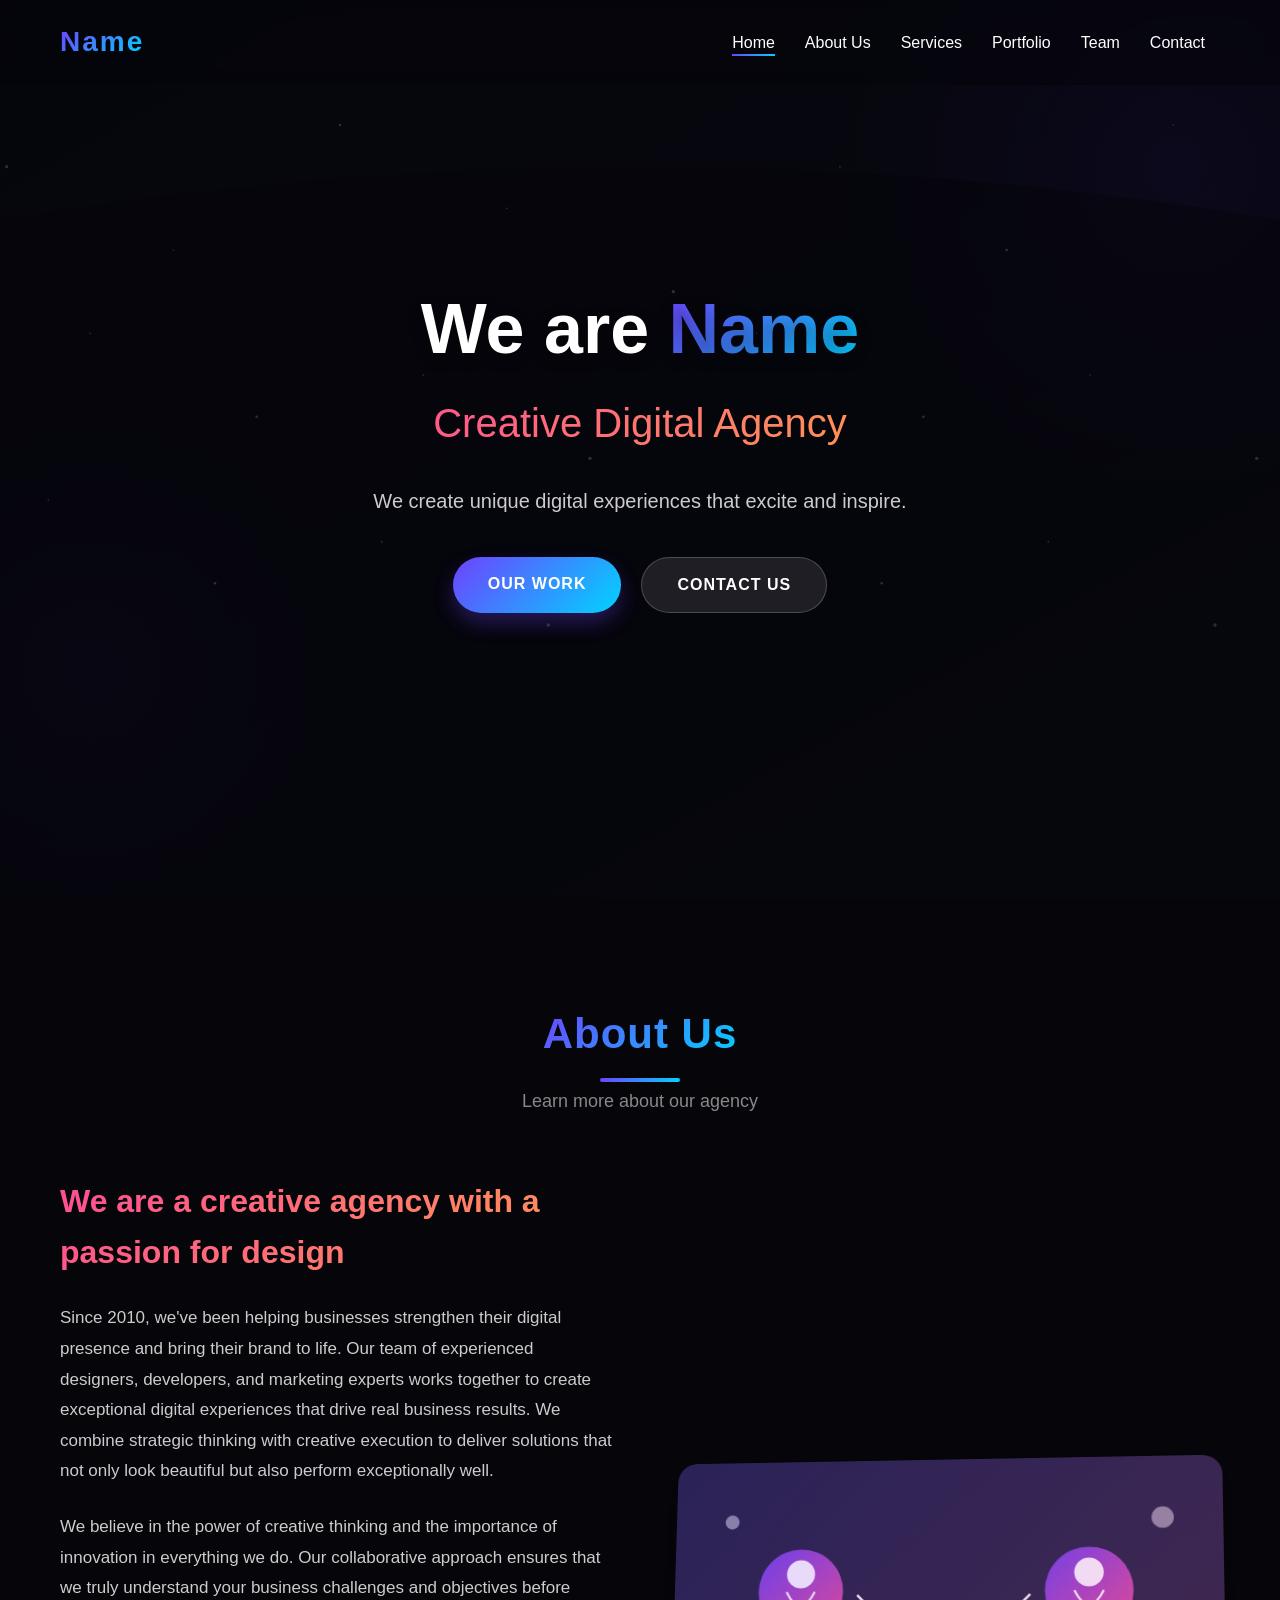
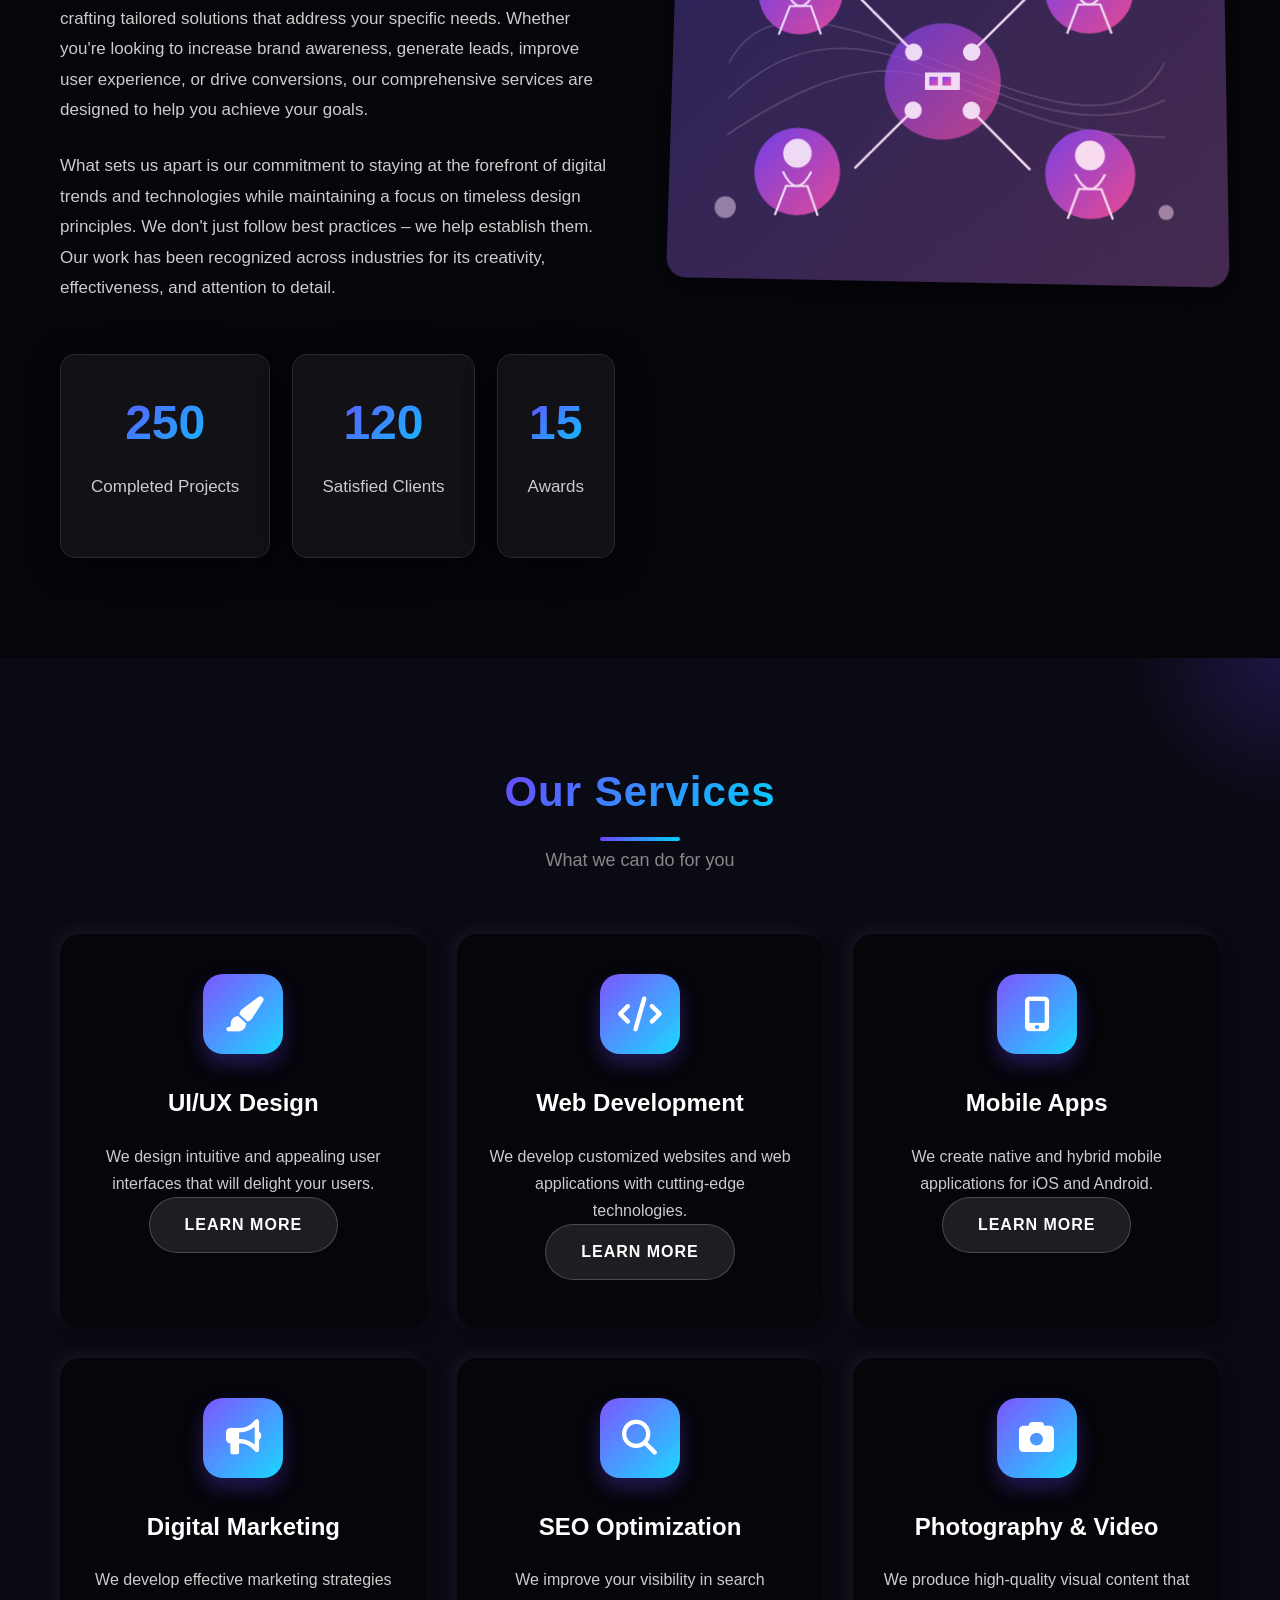
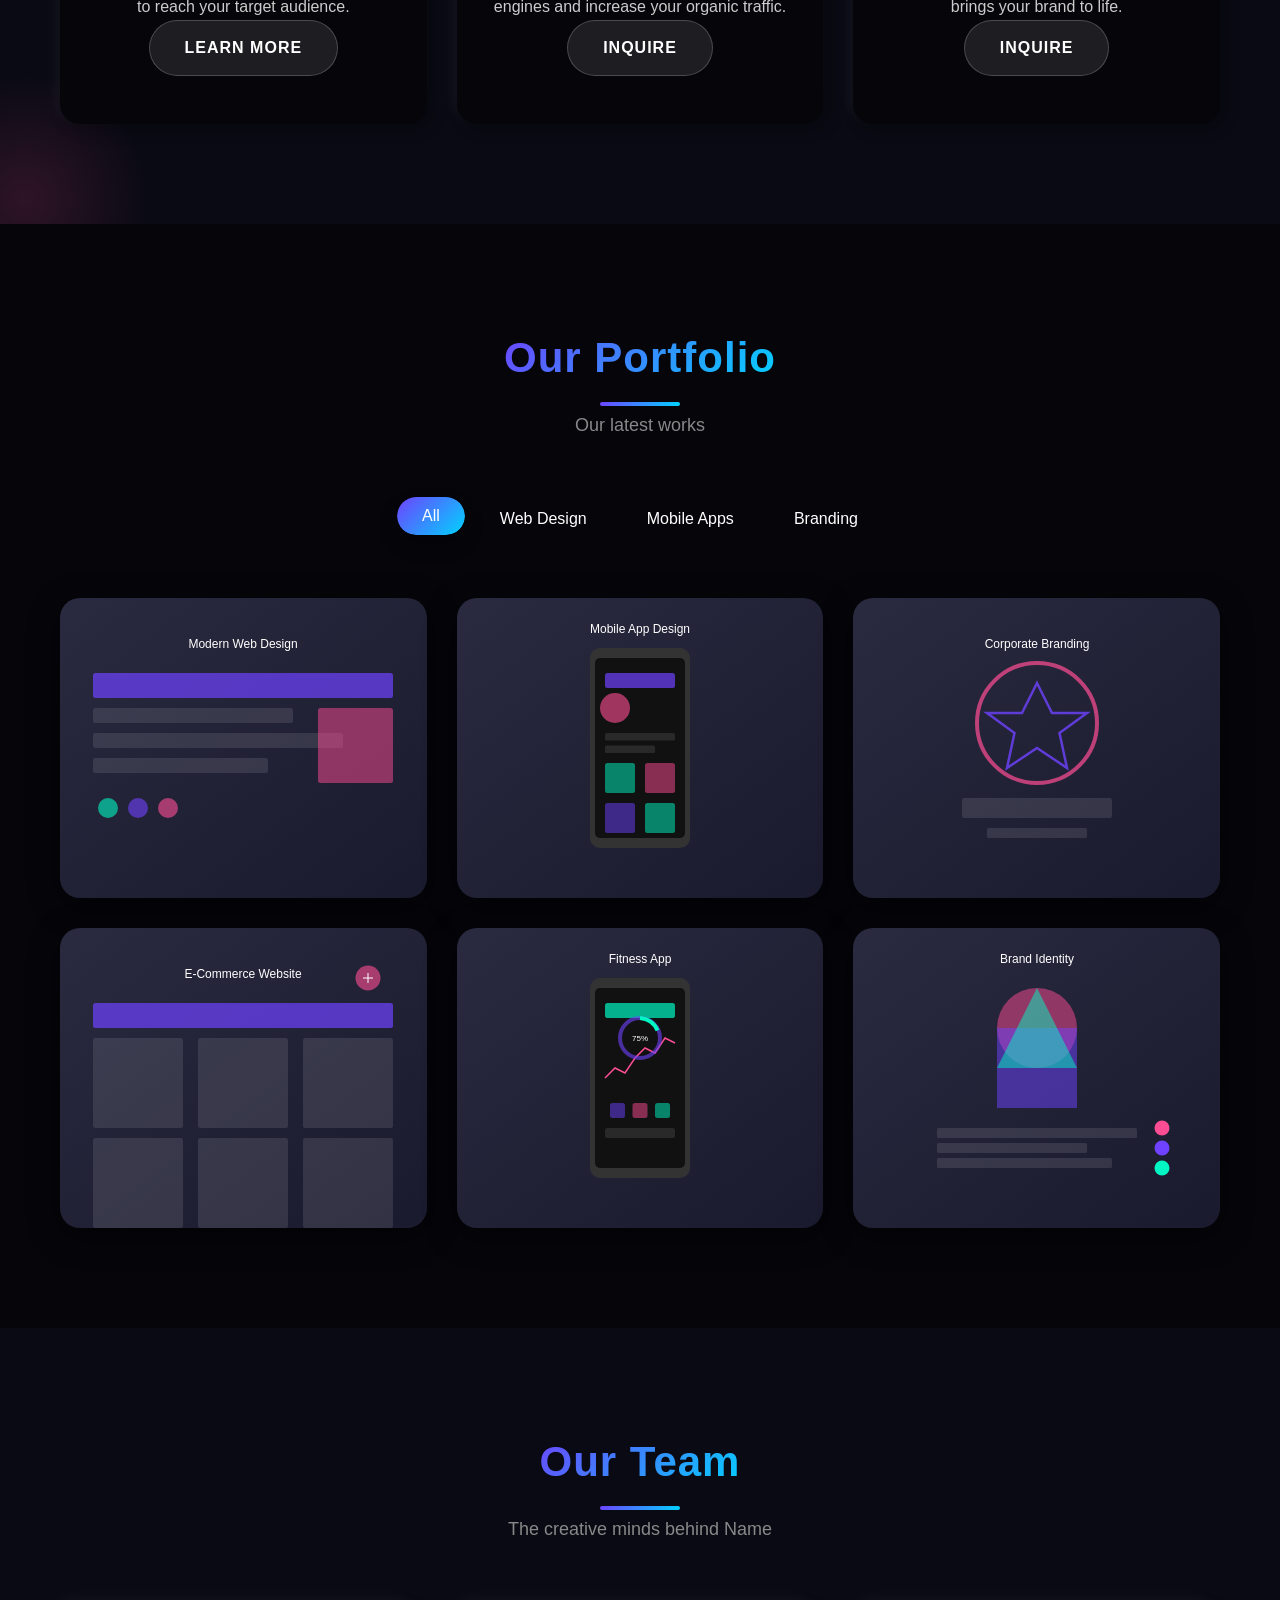
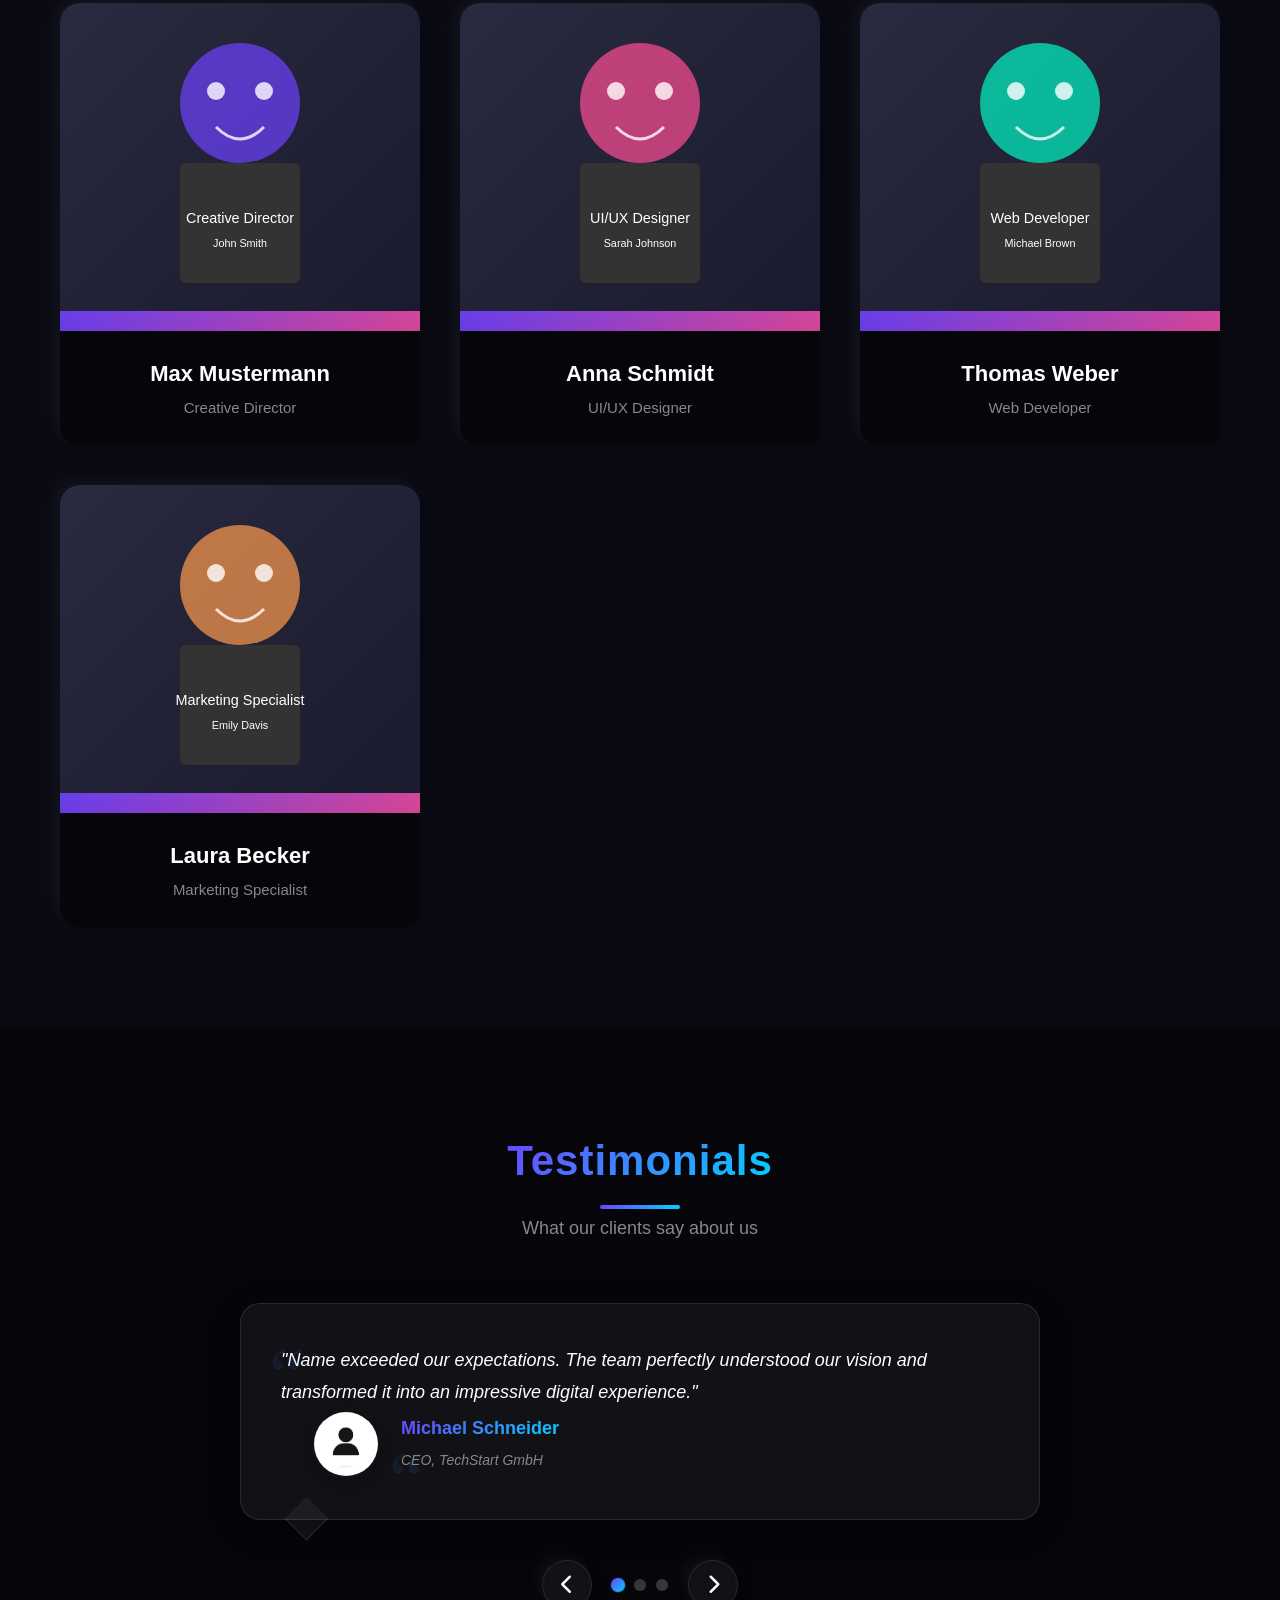
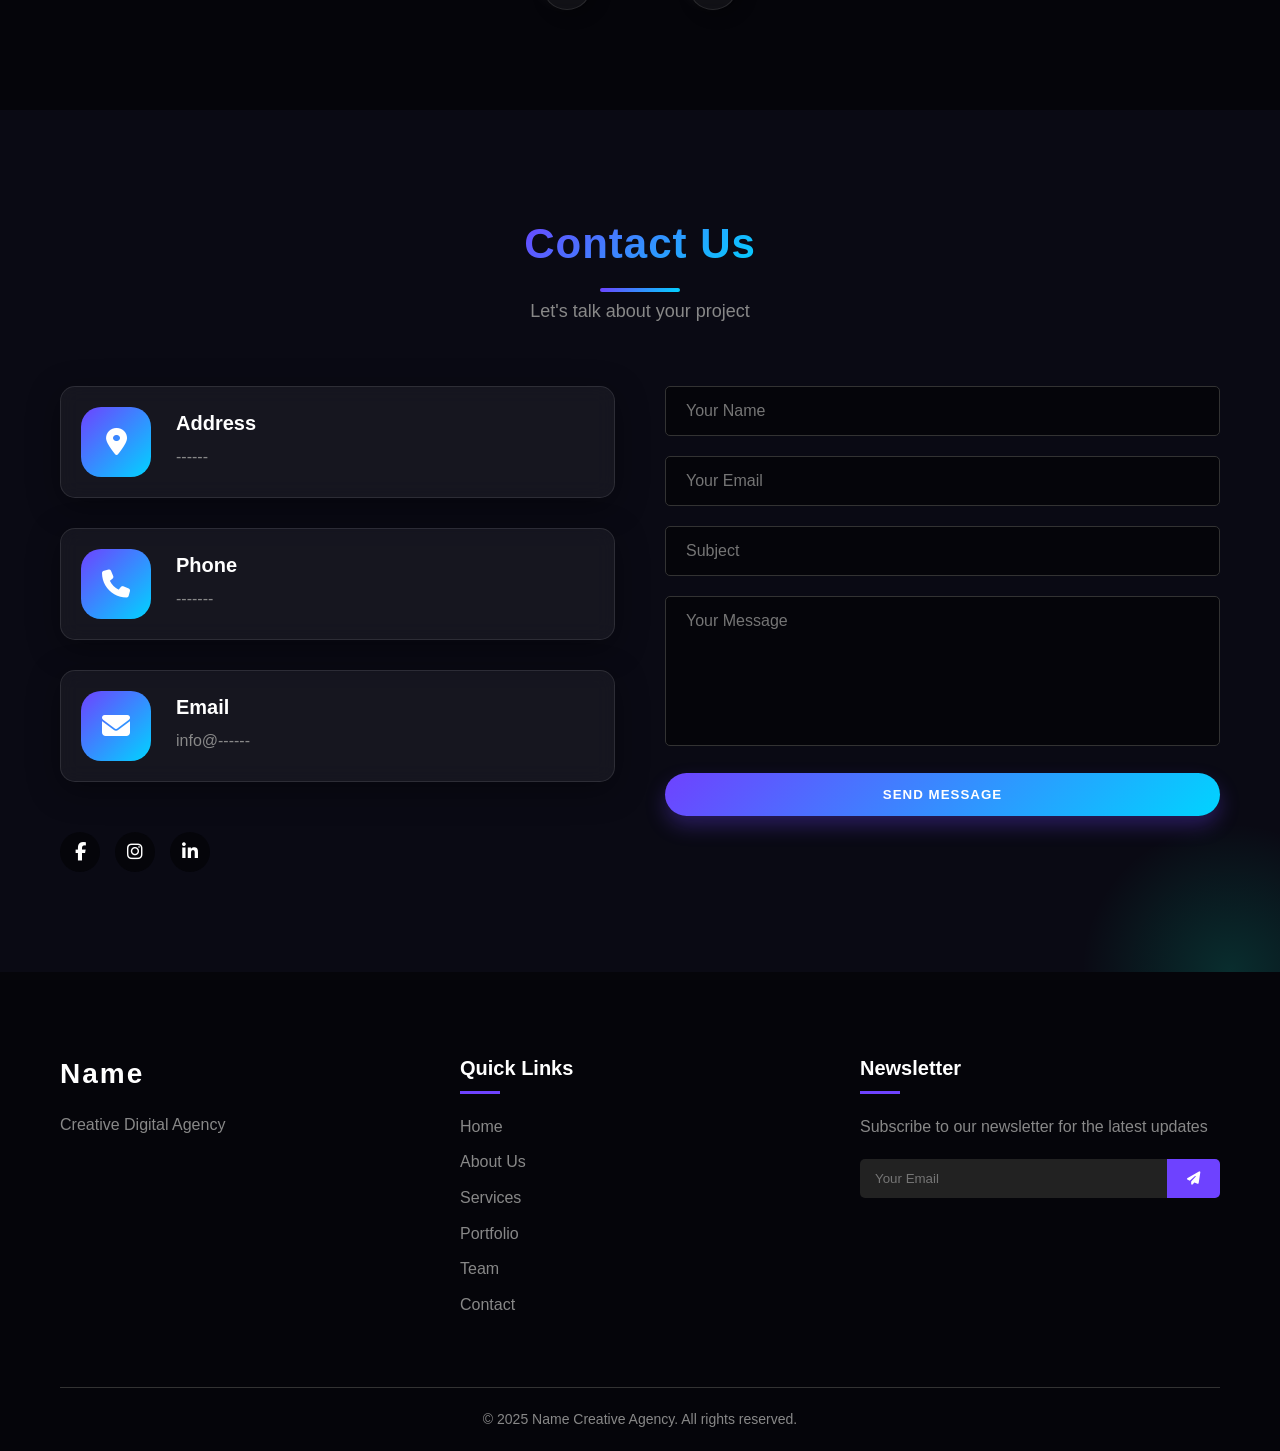
<file: index.html>
<!DOCTYPE html>
<html lang="en">
<head>
    <meta charset="UTF-8">
    <meta name="viewport" content="width=device-width, initial-scale=1.0">
    <title>Creative Agency</title>
    <link rel="stylesheet" href="css/style.css">
    <link rel="stylesheet" href="https://cdnjs.cloudflare.com/ajax/libs/font-awesome/6.4.0/css/all.min.css">
    <!-- Favicon -->
    <link rel="icon" type="image/svg+xml" href="images/favicon.svg">
    <link rel="icon" type="image/svg+xml" sizes="16x16" href="images/favicon-16x16.svg">
    <link rel="icon" type="image/svg+xml" sizes="32x32" href="images/favicon-32x32.svg">
    <link rel="apple-touch-icon" href="images/apple-touch-icon.svg">
</head>
<body>
    <!-- Header & Navigation -->
    <header>
        <div class="container">
            <div class="logo">
                <a href="#">Name</a>
            </div>
            <nav>
                <ul class="main-menu">
                    <li><a href="#home" class="active">Home</a></li>
                    <li><a href="#about">About Us</a></li>
                    <li><a href="#services">Services</a></li>
                    <li><a href="#portfolio">Portfolio</a></li>
                    <li><a href="#team">Team</a></li>
                    <li><a href="#contact">Contact</a></li>
                </ul>
                <div class="menu-toggle">
                    <span></span>
                    <span></span>
                    <span></span>
                </div>
            </nav>
        </div>
    </header>

    <!-- Hero Section -->
    <section id="home" class="hero">
        <div class="hero-content">
            <h1 class="animate-text">We are <span class="highlight">Name</span></h1>
            <h2 class="animate-text delay-1">Creative Digital Agency</h2>
            <p class="animate-text delay-2">We create unique digital experiences that excite and inspire.</p>
            <div class="hero-buttons animate-text delay-3">
                <a href="#portfolio" class="btn btn-primary">Our Work</a>
                <a href="#contact" class="btn btn-secondary">Contact Us</a>
            </div>
        </div>
        <div class="hero-overlay"></div>
        <div class="hero-background"></div>
    </section>

    <!-- About Section -->
    <section id="about" class="about">
        <div class="container">
            <div class="section-header">
                <h2>About Us</h2>
                <p>Learn more about our agency</p>
            </div>
            <div class="about-content">
                <div class="about-text">
                    <h3>We are a creative agency with a passion for design</h3>
                    <p>Since 2010, we've been helping businesses strengthen their digital presence and bring their brand to life. Our team of experienced designers, developers, and marketing experts works together to create exceptional digital experiences that drive real business results. We combine strategic thinking with creative execution to deliver solutions that not only look beautiful but also perform exceptionally well.</p>
                    <p>We believe in the power of creative thinking and the importance of innovation in everything we do. Our collaborative approach ensures that we truly understand your business challenges and objectives before crafting tailored solutions that address your specific needs. Whether you're looking to increase brand awareness, generate leads, improve user experience, or drive conversions, our comprehensive services are designed to help you achieve your goals.</p>
                    <p>What sets us apart is our commitment to staying at the forefront of digital trends and technologies while maintaining a focus on timeless design principles. We don't just follow best practices – we help establish them. Our work has been recognized across industries for its creativity, effectiveness, and attention to detail.</p>
                    <div class="stats">
                        <div class="stat-item">
                            <span class="counter">250</span>
                            <p>Completed Projects</p>
                        </div>
                        <div class="stat-item">
                            <span class="counter">120</span>
                            <p>Satisfied Clients</p>
                        </div>
                        <div class="stat-item">
                            <span class="counter">15</span>
                            <p>Awards</p>
                        </div>
                    </div>
                </div>
                <div class="about-image">
                    <img src="images/teamwork.svg" alt="Our team at work">
                </div>
            </div>
        </div>
    </section>

    <!-- Services Section -->
    <section id="services" class="services">
        <div class="container">
            <div class="section-header">
                <h2>Our Services</h2>
                <p>What we can do for you</p>
            </div>
            <div class="services-grid">
                <div class="service-item">
                    <div class="service-icon">
                        <i class="fas fa-paint-brush"></i>
                    </div>
                    <h3>UI/UX Design</h3>
                    <p>We design intuitive and appealing user interfaces that will delight your users.</p>
                    <a href="services/ui-ux-design.html" class="btn btn-secondary">Learn More</a>
                </div>
                <div class="service-item">
                    <div class="service-icon">
                        <i class="fas fa-code"></i>
                    </div>
                    <h3>Web Development</h3>
                    <p>We develop customized websites and web applications with cutting-edge technologies.</p>
                    <a href="services/web-development.html" class="btn btn-secondary">Learn More</a>
                </div>
                <div class="service-item">
                    <div class="service-icon">
                        <i class="fas fa-mobile-alt"></i>
                    </div>
                    <h3>Mobile Apps</h3>
                    <p>We create native and hybrid mobile applications for iOS and Android.</p>
                    <a href="services/mobile-apps.html" class="btn btn-secondary">Learn More</a>
                </div>
                <div class="service-item">
                    <div class="service-icon">
                        <i class="fas fa-bullhorn"></i>
                    </div>
                    <h3>Digital Marketing</h3>
                    <p>We develop effective marketing strategies to reach your target audience.</p>
                    <a href="services/digital-marketing.html" class="btn btn-secondary">Learn More</a>
                </div>
                <div class="service-item">
                    <div class="service-icon">
                        <i class="fas fa-search"></i>
                    </div>
                    <h3>SEO Optimization</h3>
                    <p>We improve your visibility in search engines and increase your organic traffic.</p>
                    <a href="#contact" class="btn btn-secondary">Inquire</a>
                </div>
                <div class="service-item">
                    <div class="service-icon">
                        <i class="fas fa-camera"></i>
                    </div>
                    <h3>Photography & Video</h3>
                    <p>We produce high-quality visual content that brings your brand to life.</p>
                    <a href="#contact" class="btn btn-secondary">Inquire</a>
                </div>
            </div>
        </div>
    </section>

    <!-- Portfolio Section -->
    <section id="portfolio" class="portfolio">
        <div class="container">
            <div class="section-header">
                <h2>Our Portfolio</h2>
                <p>Our latest works</p>
            </div>
            <div class="portfolio-filter">
                <button class="filter-btn active" data-filter="all">All</button>
                <button class="filter-btn" data-filter="web">Web Design</button>
                <button class="filter-btn" data-filter="app">Mobile Apps</button>
                <button class="filter-btn" data-filter="branding">Branding</button>
            </div>
            <div class="portfolio-grid">
                <div class="portfolio-item" data-category="web">
                    <div class="portfolio-image">
                        <img src="images/portfolio-1.jpg.svg" alt="Portfolio Item 1">
                        <div class="portfolio-overlay">
                            <div class="portfolio-info">
                                <h3>Modern Web Design</h3>
                                <p>Web Design, UI/UX</p>
                                <a href="projects/modern-web-design.html" class="portfolio-link"><i class="fas fa-link"></i></a>
                            </div>
                        </div>
                    </div>
                </div>
                <div class="portfolio-item" data-category="app">
                    <div class="portfolio-image">
                        <img src="images/portfolio-2.jpg.svg" alt="Portfolio Item 2">
                        <div class="portfolio-overlay">
                            <div class="portfolio-info">
                                <h3>Mobile App Design</h3>
                                <p>App, UI/UX</p>
                                <a href="projects/mobile-app-design.html" class="portfolio-link"><i class="fas fa-link"></i></a>
                            </div>
                        </div>
                    </div>
                </div>
                <div class="portfolio-item" data-category="branding">
                    <div class="portfolio-image">
                        <img src="images/portfolio-3.jpg.svg" alt="Portfolio Item 3">
                        <div class="portfolio-overlay">
                            <div class="portfolio-info">
                                <h3>Corporate Branding</h3>
                                <p>Branding, Design</p>
                                <a href="projects/corporate-branding.html" class="portfolio-link"><i class="fas fa-link"></i></a>
                            </div>
                        </div>
                    </div>
                </div>
                <div class="portfolio-item" data-category="web">
                    <div class="portfolio-image">
                        <img src="images/portfolio-4.jpg.svg" alt="Portfolio Item 4">
                        <div class="portfolio-overlay">
                            <div class="portfolio-info">
                                <h3>E-Commerce Website</h3>
                                <p>Web Design, E-Commerce</p>
                                <a href="projects/ecommerce-website.html" class="portfolio-link"><i class="fas fa-link"></i></a>
                            </div>
                        </div>
                    </div>
                </div>
                <div class="portfolio-item" data-category="app">
                    <div class="portfolio-image">
                        <img src="images/portfolio-5.jpg.svg" alt="Portfolio Item 5">
                        <div class="portfolio-overlay">
                            <div class="portfolio-info">
                                <h3>Fitness App</h3>
                                <p>App, UI/UX</p>
                                <a href="projects/fitness-app.html" class="portfolio-link"><i class="fas fa-link"></i></a>
                            </div>
                        </div>
                    </div>
                </div>
                <div class="portfolio-item" data-category="branding">
                    <div class="portfolio-image">
                        <img src="images/portfolio-6.jpg.svg" alt="Portfolio Item 6">
                        <div class="portfolio-overlay">
                            <div class="portfolio-info">
                                <h3>Brand Identity</h3>
                                <p>Branding, Logo</p>
                                <a href="projects/brand-identity.html" class="portfolio-link"><i class="fas fa-link"></i></a>
                            </div>
                        </div>
                    </div>
                </div>
            </div>
        </div>
    </section>

    <!-- Team Section -->
    <section id="team" class="team">
        <div class="container">
            <div class="section-header">
                <h2>Our Team</h2>
                <p>The creative minds behind Name</p>
            </div>
            <div class="team-grid">
                <div class="team-member">
                    <div class="member-image">
                        <img src="images/team-1.jpg.svg" alt="Team Member 1">
                        <div class="member-social">
                            <a href="#"><i class="fab fa-facebook-f"></i></a>
                            <a href="#"><i class="fab fa-linkedin-in"></i></a>
                        </div>
                    </div>
                    <div class="member-info">
                        <h3>Max Mustermann</h3>
                        <p>Creative Director</p>
                    </div>
                </div>
                <div class="team-member">
                    <div class="member-image">
                        <img src="images/team-2.jpg.svg" alt="Team Member 2">
                        <div class="member-social">
                            <a href="#"><i class="fab fa-facebook-f"></i></a>
                            <a href="#"><i class="fab fa-linkedin-in"></i></a>
                        </div>
                    </div>
                    <div class="member-info">
                        <h3>Anna Schmidt</h3>
                        <p>UI/UX Designer</p>
                    </div>
                </div>
                <div class="team-member">
                    <div class="member-image">
                        <img src="images/team-3.jpg.svg" alt="Team Member 3">
                        <div class="member-social">
                            <a href="#"><i class="fab fa-facebook-f"></i></a>
                            <a href="#"><i class="fab fa-linkedin-in"></i></a>
                        </div>
                    </div>
                    <div class="member-info">
                        <h3>Thomas Weber</h3>
                        <p>Web Developer</p>
                    </div>
                </div>
                <div class="team-member">
                    <div class="member-image">
                        <img src="images/team-4.jpg.svg" alt="Team Member 4">
                        <div class="member-social">
                            <a href="#"><i class="fab fa-facebook-f"></i></a>
                            <a href="#"><i class="fab fa-linkedin-in"></i></a>
                        </div>
                    </div>
                    <div class="member-info">
                        <h3>Laura Becker</h3>
                        <p>Marketing Specialist</p>
                    </div>
                </div>
            </div>
        </div>
    </section>

    <!-- Testimonials Section -->
    <section class="testimonials">
        <div class="container">
            <div class="section-header">
                <h2>Testimonials</h2>
                <p>What our clients say about us</p>
            </div>
            <div class="testimonial-slider">
                <div class="testimonial-item active">
                    <div class="testimonial-content">
                        <p>"Name exceeded our expectations. The team perfectly understood our vision and transformed it into an impressive digital experience."</p>
                        <div class="testimonial-author">
                            <img src="images/profileimg.jpg" alt="Testimonial Author 1">
                            <div class="author-info">
                                <h3>Michael Schneider</h3>
                                <p>CEO, TechStart GmbH</p>
                            </div>
                        </div>
                    </div>
                </div>
                <div class="testimonial-item">
                    <div class="testimonial-content">
                        <p>"Working with name was professional from start to finish. The result impressed us and significantly improved our conversion rate."</p>
                        <div class="testimonial-author">
                            <img src="images/profileimg.jpg" alt="Testimonial Author 2">
                            <div class="author-info">
                                <h3>Julia Hoffmann</h3>
                                <p>Marketing Director, Fashion Brand</p>
                            </div>
                        </div>
                    </div>
                </div>
                <div class="testimonial-item">
                    <div class="testimonial-content">
                        <p>"The Name am helped us completely redesign our digital presence. The results speak for themselves - more traffic, more leads, more revenue."</p>
                        <div class="testimonial-author">
                            <img src="images/profileimg.jpg" alt="Testimonial Author 3">
                            <div class="author-info">
                                <h3>Robert Müller</h3>
                                <p>Founder, StartUp Solutions</p>
                            </div>
                        </div>
                    </div>
                </div>
                <div class="testimonial-controls">
                    <button class="prev-btn"><i class="fas fa-chevron-left"></i></button>
                    <div class="testimonial-dots">
                        <span class="dot active" data-slide="0"></span>
                        <span class="dot" data-slide="1"></span>
                        <span class="dot" data-slide="2"></span>
                    </div>
                    <button class="next-btn"><i class="fas fa-chevron-right"></i></button>
                </div>
            </div>
        </div>
    </section>

    <!-- Contact Section -->
    <section id="contact" class="contact">
        <div class="container">
            <div class="section-header">
                <h2>Contact Us</h2>
                <p>Let's talk about your project</p>
            </div>
            <div class="contact-content">
                <div class="contact-info">
                    <div class="contact-item">
                        <div class="contact-icon">
                            <i class="fas fa-map-marker-alt"></i>
                        </div>
                        <div class="contact-text">
                            <h3>Address</h3>
                            <p>------</p>
                        </div>
                    </div>
                    <div class="contact-item">
                        <div class="contact-icon">
                            <i class="fas fa-phone"></i>
                        </div>
                        <div class="contact-text">
                            <h3>Phone</h3>
                            <p>-------</p>
                        </div>
                    </div>
                    <div class="contact-item">
                        <div class="contact-icon">
                            <i class="fas fa-envelope"></i>
                        </div>
                        <div class="contact-text">
                            <h3>Email</h3>
                            <p>info@------</p>
                        </div>
                    </div>
                    <div class="social-links">
                        <a href="#"><i class="fab fa-facebook-f"></i></a>
                        <a href="#"><i class="fab fa-instagram"></i></a>
                        <a href="#"><i class="fab fa-linkedin-in"></i></a>
                    </div>
                </div>
                <div class="contact-form">
                    <form id="contactForm">
                        <div class="form-group">
                            <input type="text" id="name" name="name" placeholder="Your Name" required>
                        </div>
                        <div class="form-group">
                            <input type="email" id="email" name="email" placeholder="Your Email" required>
                        </div>
                        <div class="form-group">
                            <input type="text" id="subject" name="subject" placeholder="Subject" required>
                        </div>
                        <div class="form-group">
                            <textarea id="message" name="message" placeholder="Your Message" required></textarea>
                        </div>
                        <button type="submit" class="btn btn-primary">Send Message</button>
                    </form>
                </div>
            </div>
        </div>
    </section>

    <!-- Footer -->
    <footer>
        <div class="container">
            <div class="footer-content">
                <div class="footer-logo">
                    <a href="#">Name</a>
                    <p>Creative Digital Agency</p>
                </div>
                <div class="footer-links">
                    <h3>Quick Links</h3>
                    <ul>
                        <li><a href="#home">Home</a></li>
                        <li><a href="#about">About Us</a></li>
                        <li><a href="#services">Services</a></li>
                        <li><a href="#portfolio">Portfolio</a></li>
                        <li><a href="#team">Team</a></li>
                        <li><a href="#contact">Contact</a></li>
                    </ul>
                </div>
                <div class="footer-newsletter">
                    <h3>Newsletter</h3>
                    <p>Subscribe to our newsletter for the latest updates</p>
                    <form id="newsletterForm">
                        <input type="email" placeholder="Your Email" required>
                        <button type="submit"><i class="fas fa-paper-plane"></i></button>
                    </form>
                </div>
            </div>
            <div class="footer-bottom">
                <p>&copy; 2025 Name Creative Agency. All rights reserved.</p>
            </div>
        </div>
    </footer>

    <!-- Back to Top Button -->
    <a href="#" class="back-to-top"><i class="fas fa-arrow-up"></i></a>

    <!-- JavaScript -->
    <script src="js/main.js"></script>
</body>
</html>
</file>
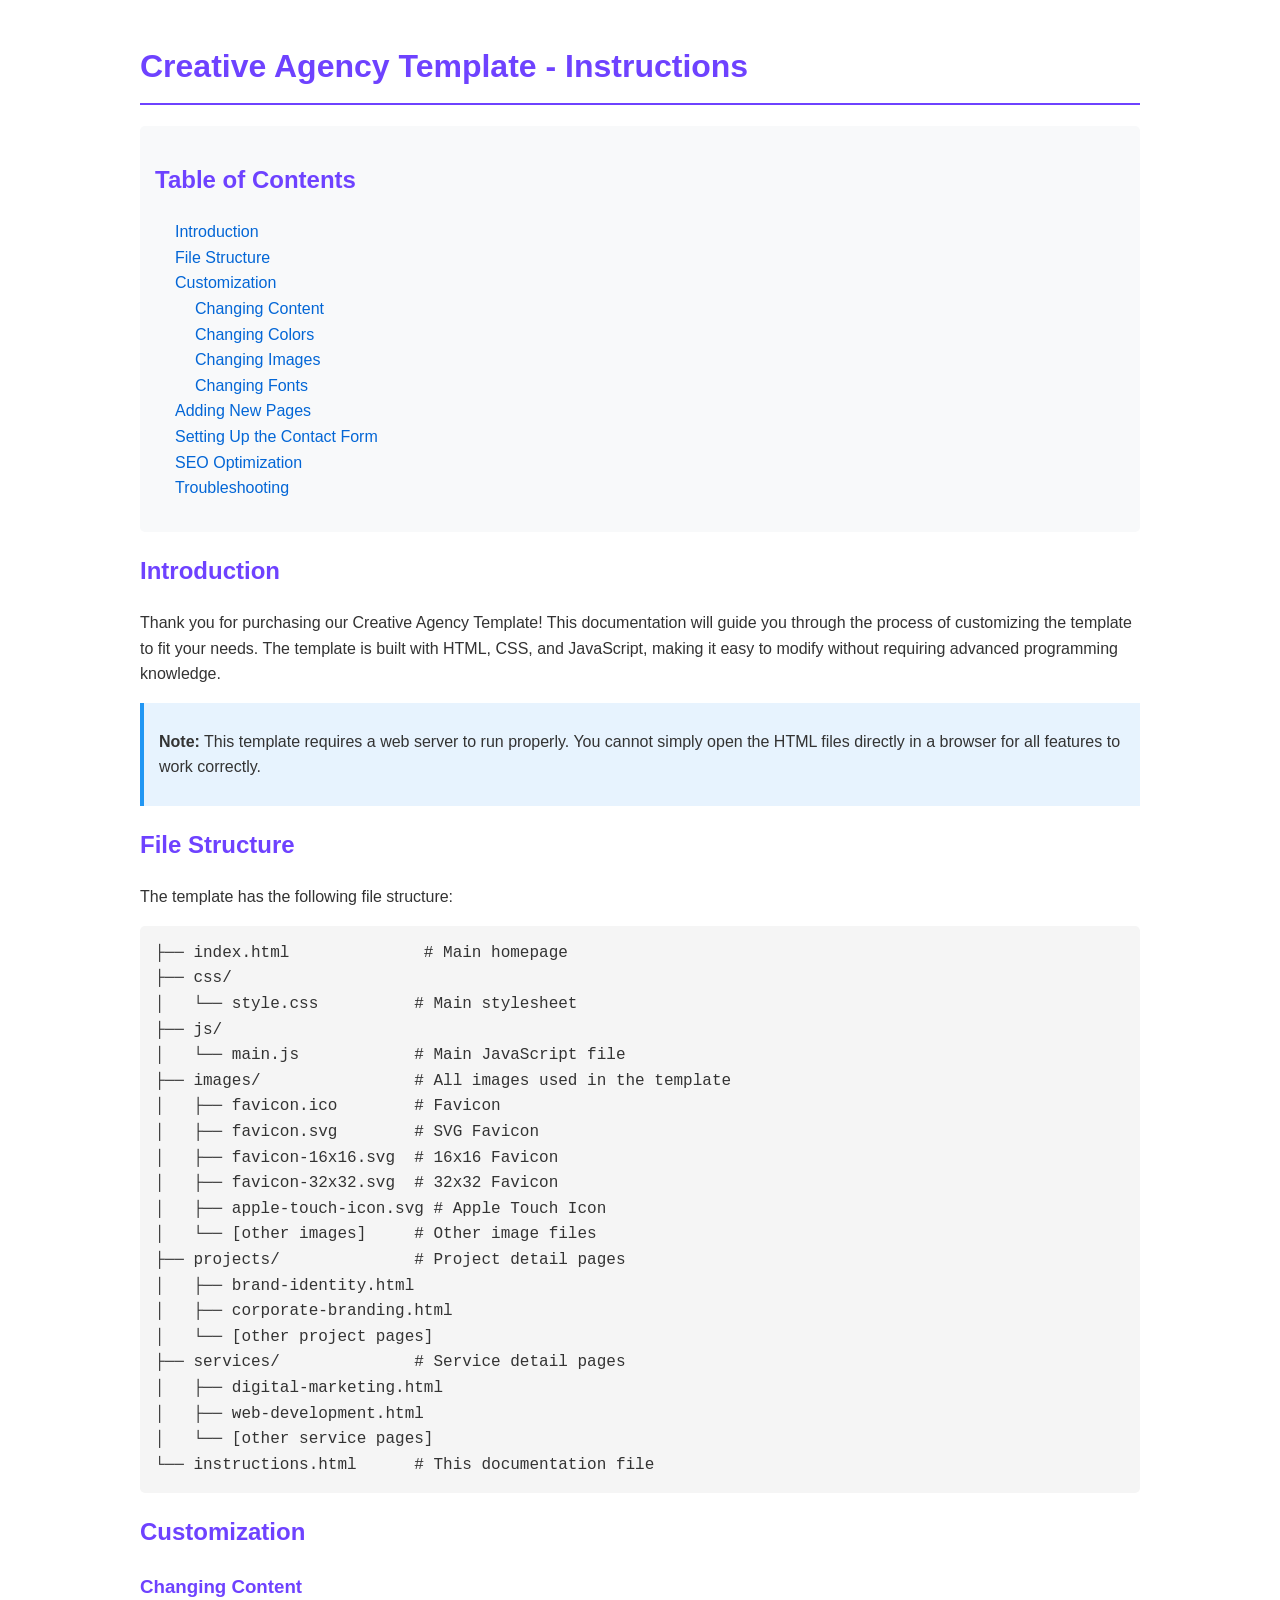
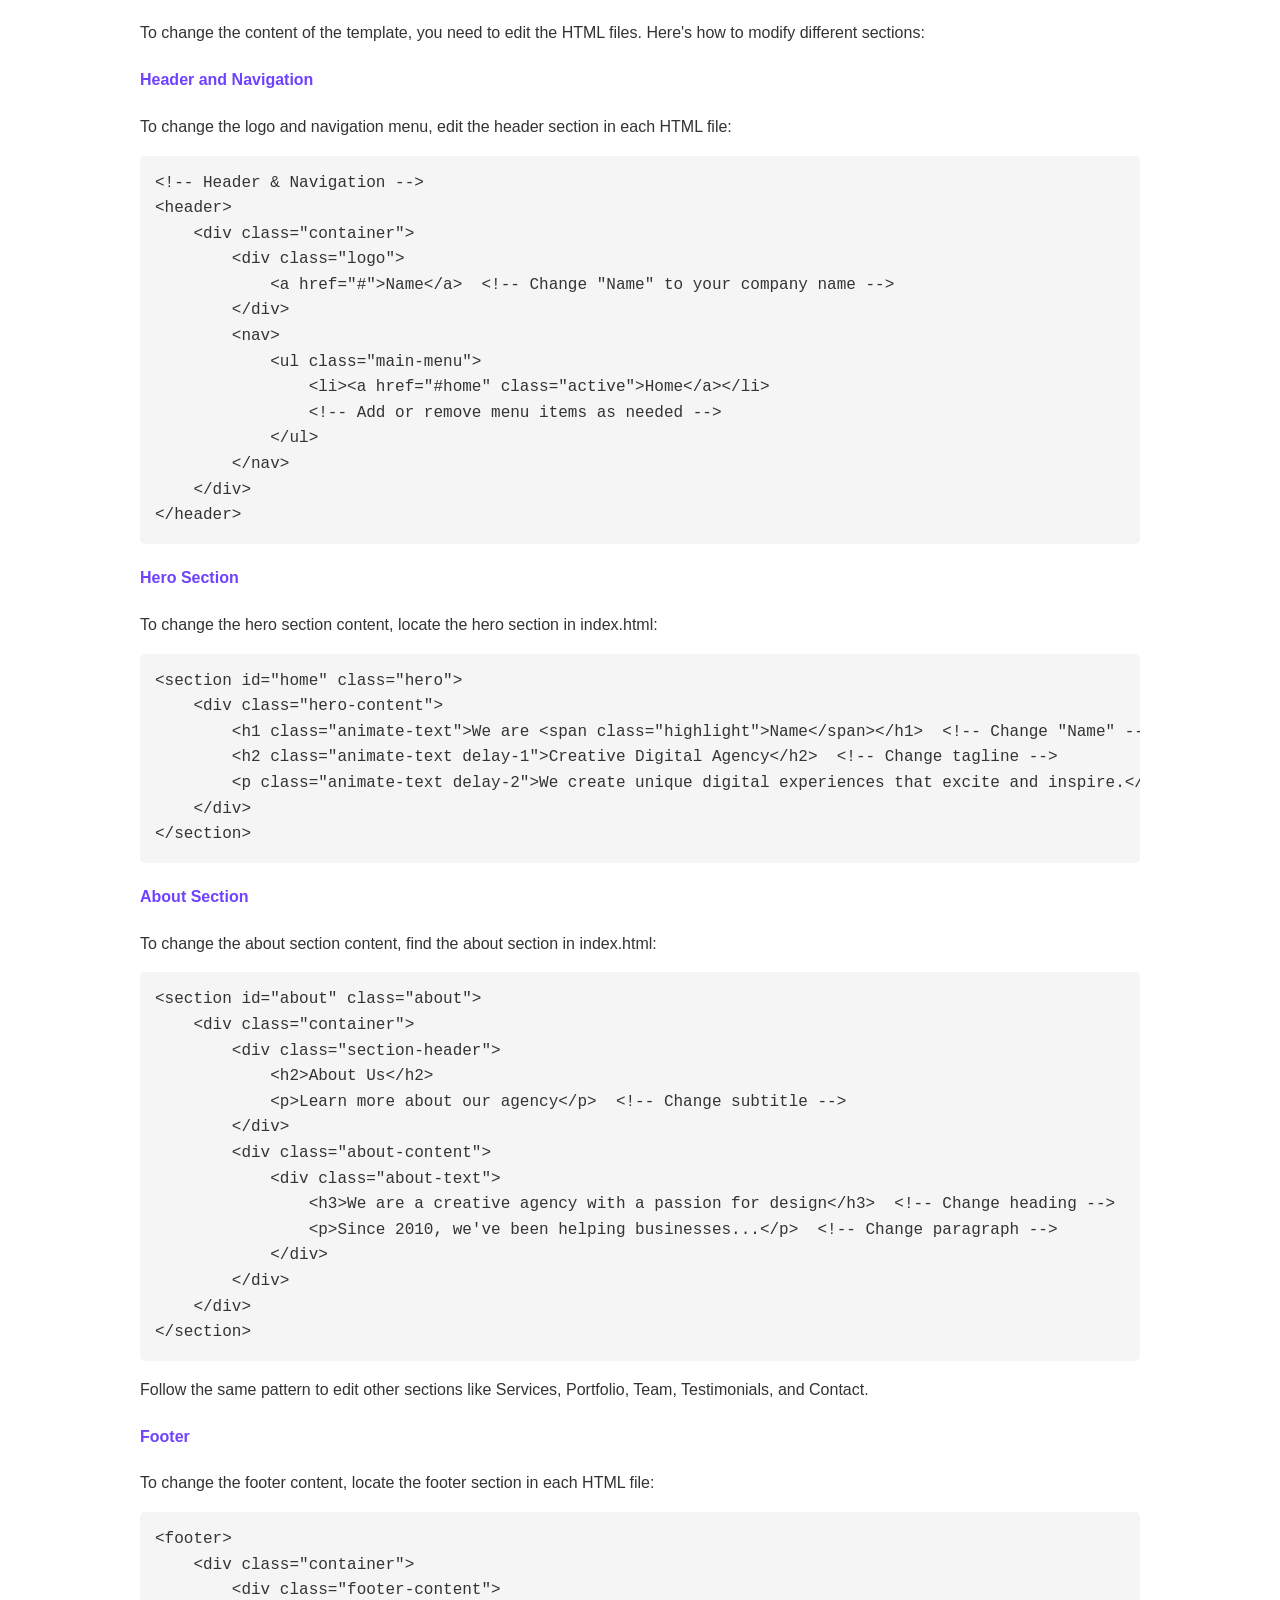
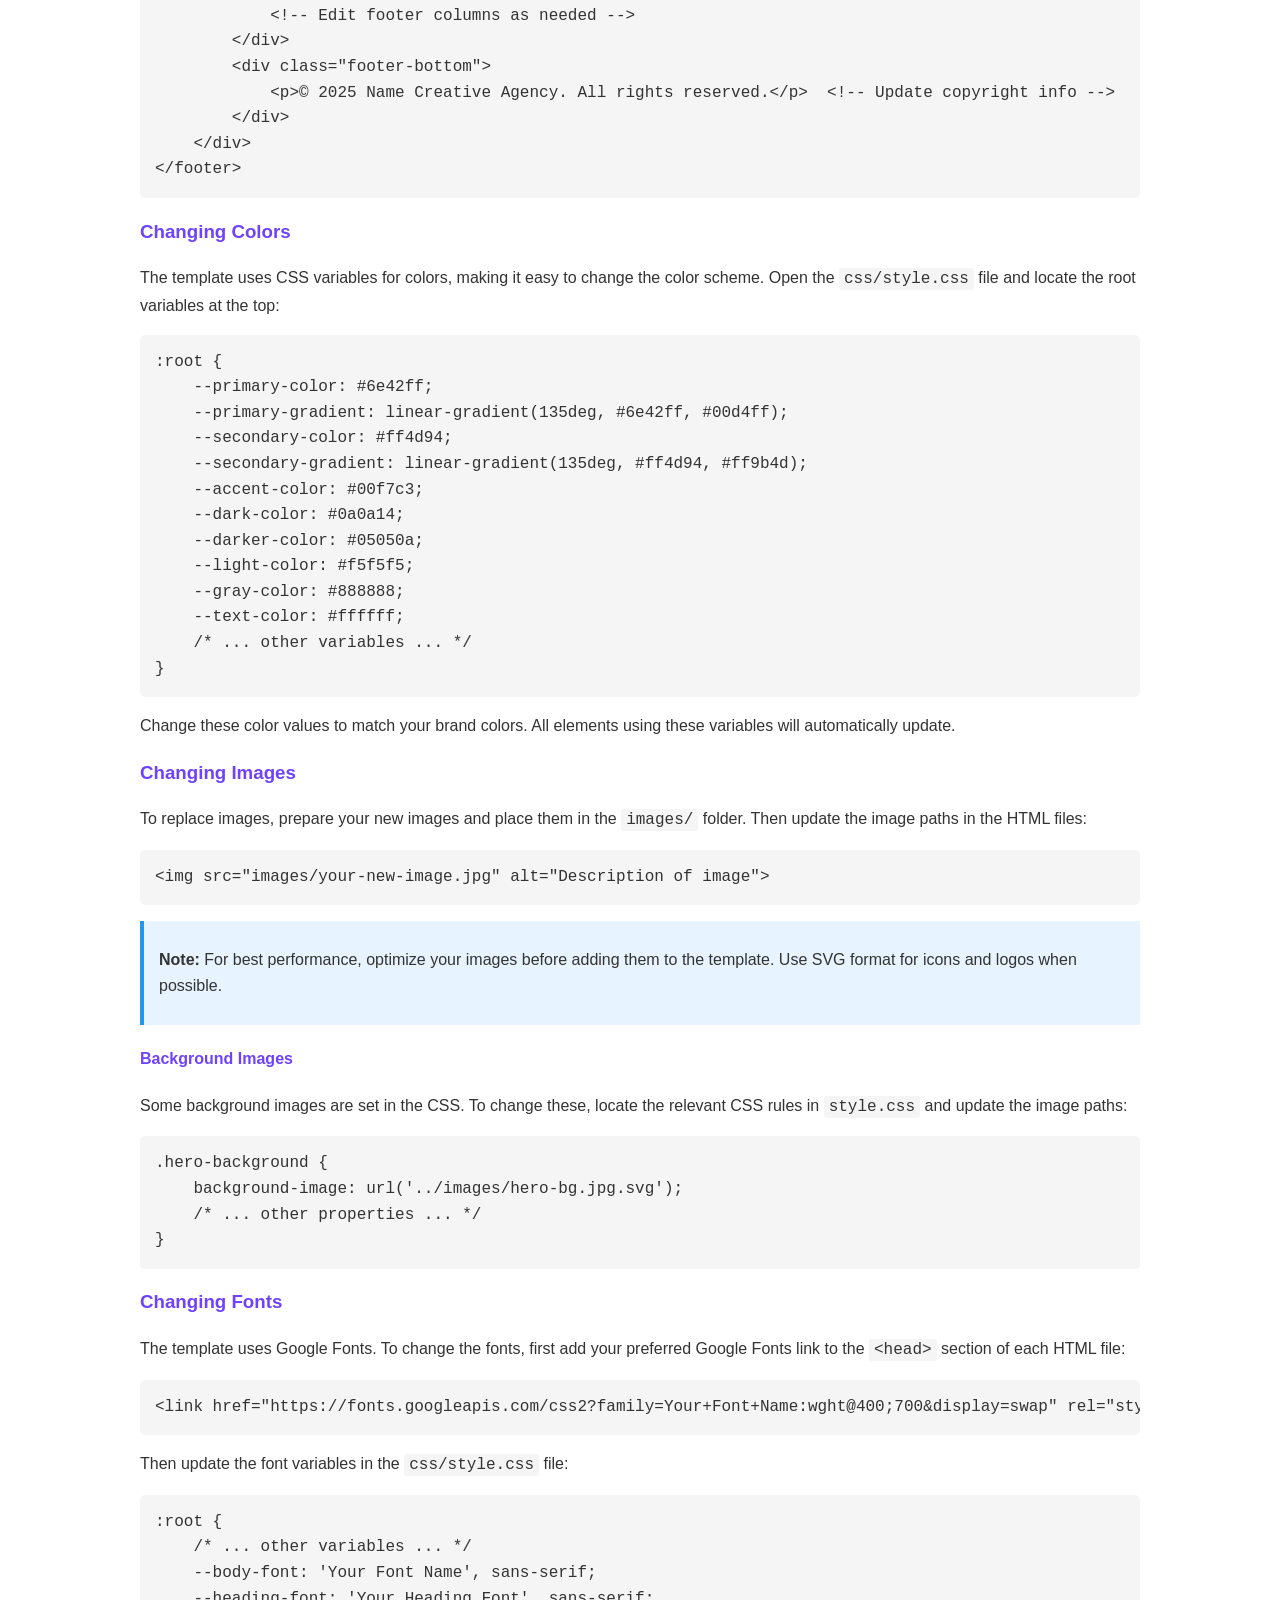
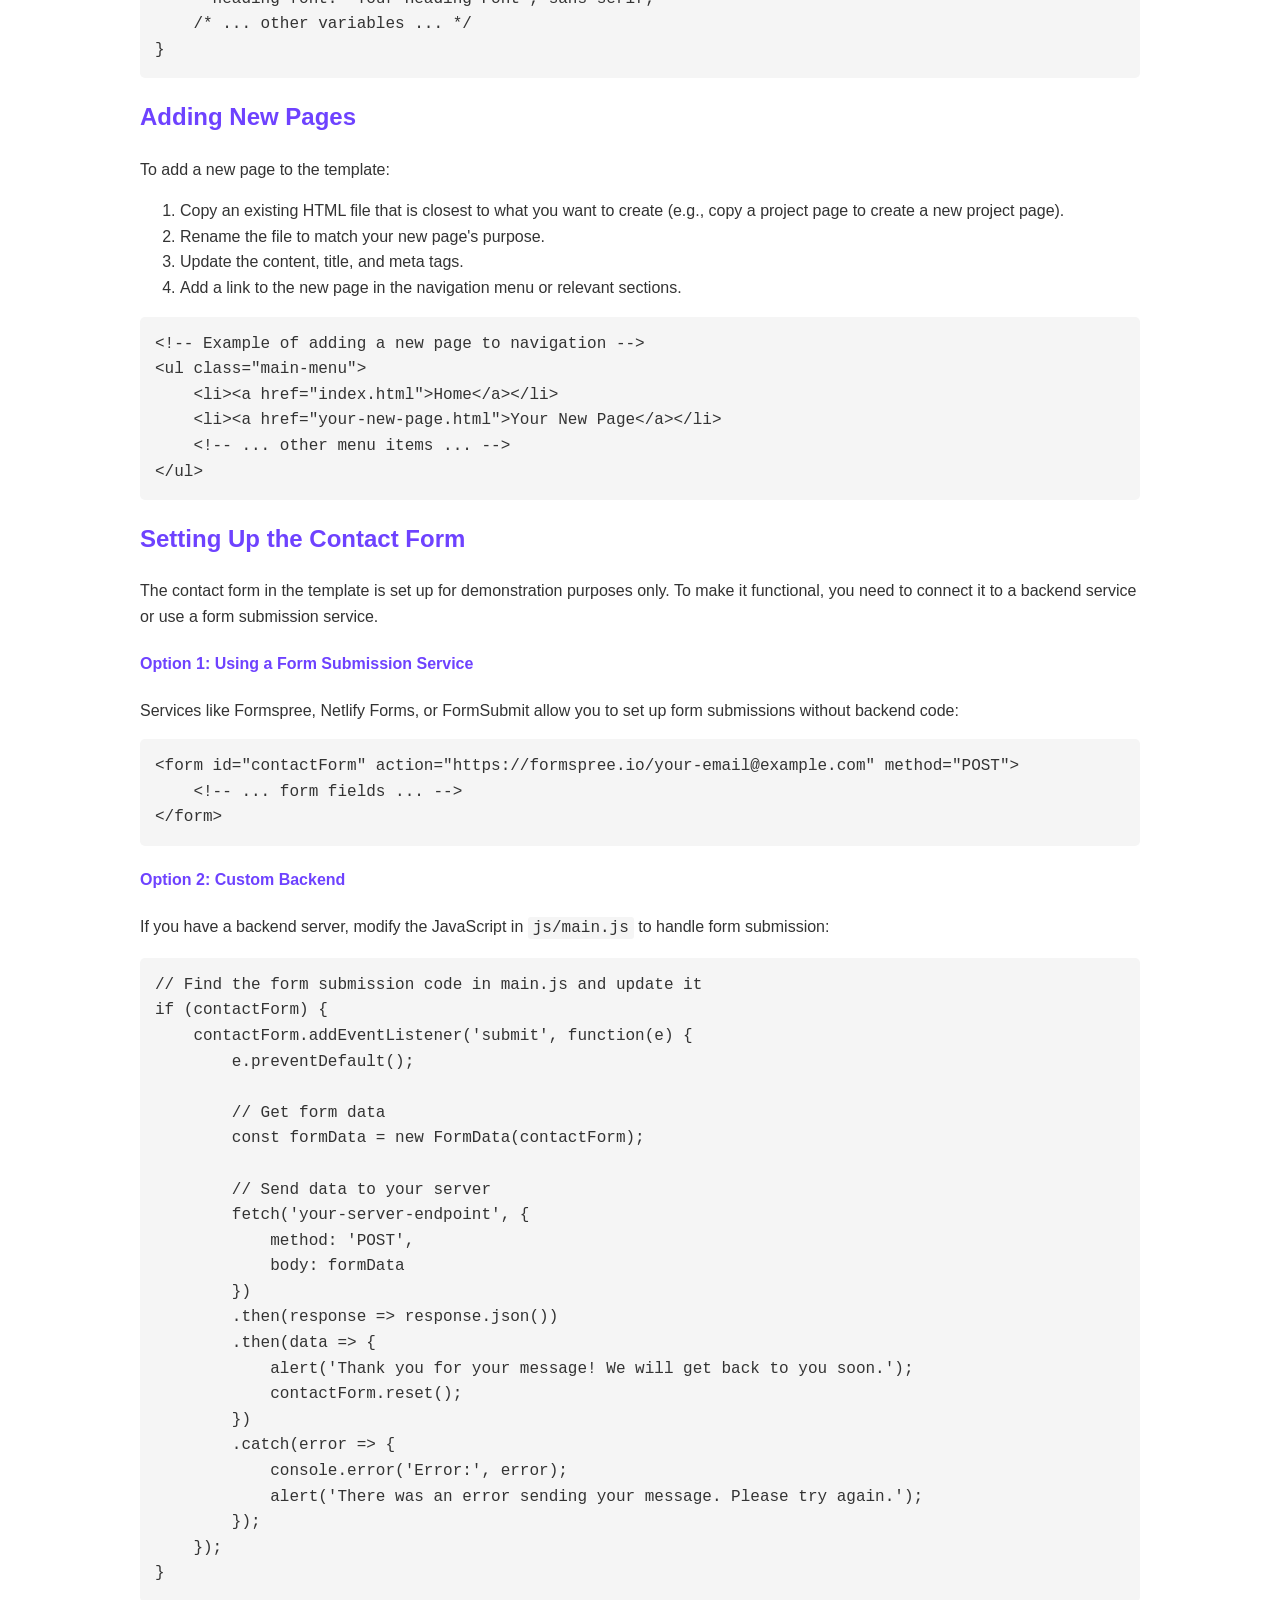
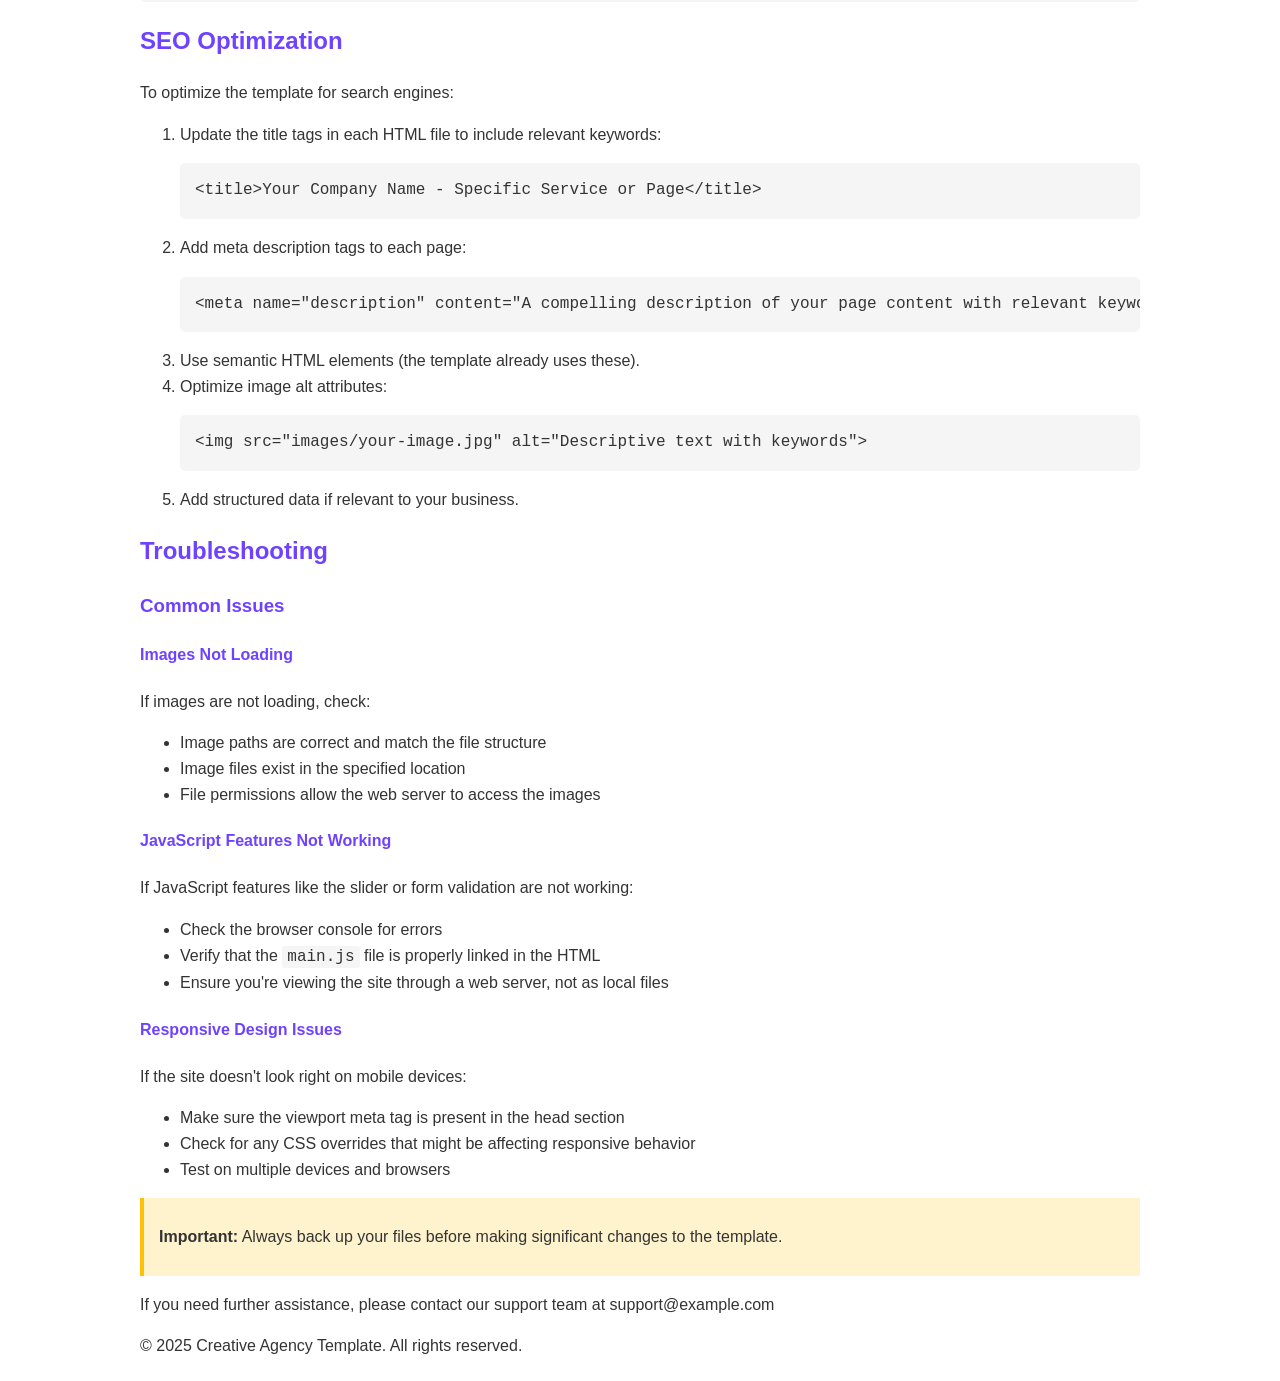
<file: instructions.html>
<!DOCTYPE html>
<html lang="en">
<head>
    <meta charset="UTF-8">
    <meta name="viewport" content="width=device-width, initial-scale=1.0">
    <title>Creative Agency Template - Instructions</title>
    <style>
        body {
            font-family: 'Segoe UI', Tahoma, Geneva, Verdana, sans-serif;
            line-height: 1.6;
            color: #333;
            max-width: 1000px;
            margin: 0 auto;
            padding: 20px;
        }
        h1, h2, h3, h4 {
            color: #6e42ff;
        }
        h1 {
            border-bottom: 2px solid #6e42ff;
            padding-bottom: 10px;
        }
        code {
            background-color: #f5f5f5;
            padding: 2px 5px;
            border-radius: 3px;
            font-family: Consolas, Monaco, 'Andale Mono', monospace;
            color: #333;
        }
        pre {
            background-color: #f5f5f5;
            padding: 15px;
            border-radius: 5px;
            overflow-x: auto;
            font-family: Consolas, Monaco, 'Andale Mono', monospace;
        }
        .note {
            background-color: #e7f3fe;
            border-left: 4px solid #2196F3;
            padding: 10px 15px;
            margin: 15px 0;
        }
        .warning {
            background-color: #fff3cd;
            border-left: 4px solid #ffc107;
            padding: 10px 15px;
            margin: 15px 0;
        }
        table {
            border-collapse: collapse;
            width: 100%;
            margin: 20px 0;
        }
        th, td {
            border: 1px solid #ddd;
            padding: 8px 12px;
            text-align: left;
        }
        th {
            background-color: #f2f2f2;
        }
        img {
            max-width: 100%;
            height: auto;
        }
        .toc {
            background-color: #f8f9fa;
            padding: 15px;
            border-radius: 5px;
            margin-bottom: 20px;
        }
        .toc ul {
            list-style-type: none;
            padding-left: 20px;
        }
        .toc a {
            text-decoration: none;
            color: #0366d6;
        }
        .toc a:hover {
            text-decoration: underline;
        }
    </style>
</head>
<body>
    <h1>Creative Agency Template - Instructions</h1>
    
    <div class="toc">
        <h2>Table of Contents</h2>
        <ul>
            <li><a href="#introduction">Introduction</a></li>
            <li><a href="#file-structure">File Structure</a></li>
            <li><a href="#customization">
                <span>Customization</span>
                <ul>
                    <li><a href="#changing-content">Changing Content</a></li>
                    <li><a href="#changing-colors">Changing Colors</a></li>
                    <li><a href="#changing-images">Changing Images</a></li>
                    <li><a href="#changing-fonts">Changing Fonts</a></li>
                </ul>
            </a></li>
            <li><a href="#adding-pages">Adding New Pages</a></li>
            <li><a href="#contact-form">Setting Up the Contact Form</a></li>
            <li><a href="#seo">SEO Optimization</a></li>
            <li><a href="#troubleshooting">Troubleshooting</a></li>
        </ul>
    </div>

    <section id="introduction">
        <h2>Introduction</h2>
        <p>Thank you for purchasing our Creative Agency Template! This documentation will guide you through the process of customizing the template to fit your needs. The template is built with HTML, CSS, and JavaScript, making it easy to modify without requiring advanced programming knowledge.</p>
        
        <div class="note">
            <p><strong>Note:</strong> This template requires a web server to run properly. You cannot simply open the HTML files directly in a browser for all features to work correctly.</p>
        </div>
    </section>

    <section id="file-structure">
        <h2>File Structure</h2>
        <p>The template has the following file structure:</p>
        <pre>
├── index.html              # Main homepage
├── css/
│   └── style.css          # Main stylesheet
├── js/
│   └── main.js            # Main JavaScript file
├── images/                # All images used in the template
│   ├── favicon.ico        # Favicon
│   ├── favicon.svg        # SVG Favicon
│   ├── favicon-16x16.svg  # 16x16 Favicon
│   ├── favicon-32x32.svg  # 32x32 Favicon
│   ├── apple-touch-icon.svg # Apple Touch Icon
│   └── [other images]     # Other image files
├── projects/              # Project detail pages
│   ├── brand-identity.html
│   ├── corporate-branding.html
│   └── [other project pages]
├── services/              # Service detail pages
│   ├── digital-marketing.html
│   ├── web-development.html
│   └── [other service pages]
└── instructions.html      # This documentation file
</pre>
    </section>

    <section id="customization">
        <h2>Customization</h2>
        
        <section id="changing-content">
            <h3>Changing Content</h3>
            <p>To change the content of the template, you need to edit the HTML files. Here's how to modify different sections:</p>
            
            <h4>Header and Navigation</h4>
            <p>To change the logo and navigation menu, edit the header section in each HTML file:</p>
            <pre>
&lt;!-- Header & Navigation --&gt;
&lt;header&gt;
    &lt;div class="container"&gt;
        &lt;div class="logo"&gt;
            &lt;a href="#"&gt;Name&lt;/a&gt;  &lt;!-- Change "Name" to your company name --&gt;
        &lt;/div&gt;
        &lt;nav&gt;
            &lt;ul class="main-menu"&gt;
                &lt;li&gt;&lt;a href="#home" class="active"&gt;Home&lt;/a&gt;&lt;/li&gt;
                &lt;!-- Add or remove menu items as needed --&gt;
            &lt;/ul&gt;
        &lt;/nav&gt;
    &lt;/div&gt;
&lt;/header&gt;</pre>
            
            <h4>Hero Section</h4>
            <p>To change the hero section content, locate the hero section in index.html:</p>
            <pre>
&lt;section id="home" class="hero"&gt;
    &lt;div class="hero-content"&gt;
        &lt;h1 class="animate-text"&gt;We are &lt;span class="highlight"&gt;Name&lt;/span&gt;&lt;/h1&gt;  &lt;!-- Change "Name" --&gt;
        &lt;h2 class="animate-text delay-1"&gt;Creative Digital Agency&lt;/h2&gt;  &lt;!-- Change tagline --&gt;
        &lt;p class="animate-text delay-2"&gt;We create unique digital experiences that excite and inspire.&lt;/p&gt;  &lt;!-- Change description --&gt;
    &lt;/div&gt;
&lt;/section&gt;</pre>
            
            <h4>About Section</h4>
            <p>To change the about section content, find the about section in index.html:</p>
            <pre>
&lt;section id="about" class="about"&gt;
    &lt;div class="container"&gt;
        &lt;div class="section-header"&gt;
            &lt;h2&gt;About Us&lt;/h2&gt;
            &lt;p&gt;Learn more about our agency&lt;/p&gt;  &lt;!-- Change subtitle --&gt;
        &lt;/div&gt;
        &lt;div class="about-content"&gt;
            &lt;div class="about-text"&gt;
                &lt;h3&gt;We are a creative agency with a passion for design&lt;/h3&gt;  &lt;!-- Change heading --&gt;
                &lt;p&gt;Since 2010, we've been helping businesses...&lt;/p&gt;  &lt;!-- Change paragraph --&gt;
            &lt;/div&gt;
        &lt;/div&gt;
    &lt;/div&gt;
&lt;/section&gt;</pre>
            
            <p>Follow the same pattern to edit other sections like Services, Portfolio, Team, Testimonials, and Contact.</p>
            
            <h4>Footer</h4>
            <p>To change the footer content, locate the footer section in each HTML file:</p>
            <pre>
&lt;footer&gt;
    &lt;div class="container"&gt;
        &lt;div class="footer-content"&gt;
            &lt;!-- Edit footer columns as needed --&gt;
        &lt;/div&gt;
        &lt;div class="footer-bottom"&gt;
            &lt;p&gt;&copy; 2025 Name Creative Agency. All rights reserved.&lt;/p&gt;  &lt;!-- Update copyright info --&gt;
        &lt;/div&gt;
    &lt;/div&gt;
&lt;/footer&gt;</pre>
        </section>
        
        <section id="changing-colors">
            <h3>Changing Colors</h3>
            <p>The template uses CSS variables for colors, making it easy to change the color scheme. Open the <code>css/style.css</code> file and locate the root variables at the top:</p>
            <pre>
:root {
    --primary-color: #6e42ff;
    --primary-gradient: linear-gradient(135deg, #6e42ff, #00d4ff);
    --secondary-color: #ff4d94;
    --secondary-gradient: linear-gradient(135deg, #ff4d94, #ff9b4d);
    --accent-color: #00f7c3;
    --dark-color: #0a0a14;
    --darker-color: #05050a;
    --light-color: #f5f5f5;
    --gray-color: #888888;
    --text-color: #ffffff;
    /* ... other variables ... */
}</pre>
            <p>Change these color values to match your brand colors. All elements using these variables will automatically update.</p>
        </section>
        
        <section id="changing-images">
            <h3>Changing Images</h3>
            <p>To replace images, prepare your new images and place them in the <code>images/</code> folder. Then update the image paths in the HTML files:</p>
            <pre>
&lt;img src="images/your-new-image.jpg" alt="Description of image"&gt;</pre>
            
            <div class="note">
                <p><strong>Note:</strong> For best performance, optimize your images before adding them to the template. Use SVG format for icons and logos when possible.</p>
            </div>
            
            <h4>Background Images</h4>
            <p>Some background images are set in the CSS. To change these, locate the relevant CSS rules in <code>style.css</code> and update the image paths:</p>
            <pre>
.hero-background {
    background-image: url('../images/hero-bg.jpg.svg');
    /* ... other properties ... */
}</pre>
        </section>
        
        <section id="changing-fonts">
            <h3>Changing Fonts</h3>
            <p>The template uses Google Fonts. To change the fonts, first add your preferred Google Fonts link to the <code>&lt;head&gt;</code> section of each HTML file:</p>
            <pre>
&lt;link href="https://fonts.googleapis.com/css2?family=Your+Font+Name:wght@400;700&display=swap" rel="stylesheet"&gt;</pre>
            
            <p>Then update the font variables in the <code>css/style.css</code> file:</p>
            <pre>
:root {
    /* ... other variables ... */
    --body-font: 'Your Font Name', sans-serif;
    --heading-font: 'Your Heading Font', sans-serif;
    /* ... other variables ... */
}</pre>
        </section>
    </section>

    <section id="adding-pages">
        <h2>Adding New Pages</h2>
        <p>To add a new page to the template:</p>
        <ol>
            <li>Copy an existing HTML file that is closest to what you want to create (e.g., copy a project page to create a new project page).</li>
            <li>Rename the file to match your new page's purpose.</li>
            <li>Update the content, title, and meta tags.</li>
            <li>Add a link to the new page in the navigation menu or relevant sections.</li>
        </ol>
        <pre>
&lt;!-- Example of adding a new page to navigation --&gt;
&lt;ul class="main-menu"&gt;
    &lt;li&gt;&lt;a href="index.html"&gt;Home&lt;/a&gt;&lt;/li&gt;
    &lt;li&gt;&lt;a href="your-new-page.html"&gt;Your New Page&lt;/a&gt;&lt;/li&gt;
    &lt;!-- ... other menu items ... --&gt;
&lt;/ul&gt;</pre>
    </section>

    <section id="contact-form">
        <h2>Setting Up the Contact Form</h2>
        <p>The contact form in the template is set up for demonstration purposes only. To make it functional, you need to connect it to a backend service or use a form submission service.</p>
        
        <h4>Option 1: Using a Form Submission Service</h4>
        <p>Services like Formspree, Netlify Forms, or FormSubmit allow you to set up form submissions without backend code:</p>
        <pre>
&lt;form id="contactForm" action="https://formspree.io/your-email@example.com" method="POST"&gt;
    &lt;!-- ... form fields ... --&gt;
&lt;/form&gt;</pre>
        
        <h4>Option 2: Custom Backend</h4>
        <p>If you have a backend server, modify the JavaScript in <code>js/main.js</code> to handle form submission:</p>
        <pre>
// Find the form submission code in main.js and update it
if (contactForm) {
    contactForm.addEventListener('submit', function(e) {
        e.preventDefault();
        
        // Get form data
        const formData = new FormData(contactForm);
        
        // Send data to your server
        fetch('your-server-endpoint', {
            method: 'POST',
            body: formData
        })
        .then(response => response.json())
        .then(data => {
            alert('Thank you for your message! We will get back to you soon.');
            contactForm.reset();
        })
        .catch(error => {
            console.error('Error:', error);
            alert('There was an error sending your message. Please try again.');
        });
    });
}</pre>
    </section>

    <section id="seo">
        <h2>SEO Optimization</h2>
        <p>To optimize the template for search engines:</p>
        <ol>
            <li>Update the title tags in each HTML file to include relevant keywords:</li>
            <pre>&lt;title&gt;Your Company Name - Specific Service or Page&lt;/title&gt;</pre>
            
            <li>Add meta description tags to each page:</li>
            <pre>&lt;meta name="description" content="A compelling description of your page content with relevant keywords."&gt;</pre>
            
            <li>Use semantic HTML elements (the template already uses these).</li>
            
            <li>Optimize image alt attributes:</li>
            <pre>&lt;img src="images/your-image.jpg" alt="Descriptive text with keywords"&gt;</pre>
            
            <li>Add structured data if relevant to your business.</li>
        </ol>
    </section>

    <section id="troubleshooting">
        <h2>Troubleshooting</h2>
        
        <h3>Common Issues</h3>
        
        <h4>Images Not Loading</h4>
        <p>If images are not loading, check:</p>
        <ul>
            <li>Image paths are correct and match the file structure</li>
            <li>Image files exist in the specified location</li>
            <li>File permissions allow the web server to access the images</li>
        </ul>
        
        <h4>JavaScript Features Not Working</h4>
        <p>If JavaScript features like the slider or form validation are not working:</p>
        <ul>
            <li>Check the browser console for errors</li>
            <li>Verify that the <code>main.js</code> file is properly linked in the HTML</li>
            <li>Ensure you're viewing the site through a web server, not as local files</li>
        </ul>
        
        <h4>Responsive Design Issues</h4>
        <p>If the site doesn't look right on mobile devices:</p>
        <ul>
            <li>Make sure the viewport meta tag is present in the head section</li>
            <li>Check for any CSS overrides that might be affecting responsive behavior</li>
            <li>Test on multiple devices and browsers</li>
        </ul>
        
        <div class="warning">
            <p><strong>Important:</strong> Always back up your files before making significant changes to the template.</p>
        </div>
    </section>

    <footer>
        <p>If you need further assistance, please contact our support team at support@example.com</p>
        <p>&copy; 2025 Creative Agency Template. All rights reserved.</p>
    </footer>
</body>
</html>
</file>
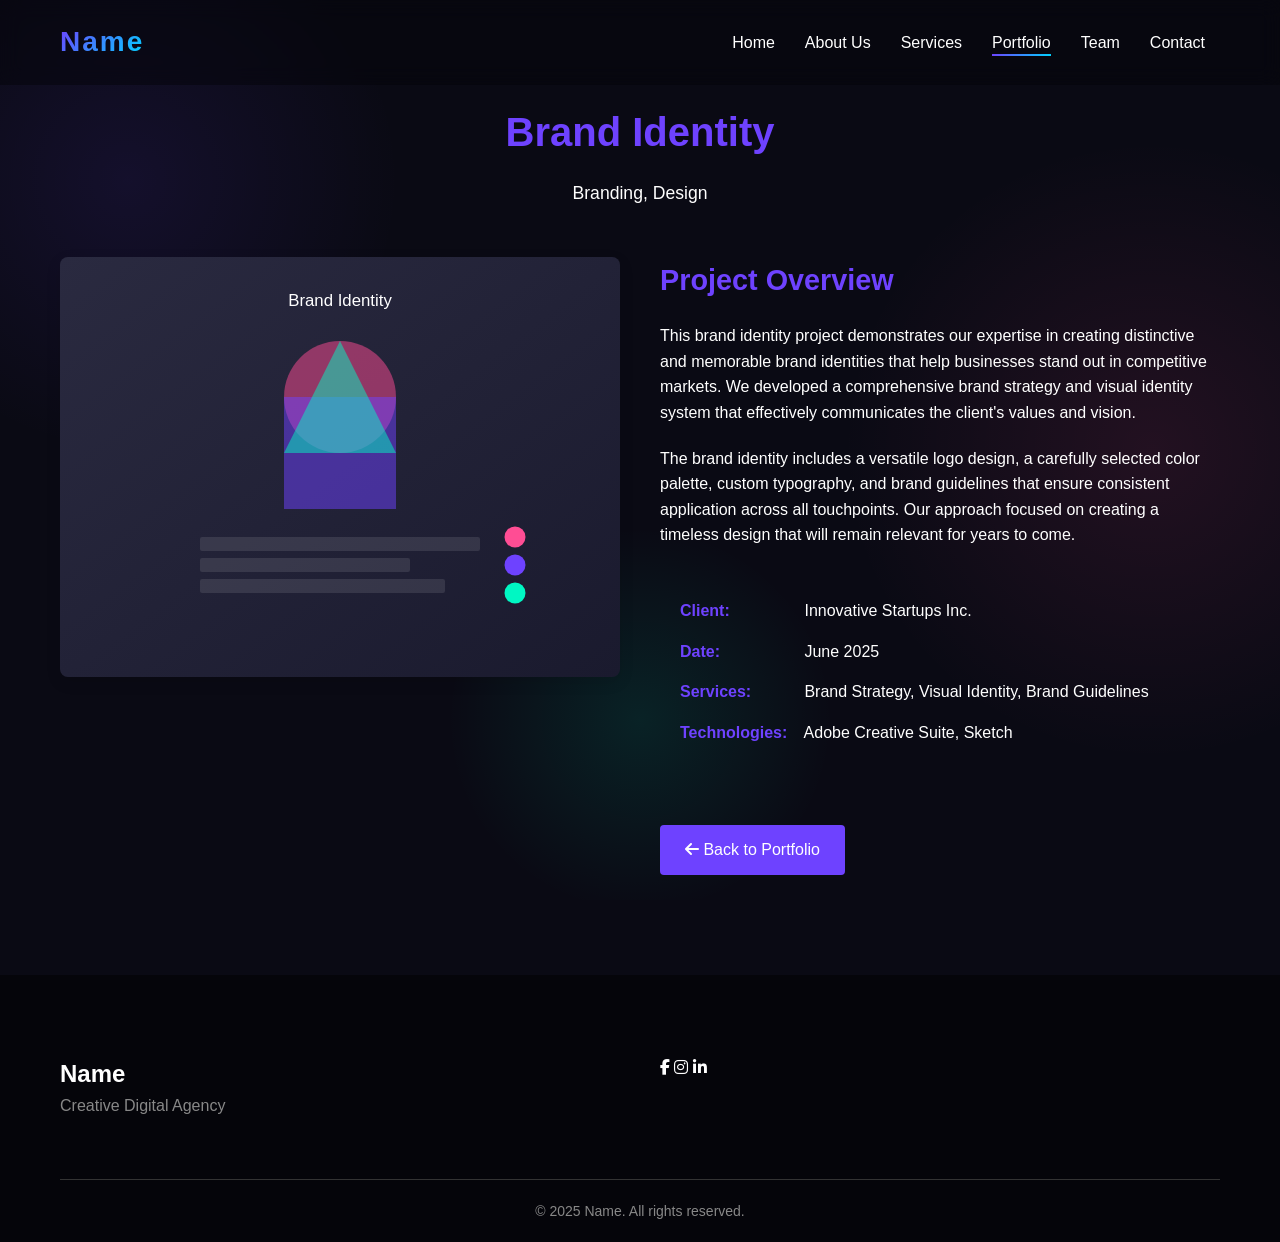
<file: projects/brand-identity.html>
<!DOCTYPE html>
<html lang="en">
<head>
    <meta charset="UTF-8">
    <meta name="viewport" content="width=device-width, initial-scale=1.0">
    <title>Brand Identity - Portfolio Details</title>
    <link rel="stylesheet" href="../css/style.css">
    <link rel="stylesheet" href="https://cdnjs.cloudflare.com/ajax/libs/font-awesome/6.4.0/css/all.min.css">
    <style>
        .project-details {
            padding: 100px 0;
        }
        .project-header {
            text-align: center;
            margin-bottom: 50px;
        }
        .project-header h1 {
            font-size: 2.5rem;
            margin-bottom: 15px;
            color: var(--primary-color);
        }
        .project-header p {
            font-size: 1.1rem;
            color: var(--text-color-light);
        }
        .project-content {
            display: flex;
            flex-wrap: wrap;
            gap: 40px;
        }
        .project-image {
            flex: 1;
            min-width: 300px;
        }
        .project-image img {
            width: 100%;
            border-radius: 8px;
            box-shadow: 0 5px 15px rgba(0,0,0,0.1);
        }
        .project-info {
            flex: 1;
            min-width: 300px;
        }
        .project-info h2 {
            font-size: 1.8rem;
            margin-bottom: 20px;
            color: var(--primary-color);
        }
        .project-info p {
            margin-bottom: 20px;
            line-height: 1.6;
        }
        .project-meta {
            margin: 30px 0;
            padding: 20px;
            background-color: var(--bg-light);
            border-radius: 8px;
        }
        .meta-item {
            margin-bottom: 15px;
        }
        .meta-item:last-child {
            margin-bottom: 0;
        }
        .meta-item strong {
            display: inline-block;
            width: 120px;
            color: var(--primary-color);
        }
        .back-button {
            display: inline-block;
            margin-top: 30px;
            padding: 12px 25px;
            background-color: var(--primary-color);
            color: white;
            border-radius: 4px;
            text-decoration: none;
            transition: all 0.3s ease;
        }
        .back-button:hover {
            background-color: var(--primary-color-dark);
            transform: translateY(-2px);
        }
    </style>
</head>
<body>
    <!-- Header & Navigation -->
    <header>
        <div class="container">
            <div class="logo">
                <a href="../index.html">Name</a>
            </div>
            <nav>
                <ul class="main-menu">
                    <li><a href="../index.html#home">Home</a></li>
                    <li><a href="../index.html#about">About Us</a></li>
                    <li><a href="../index.html#services">Services</a></li>
                    <li><a href="../index.html#portfolio" class="active">Portfolio</a></li>
                    <li><a href="../index.html#team">Team</a></li>
                    <li><a href="../index.html#contact">Contact</a></li>
                </ul>
                <div class="menu-toggle">
                    <span></span>
                    <span></span>
                    <span></span>
                </div>
            </nav>
        </div>
    </header>

    <!-- Project Details Section -->
    <section class="project-details">
        <div class="container">
            <div class="project-header">
                <h1>Brand Identity</h1>
                <p>Branding, Design</p>
            </div>
            <div class="project-content">
                <div class="project-image">
                    <img src="../images/portfolio-6.jpg.svg" alt="Brand Identity Project">
                </div>
                <div class="project-info">
                    <h2>Project Overview</h2>
                    <p>This brand identity project demonstrates our expertise in creating distinctive and memorable brand identities that help businesses stand out in competitive markets. We developed a comprehensive brand strategy and visual identity system that effectively communicates the client's values and vision.</p>
                    <p>The brand identity includes a versatile logo design, a carefully selected color palette, custom typography, and brand guidelines that ensure consistent application across all touchpoints. Our approach focused on creating a timeless design that will remain relevant for years to come.</p>
                    
                    <div class="project-meta">
                        <div class="meta-item">
                            <strong>Client:</strong> Innovative Startups Inc.
                        </div>
                        <div class="meta-item">
                            <strong>Date:</strong> June 2025
                        </div>
                        <div class="meta-item">
                            <strong>Services:</strong> Brand Strategy, Visual Identity, Brand Guidelines
                        </div>
                        <div class="meta-item">
                            <strong>Technologies:</strong> Adobe Creative Suite, Sketch
                        </div>
                    </div>
                    
                    <a href="../index.html#portfolio" class="back-button"><i class="fas fa-arrow-left"></i> Back to Portfolio</a>
                </div>
            </div>
        </div>
    </section>

    <!-- Footer -->
    <footer>
        <div class="container">
            <div class="footer-content">
                <div class="footer-logo">
                    <h2>Name</h2>
                    <p>Creative Digital Agency</p>
                </div>
                <div class="footer-social">
                    <a href="#" class="social-icon"><i class="fab fa-facebook-f"></i></a>
                    <a href="#" class="social-icon"><i class="fab fa-instagram"></i></a>
                    <a href="#" class="social-icon"><i class="fab fa-linkedin-in"></i></a>
                </div>
            </div>
            <div class="footer-bottom">
                <p>&copy; 2025 Name. All rights reserved.</p>
            </div>
        </div>
    </footer>

    <script src="../js/main.js"></script>
</body>
</html>
</file>
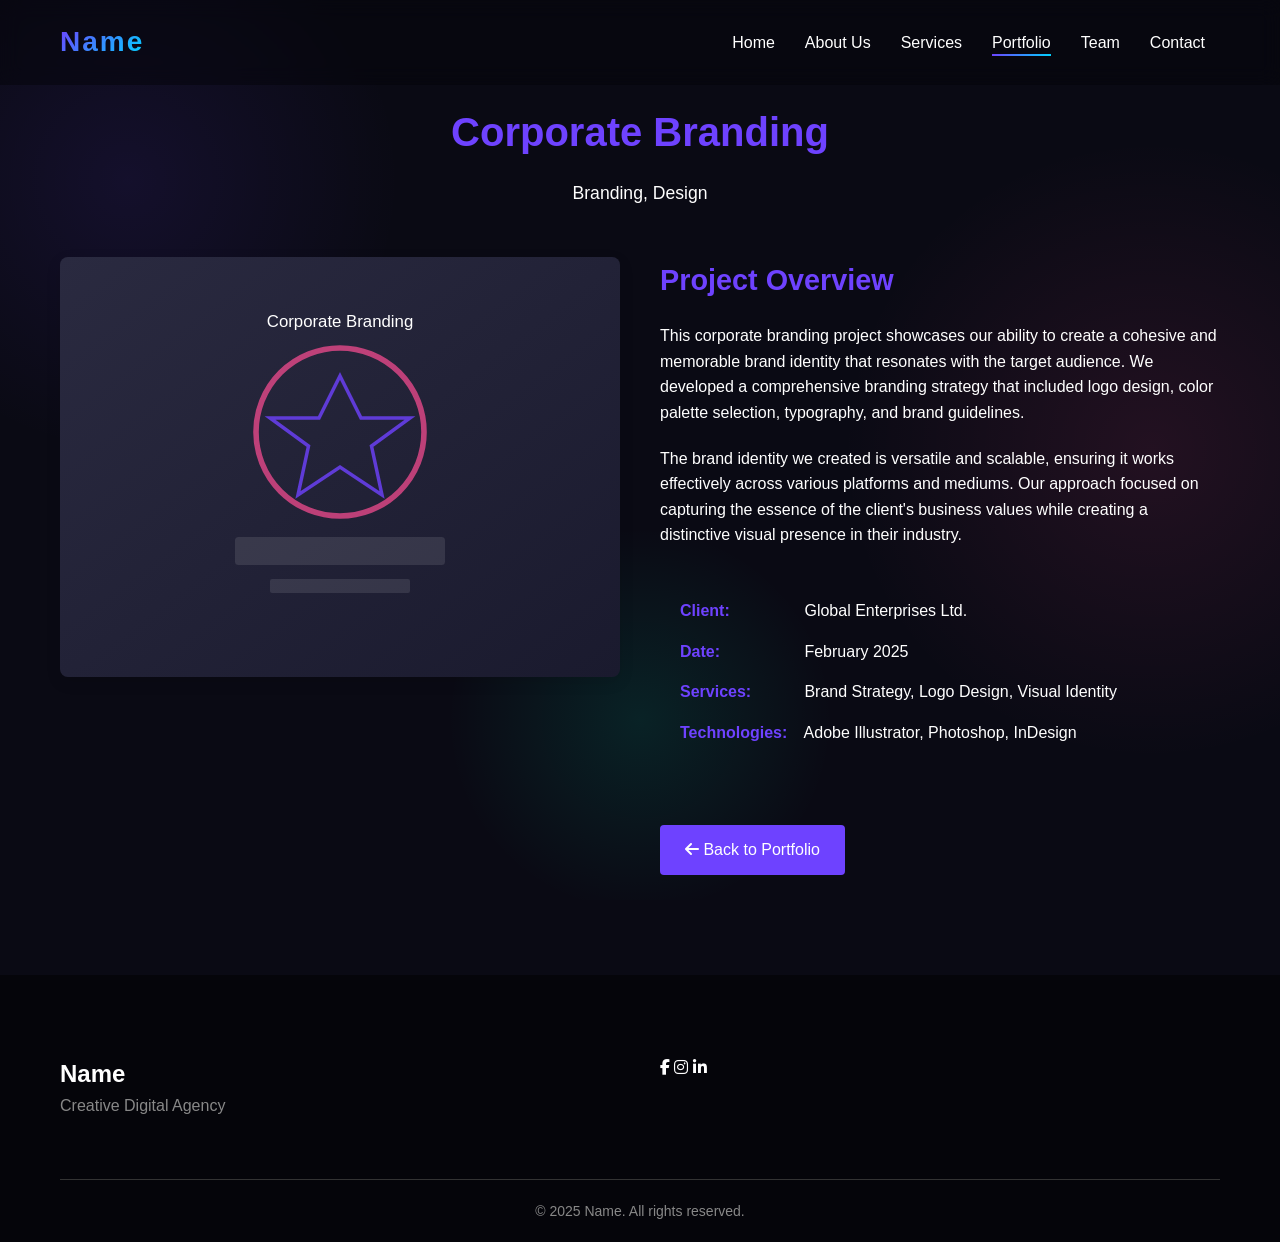
<file: projects/corporate-branding.html>
<!DOCTYPE html>
<html lang="en">
<head>
    <meta charset="UTF-8">
    <meta name="viewport" content="width=device-width, initial-scale=1.0">
    <title>Corporate Branding - Portfolio Details</title>
    <link rel="stylesheet" href="../css/style.css">
    <link rel="stylesheet" href="https://cdnjs.cloudflare.com/ajax/libs/font-awesome/6.4.0/css/all.min.css">
    <style>
        .project-details {
            padding: 100px 0;
        }
        .project-header {
            text-align: center;
            margin-bottom: 50px;
        }
        .project-header h1 {
            font-size: 2.5rem;
            margin-bottom: 15px;
            color: var(--primary-color);
        }
        .project-header p {
            font-size: 1.1rem;
            color: var(--text-color-light);
        }
        .project-content {
            display: flex;
            flex-wrap: wrap;
            gap: 40px;
        }
        .project-image {
            flex: 1;
            min-width: 300px;
        }
        .project-image img {
            width: 100%;
            border-radius: 8px;
            box-shadow: 0 5px 15px rgba(0,0,0,0.1);
        }
        .project-info {
            flex: 1;
            min-width: 300px;
        }
        .project-info h2 {
            font-size: 1.8rem;
            margin-bottom: 20px;
            color: var(--primary-color);
        }
        .project-info p {
            margin-bottom: 20px;
            line-height: 1.6;
        }
        .project-meta {
            margin: 30px 0;
            padding: 20px;
            background-color: var(--bg-light);
            border-radius: 8px;
        }
        .meta-item {
            margin-bottom: 15px;
        }
        .meta-item:last-child {
            margin-bottom: 0;
        }
        .meta-item strong {
            display: inline-block;
            width: 120px;
            color: var(--primary-color);
        }
        .back-button {
            display: inline-block;
            margin-top: 30px;
            padding: 12px 25px;
            background-color: var(--primary-color);
            color: white;
            border-radius: 4px;
            text-decoration: none;
            transition: all 0.3s ease;
        }
        .back-button:hover {
            background-color: var(--primary-color-dark);
            transform: translateY(-2px);
        }
    </style>
</head>
<body>
    <!-- Header & Navigation -->
    <header>
        <div class="container">
            <div class="logo">
                <a href="../index.html">Name</a>
            </div>
            <nav>
                <ul class="main-menu">
                    <li><a href="../index.html#home">Home</a></li>
                    <li><a href="../index.html#about">About Us</a></li>
                    <li><a href="../index.html#services">Services</a></li>
                    <li><a href="../index.html#portfolio" class="active">Portfolio</a></li>
                    <li><a href="../index.html#team">Team</a></li>
                    <li><a href="../index.html#contact">Contact</a></li>
                </ul>
                <div class="menu-toggle">
                    <span></span>
                    <span></span>
                    <span></span>
                </div>
            </nav>
        </div>
    </header>

    <!-- Project Details Section -->
    <section class="project-details">
        <div class="container">
            <div class="project-header">
                <h1>Corporate Branding</h1>
                <p>Branding, Design</p>
            </div>
            <div class="project-content">
                <div class="project-image">
                    <img src="../images/portfolio-3.jpg.svg" alt="Corporate Branding Project">
                </div>
                <div class="project-info">
                    <h2>Project Overview</h2>
                    <p>This corporate branding project showcases our ability to create a cohesive and memorable brand identity that resonates with the target audience. We developed a comprehensive branding strategy that included logo design, color palette selection, typography, and brand guidelines.</p>
                    <p>The brand identity we created is versatile and scalable, ensuring it works effectively across various platforms and mediums. Our approach focused on capturing the essence of the client's business values while creating a distinctive visual presence in their industry.</p>
                    
                    <div class="project-meta">
                        <div class="meta-item">
                            <strong>Client:</strong> Global Enterprises Ltd.
                        </div>
                        <div class="meta-item">
                            <strong>Date:</strong> February 2025
                        </div>
                        <div class="meta-item">
                            <strong>Services:</strong> Brand Strategy, Logo Design, Visual Identity
                        </div>
                        <div class="meta-item">
                            <strong>Technologies:</strong> Adobe Illustrator, Photoshop, InDesign
                        </div>
                    </div>
                    
                    <a href="../index.html#portfolio" class="back-button"><i class="fas fa-arrow-left"></i> Back to Portfolio</a>
                </div>
            </div>
        </div>
    </section>

    <!-- Footer -->
    <footer>
        <div class="container">
            <div class="footer-content">
                <div class="footer-logo">
                    <h2>Name</h2>
                    <p>Creative Digital Agency</p>
                </div>
                <div class="footer-social">
                    <a href="#" class="social-icon"><i class="fab fa-facebook-f"></i></a>
                    <a href="#" class="social-icon"><i class="fab fa-instagram"></i></a>
                    <a href="#" class="social-icon"><i class="fab fa-linkedin-in"></i></a>
                </div>
            </div>
            <div class="footer-bottom">
                <p>&copy; 2025 Name. All rights reserved.</p>
            </div>
        </div>
    </footer>

    <script src="../js/main.js"></script>
</body>
</html>
</file>
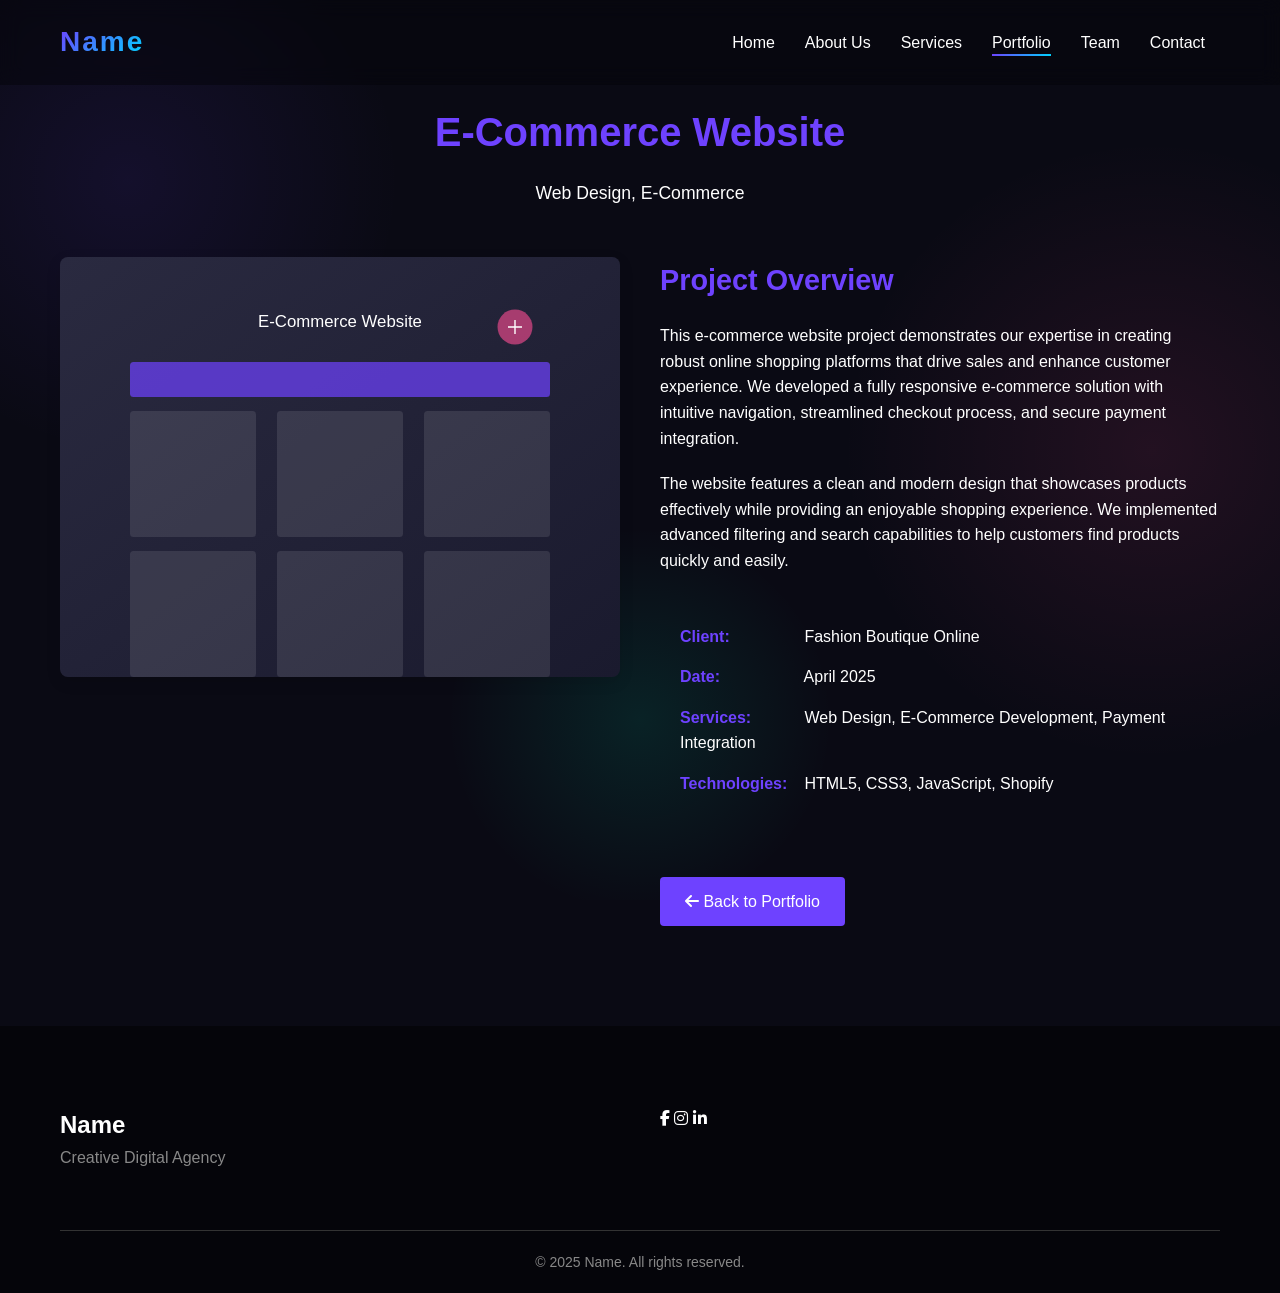
<file: projects/ecommerce-website.html>
<!DOCTYPE html>
<html lang="en">
<head>
    <meta charset="UTF-8">
    <meta name="viewport" content="width=device-width, initial-scale=1.0">
    <title>E-Commerce Website - Portfolio Details</title>
    <link rel="stylesheet" href="../css/style.css">
    <link rel="stylesheet" href="https://cdnjs.cloudflare.com/ajax/libs/font-awesome/6.4.0/css/all.min.css">
    <style>
        .project-details {
            padding: 100px 0;
        }
        .project-header {
            text-align: center;
            margin-bottom: 50px;
        }
        .project-header h1 {
            font-size: 2.5rem;
            margin-bottom: 15px;
            color: var(--primary-color);
        }
        .project-header p {
            font-size: 1.1rem;
            color: var(--text-color-light);
        }
        .project-content {
            display: flex;
            flex-wrap: wrap;
            gap: 40px;
        }
        .project-image {
            flex: 1;
            min-width: 300px;
        }
        .project-image img {
            width: 100%;
            border-radius: 8px;
            box-shadow: 0 5px 15px rgba(0,0,0,0.1);
        }
        .project-info {
            flex: 1;
            min-width: 300px;
        }
        .project-info h2 {
            font-size: 1.8rem;
            margin-bottom: 20px;
            color: var(--primary-color);
        }
        .project-info p {
            margin-bottom: 20px;
            line-height: 1.6;
        }
        .project-meta {
            margin: 30px 0;
            padding: 20px;
            background-color: var(--bg-light);
            border-radius: 8px;
        }
        .meta-item {
            margin-bottom: 15px;
        }
        .meta-item:last-child {
            margin-bottom: 0;
        }
        .meta-item strong {
            display: inline-block;
            width: 120px;
            color: var(--primary-color);
        }
        .back-button {
            display: inline-block;
            margin-top: 30px;
            padding: 12px 25px;
            background-color: var(--primary-color);
            color: white;
            border-radius: 4px;
            text-decoration: none;
            transition: all 0.3s ease;
        }
        .back-button:hover {
            background-color: var(--primary-color-dark);
            transform: translateY(-2px);
        }
    </style>
</head>
<body>
    <!-- Header & Navigation -->
    <header>
        <div class="container">
            <div class="logo">
                <a href="../index.html">Name</a>
            </div>
            <nav>
                <ul class="main-menu">
                    <li><a href="../index.html#home">Home</a></li>
                    <li><a href="../index.html#about">About Us</a></li>
                    <li><a href="../index.html#services">Services</a></li>
                    <li><a href="../index.html#portfolio" class="active">Portfolio</a></li>
                    <li><a href="../index.html#team">Team</a></li>
                    <li><a href="../index.html#contact">Contact</a></li>
                </ul>
                <div class="menu-toggle">
                    <span></span>
                    <span></span>
                    <span></span>
                </div>
            </nav>
        </div>
    </header>

    <!-- Project Details Section -->
    <section class="project-details">
        <div class="container">
            <div class="project-header">
                <h1>E-Commerce Website</h1>
                <p>Web Design, E-Commerce</p>
            </div>
            <div class="project-content">
                <div class="project-image">
                    <img src="../images/portfolio-4.jpg.svg" alt="E-Commerce Website Project">
                </div>
                <div class="project-info">
                    <h2>Project Overview</h2>
                    <p>This e-commerce website project demonstrates our expertise in creating robust online shopping platforms that drive sales and enhance customer experience. We developed a fully responsive e-commerce solution with intuitive navigation, streamlined checkout process, and secure payment integration.</p>
                    <p>The website features a clean and modern design that showcases products effectively while providing an enjoyable shopping experience. We implemented advanced filtering and search capabilities to help customers find products quickly and easily.</p>
                    
                    <div class="project-meta">
                        <div class="meta-item">
                            <strong>Client:</strong> Fashion Boutique Online
                        </div>
                        <div class="meta-item">
                            <strong>Date:</strong> April 2025
                        </div>
                        <div class="meta-item">
                            <strong>Services:</strong> Web Design, E-Commerce Development, Payment Integration
                        </div>
                        <div class="meta-item">
                            <strong>Technologies:</strong> HTML5, CSS3, JavaScript, Shopify
                        </div>
                    </div>
                    
                    <a href="../index.html#portfolio" class="back-button"><i class="fas fa-arrow-left"></i> Back to Portfolio</a>
                </div>
            </div>
        </div>
    </section>

    <!-- Footer -->
    <footer>
        <div class="container">
            <div class="footer-content">
                <div class="footer-logo">
                    <h2>Name</h2>
                    <p>Creative Digital Agency</p>
                </div>
                <div class="footer-social">
                    <a href="#" class="social-icon"><i class="fab fa-facebook-f"></i></a>
                    <a href="#" class="social-icon"><i class="fab fa-instagram"></i></a>
                    <a href="#" class="social-icon"><i class="fab fa-linkedin-in"></i></a>
                </div>
            </div>
            <div class="footer-bottom">
                <p>&copy; 2025 Name. All rights reserved.</p>
            </div>
        </div>
    </footer>

    <script src="../js/main.js"></script>
</body>
</html>
</file>
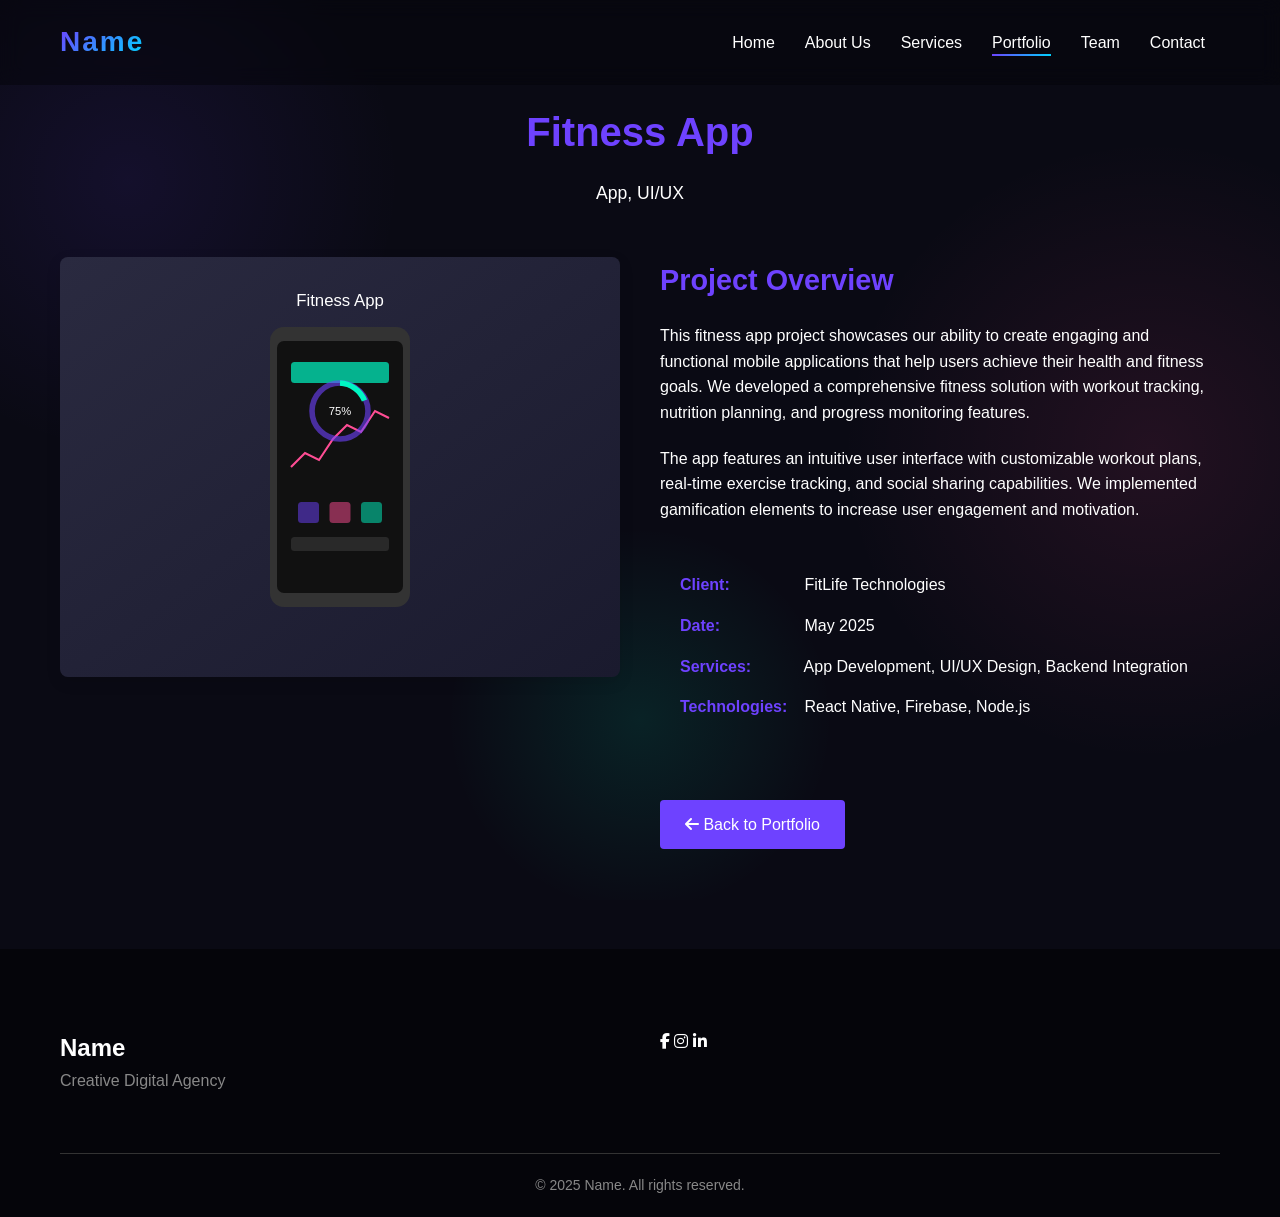
<file: projects/fitness-app.html>
<!DOCTYPE html>
<html lang="en">
<head>
    <meta charset="UTF-8">
    <meta name="viewport" content="width=device-width, initial-scale=1.0">
    <title>Fitness App - Portfolio Details</title>
    <link rel="stylesheet" href="../css/style.css">
    <link rel="stylesheet" href="https://cdnjs.cloudflare.com/ajax/libs/font-awesome/6.4.0/css/all.min.css">
    <style>
        .project-details {
            padding: 100px 0;
        }
        .project-header {
            text-align: center;
            margin-bottom: 50px;
        }
        .project-header h1 {
            font-size: 2.5rem;
            margin-bottom: 15px;
            color: var(--primary-color);
        }
        .project-header p {
            font-size: 1.1rem;
            color: var(--text-color-light);
        }
        .project-content {
            display: flex;
            flex-wrap: wrap;
            gap: 40px;
        }
        .project-image {
            flex: 1;
            min-width: 300px;
        }
        .project-image img {
            width: 100%;
            border-radius: 8px;
            box-shadow: 0 5px 15px rgba(0,0,0,0.1);
        }
        .project-info {
            flex: 1;
            min-width: 300px;
        }
        .project-info h2 {
            font-size: 1.8rem;
            margin-bottom: 20px;
            color: var(--primary-color);
        }
        .project-info p {
            margin-bottom: 20px;
            line-height: 1.6;
        }
        .project-meta {
            margin: 30px 0;
            padding: 20px;
            background-color: var(--bg-light);
            border-radius: 8px;
        }
        .meta-item {
            margin-bottom: 15px;
        }
        .meta-item:last-child {
            margin-bottom: 0;
        }
        .meta-item strong {
            display: inline-block;
            width: 120px;
            color: var(--primary-color);
        }
        .back-button {
            display: inline-block;
            margin-top: 30px;
            padding: 12px 25px;
            background-color: var(--primary-color);
            color: white;
            border-radius: 4px;
            text-decoration: none;
            transition: all 0.3s ease;
        }
        .back-button:hover {
            background-color: var(--primary-color-dark);
            transform: translateY(-2px);
        }
    </style>
</head>
<body>
    <!-- Header & Navigation -->
    <header>
        <div class="container">
            <div class="logo">
                <a href="../index.html">Name</a>
            </div>
            <nav>
                <ul class="main-menu">
                    <li><a href="../index.html#home">Home</a></li>
                    <li><a href="../index.html#about">About Us</a></li>
                    <li><a href="../index.html#services">Services</a></li>
                    <li><a href="../index.html#portfolio" class="active">Portfolio</a></li>
                    <li><a href="../index.html#team">Team</a></li>
                    <li><a href="../index.html#contact">Contact</a></li>
                </ul>
                <div class="menu-toggle">
                    <span></span>
                    <span></span>
                    <span></span>
                </div>
            </nav>
        </div>
    </header>

    <!-- Project Details Section -->
    <section class="project-details">
        <div class="container">
            <div class="project-header">
                <h1>Fitness App</h1>
                <p>App, UI/UX</p>
            </div>
            <div class="project-content">
                <div class="project-image">
                    <img src="../images/portfolio-5.jpg.svg" alt="Fitness App Project">
                </div>
                <div class="project-info">
                    <h2>Project Overview</h2>
                    <p>This fitness app project showcases our ability to create engaging and functional mobile applications that help users achieve their health and fitness goals. We developed a comprehensive fitness solution with workout tracking, nutrition planning, and progress monitoring features.</p>
                    <p>The app features an intuitive user interface with customizable workout plans, real-time exercise tracking, and social sharing capabilities. We implemented gamification elements to increase user engagement and motivation.</p>
                    
                    <div class="project-meta">
                        <div class="meta-item">
                            <strong>Client:</strong> FitLife Technologies
                        </div>
                        <div class="meta-item">
                            <strong>Date:</strong> May 2025
                        </div>
                        <div class="meta-item">
                            <strong>Services:</strong> App Development, UI/UX Design, Backend Integration
                        </div>
                        <div class="meta-item">
                            <strong>Technologies:</strong> React Native, Firebase, Node.js
                        </div>
                    </div>
                    
                    <a href="../index.html#portfolio" class="back-button"><i class="fas fa-arrow-left"></i> Back to Portfolio</a>
                </div>
            </div>
        </div>
    </section>

    <!-- Footer -->
    <footer>
        <div class="container">
            <div class="footer-content">
                <div class="footer-logo">
                    <h2>Name</h2>
                    <p>Creative Digital Agency</p>
                </div>
                <div class="footer-social">
                    <a href="#" class="social-icon"><i class="fab fa-facebook-f"></i></a>
                    <a href="#" class="social-icon"><i class="fab fa-instagram"></i></a>
                    <a href="#" class="social-icon"><i class="fab fa-linkedin-in"></i></a>
                </div>
            </div>
            <div class="footer-bottom">
                <p>&copy; 2025 Name. All rights reserved.</p>
            </div>
        </div>
    </footer>

    <script src="../js/main.js"></script>
</body>
</html>
</file>
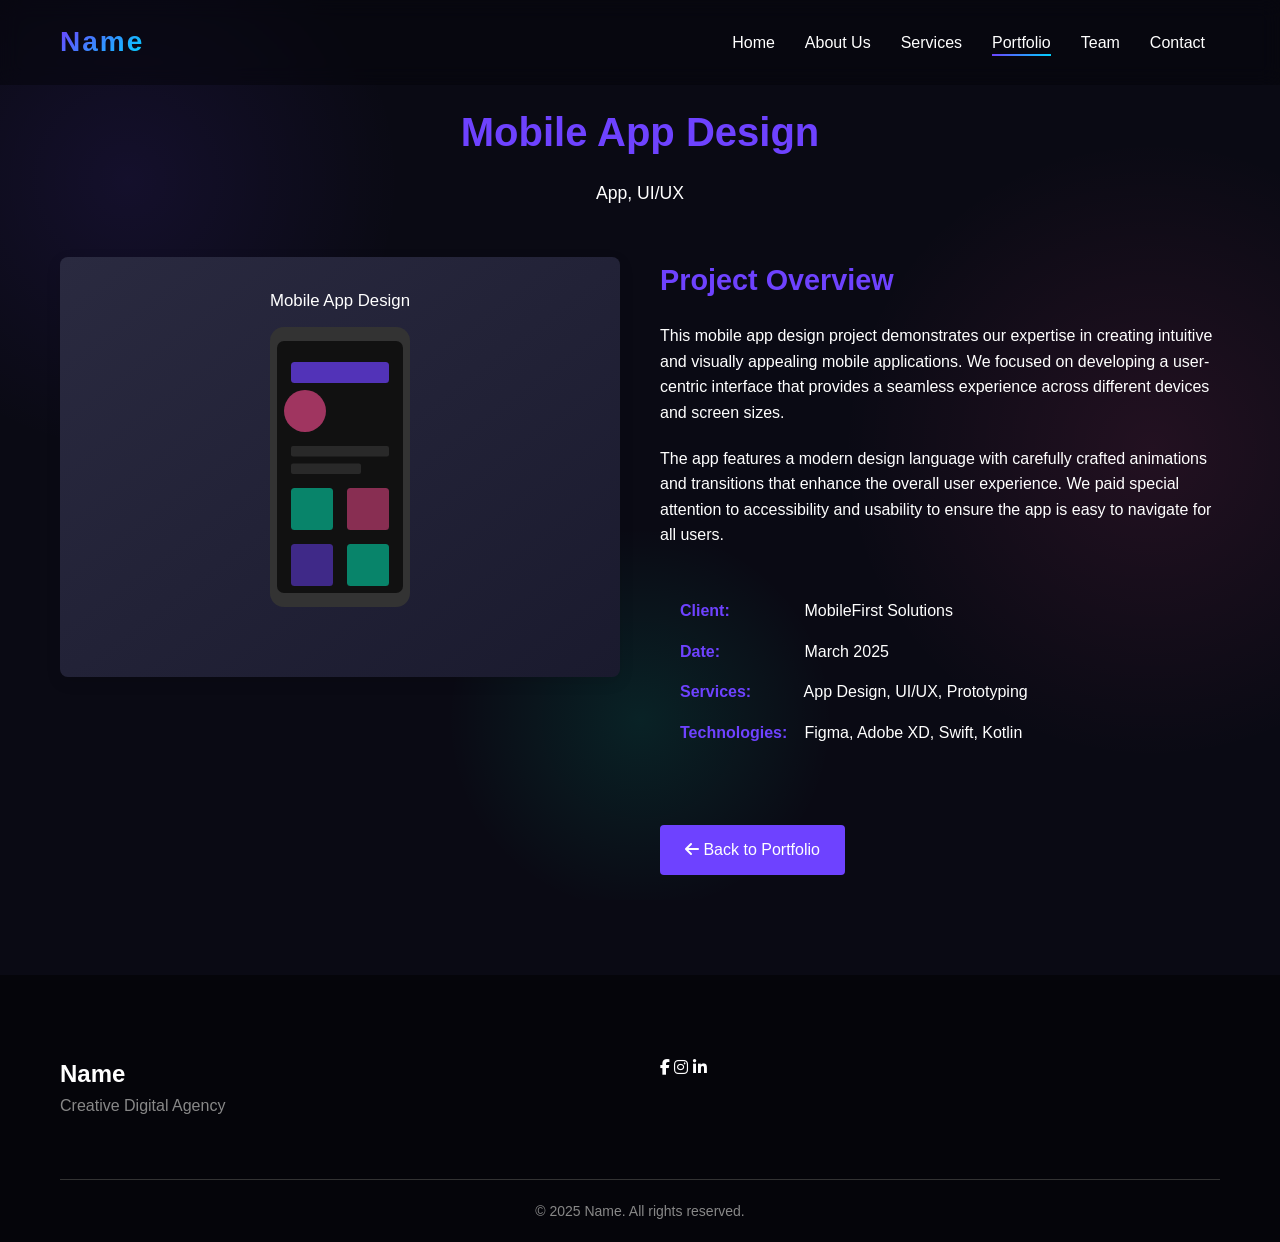
<file: projects/mobile-app-design.html>
<!DOCTYPE html>
<html lang="en">
<head>
    <meta charset="UTF-8">
    <meta name="viewport" content="width=device-width, initial-scale=1.0">
    <title>Mobile App Design - Portfolio Details</title>
    <link rel="stylesheet" href="../css/style.css">
    <link rel="stylesheet" href="https://cdnjs.cloudflare.com/ajax/libs/font-awesome/6.4.0/css/all.min.css">
    <style>
        .project-details {
            padding: 100px 0;
        }
        .project-header {
            text-align: center;
            margin-bottom: 50px;
        }
        .project-header h1 {
            font-size: 2.5rem;
            margin-bottom: 15px;
            color: var(--primary-color);
        }
        .project-header p {
            font-size: 1.1rem;
            color: var(--text-color-light);
        }
        .project-content {
            display: flex;
            flex-wrap: wrap;
            gap: 40px;
        }
        .project-image {
            flex: 1;
            min-width: 300px;
        }
        .project-image img {
            width: 100%;
            border-radius: 8px;
            box-shadow: 0 5px 15px rgba(0,0,0,0.1);
        }
        .project-info {
            flex: 1;
            min-width: 300px;
        }
        .project-info h2 {
            font-size: 1.8rem;
            margin-bottom: 20px;
            color: var(--primary-color);
        }
        .project-info p {
            margin-bottom: 20px;
            line-height: 1.6;
        }
        .project-meta {
            margin: 30px 0;
            padding: 20px;
            background-color: var(--bg-light);
            border-radius: 8px;
        }
        .meta-item {
            margin-bottom: 15px;
        }
        .meta-item:last-child {
            margin-bottom: 0;
        }
        .meta-item strong {
            display: inline-block;
            width: 120px;
            color: var(--primary-color);
        }
        .back-button {
            display: inline-block;
            margin-top: 30px;
            padding: 12px 25px;
            background-color: var(--primary-color);
            color: white;
            border-radius: 4px;
            text-decoration: none;
            transition: all 0.3s ease;
        }
        .back-button:hover {
            background-color: var(--primary-color-dark);
            transform: translateY(-2px);
        }
    </style>
</head>
<body>
    <!-- Header & Navigation -->
    <header>
        <div class="container">
            <div class="logo">
                <a href="../index.html">Name</a>
            </div>
            <nav>
                <ul class="main-menu">
                    <li><a href="../index.html#home">Home</a></li>
                    <li><a href="../index.html#about">About Us</a></li>
                    <li><a href="../index.html#services">Services</a></li>
                    <li><a href="../index.html#portfolio" class="active">Portfolio</a></li>
                    <li><a href="../index.html#team">Team</a></li>
                    <li><a href="../index.html#contact">Contact</a></li>
                </ul>
                <div class="menu-toggle">
                    <span></span>
                    <span></span>
                    <span></span>
                </div>
            </nav>
        </div>
    </header>

    <!-- Project Details Section -->
    <section class="project-details">
        <div class="container">
            <div class="project-header">
                <h1>Mobile App Design</h1>
                <p>App, UI/UX</p>
            </div>
            <div class="project-content">
                <div class="project-image">
                    <img src="../images/portfolio-2.jpg.svg" alt="Mobile App Design Project">
                </div>
                <div class="project-info">
                    <h2>Project Overview</h2>
                    <p>This mobile app design project demonstrates our expertise in creating intuitive and visually appealing mobile applications. We focused on developing a user-centric interface that provides a seamless experience across different devices and screen sizes.</p>
                    <p>The app features a modern design language with carefully crafted animations and transitions that enhance the overall user experience. We paid special attention to accessibility and usability to ensure the app is easy to navigate for all users.</p>
                    
                    <div class="project-meta">
                        <div class="meta-item">
                            <strong>Client:</strong> MobileFirst Solutions
                        </div>
                        <div class="meta-item">
                            <strong>Date:</strong> March 2025
                        </div>
                        <div class="meta-item">
                            <strong>Services:</strong> App Design, UI/UX, Prototyping
                        </div>
                        <div class="meta-item">
                            <strong>Technologies:</strong> Figma, Adobe XD, Swift, Kotlin
                        </div>
                    </div>
                    
                    <a href="../index.html#portfolio" class="back-button"><i class="fas fa-arrow-left"></i> Back to Portfolio</a>
                </div>
            </div>
        </div>
    </section>

    <!-- Footer -->
    <footer>
        <div class="container">
            <div class="footer-content">
                <div class="footer-logo">
                    <h2>Name</h2>
                    <p>Creative Digital Agency</p>
                </div>
                <div class="footer-social">
                    <a href="#" class="social-icon"><i class="fab fa-facebook-f"></i></a>
                    <a href="#" class="social-icon"><i class="fab fa-instagram"></i></a>
                    <a href="#" class="social-icon"><i class="fab fa-linkedin-in"></i></a>
                </div>
            </div>
            <div class="footer-bottom">
                <p>&copy; 2025 Name. All rights reserved.</p>
            </div>
        </div>
    </footer>

    <script src="../js/main.js"></script>
</body>
</html>
</file>
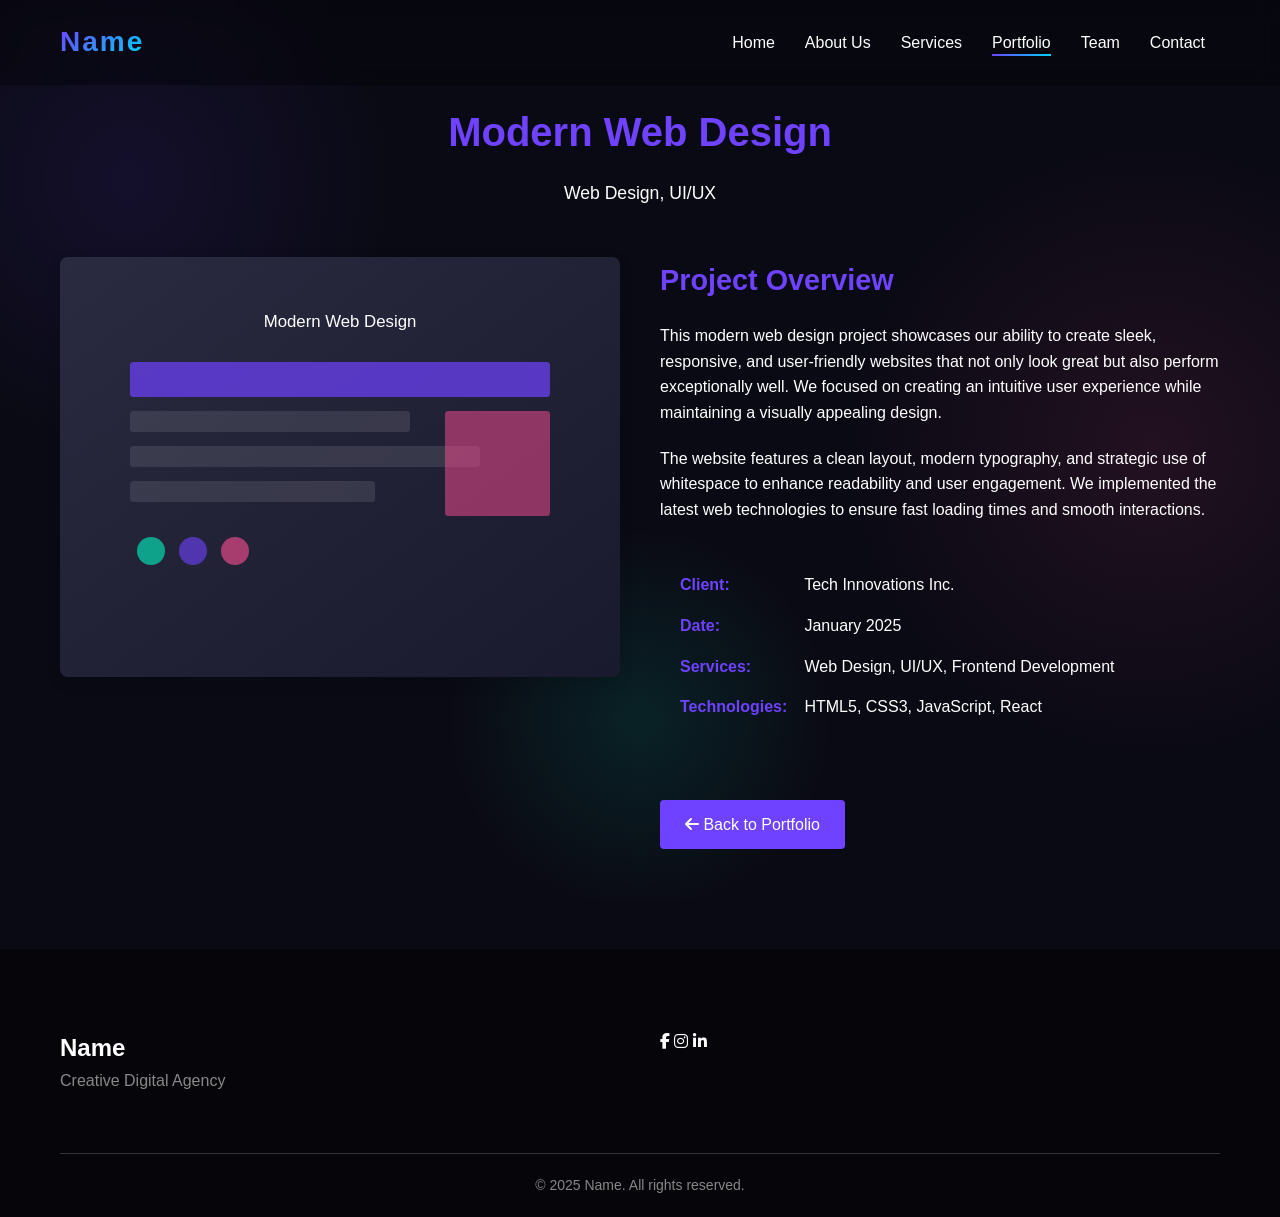
<file: projects/modern-web-design.html>
<!DOCTYPE html>
<html lang="en">
<head>
    <meta charset="UTF-8">
    <meta name="viewport" content="width=device-width, initial-scale=1.0">
    <title>Modern Web Design - Portfolio Details</title>
    <link rel="stylesheet" href="../css/style.css">
    <link rel="stylesheet" href="https://cdnjs.cloudflare.com/ajax/libs/font-awesome/6.4.0/css/all.min.css">
    <style>
        .project-details {
            padding: 100px 0;
        }
        .project-header {
            text-align: center;
            margin-bottom: 50px;
        }
        .project-header h1 {
            font-size: 2.5rem;
            margin-bottom: 15px;
            color: var(--primary-color);
        }
        .project-header p {
            font-size: 1.1rem;
            color: var(--text-color-light);
        }
        .project-content {
            display: flex;
            flex-wrap: wrap;
            gap: 40px;
        }
        .project-image {
            flex: 1;
            min-width: 300px;
        }
        .project-image img {
            width: 100%;
            border-radius: 8px;
            box-shadow: 0 5px 15px rgba(0,0,0,0.1);
        }
        .project-info {
            flex: 1;
            min-width: 300px;
        }
        .project-info h2 {
            font-size: 1.8rem;
            margin-bottom: 20px;
            color: var(--primary-color);
        }
        .project-info p {
            margin-bottom: 20px;
            line-height: 1.6;
        }
        .project-meta {
            margin: 30px 0;
            padding: 20px;
            background-color: var(--bg-light);
            border-radius: 8px;
        }
        .meta-item {
            margin-bottom: 15px;
        }
        .meta-item:last-child {
            margin-bottom: 0;
        }
        .meta-item strong {
            display: inline-block;
            width: 120px;
            color: var(--primary-color);
        }
        .back-button {
            display: inline-block;
            margin-top: 30px;
            padding: 12px 25px;
            background-color: var(--primary-color);
            color: white;
            border-radius: 4px;
            text-decoration: none;
            transition: all 0.3s ease;
        }
        .back-button:hover {
            background-color: var(--primary-color-dark);
            transform: translateY(-2px);
        }
    </style>
</head>
<body>
    <!-- Header & Navigation -->
    <header>
        <div class="container">
            <div class="logo">
                <a href="../index.html">Name</a>
            </div>
            <nav>
                <ul class="main-menu">
                    <li><a href="../index.html#home">Home</a></li>
                    <li><a href="../index.html#about">About Us</a></li>
                    <li><a href="../index.html#services">Services</a></li>
                    <li><a href="../index.html#portfolio" class="active">Portfolio</a></li>
                    <li><a href="../index.html#team">Team</a></li>
                    <li><a href="../index.html#contact">Contact</a></li>
                </ul>
                <div class="menu-toggle">
                    <span></span>
                    <span></span>
                    <span></span>
                </div>
            </nav>
        </div>
    </header>

    <!-- Project Details Section -->
    <section class="project-details">
        <div class="container">
            <div class="project-header">
                <h1>Modern Web Design</h1>
                <p>Web Design, UI/UX</p>
            </div>
            <div class="project-content">
                <div class="project-image">
                    <img src="../images/portfolio-1.jpg.svg" alt="Modern Web Design Project">
                </div>
                <div class="project-info">
                    <h2>Project Overview</h2>
                    <p>This modern web design project showcases our ability to create sleek, responsive, and user-friendly websites that not only look great but also perform exceptionally well. We focused on creating an intuitive user experience while maintaining a visually appealing design.</p>
                    <p>The website features a clean layout, modern typography, and strategic use of whitespace to enhance readability and user engagement. We implemented the latest web technologies to ensure fast loading times and smooth interactions.</p>
                    
                    <div class="project-meta">
                        <div class="meta-item">
                            <strong>Client:</strong> Tech Innovations Inc.
                        </div>
                        <div class="meta-item">
                            <strong>Date:</strong> January 2025
                        </div>
                        <div class="meta-item">
                            <strong>Services:</strong> Web Design, UI/UX, Frontend Development
                        </div>
                        <div class="meta-item">
                            <strong>Technologies:</strong> HTML5, CSS3, JavaScript, React
                        </div>
                    </div>
                    
                    <a href="../index.html#portfolio" class="back-button"><i class="fas fa-arrow-left"></i> Back to Portfolio</a>
                </div>
            </div>
        </div>
    </section>

    <!-- Footer -->
    <footer>
        <div class="container">
            <div class="footer-content">
                <div class="footer-logo">
                    <h2>Name</h2>
                    <p>Creative Digital Agency</p>
                </div>
                <div class="footer-social">
                    <a href="#" class="social-icon"><i class="fab fa-facebook-f"></i></a>
                    <a href="#" class="social-icon"><i class="fab fa-instagram"></i></a>
                    <a href="#" class="social-icon"><i class="fab fa-linkedin-in"></i></a>
                </div>
            </div>
            <div class="footer-bottom">
                <p>&copy; 2025 Name. All rights reserved.</p>
            </div>
        </div>
    </footer>

    <script src="../js/main.js"></script>
</body>
</html>
</file>
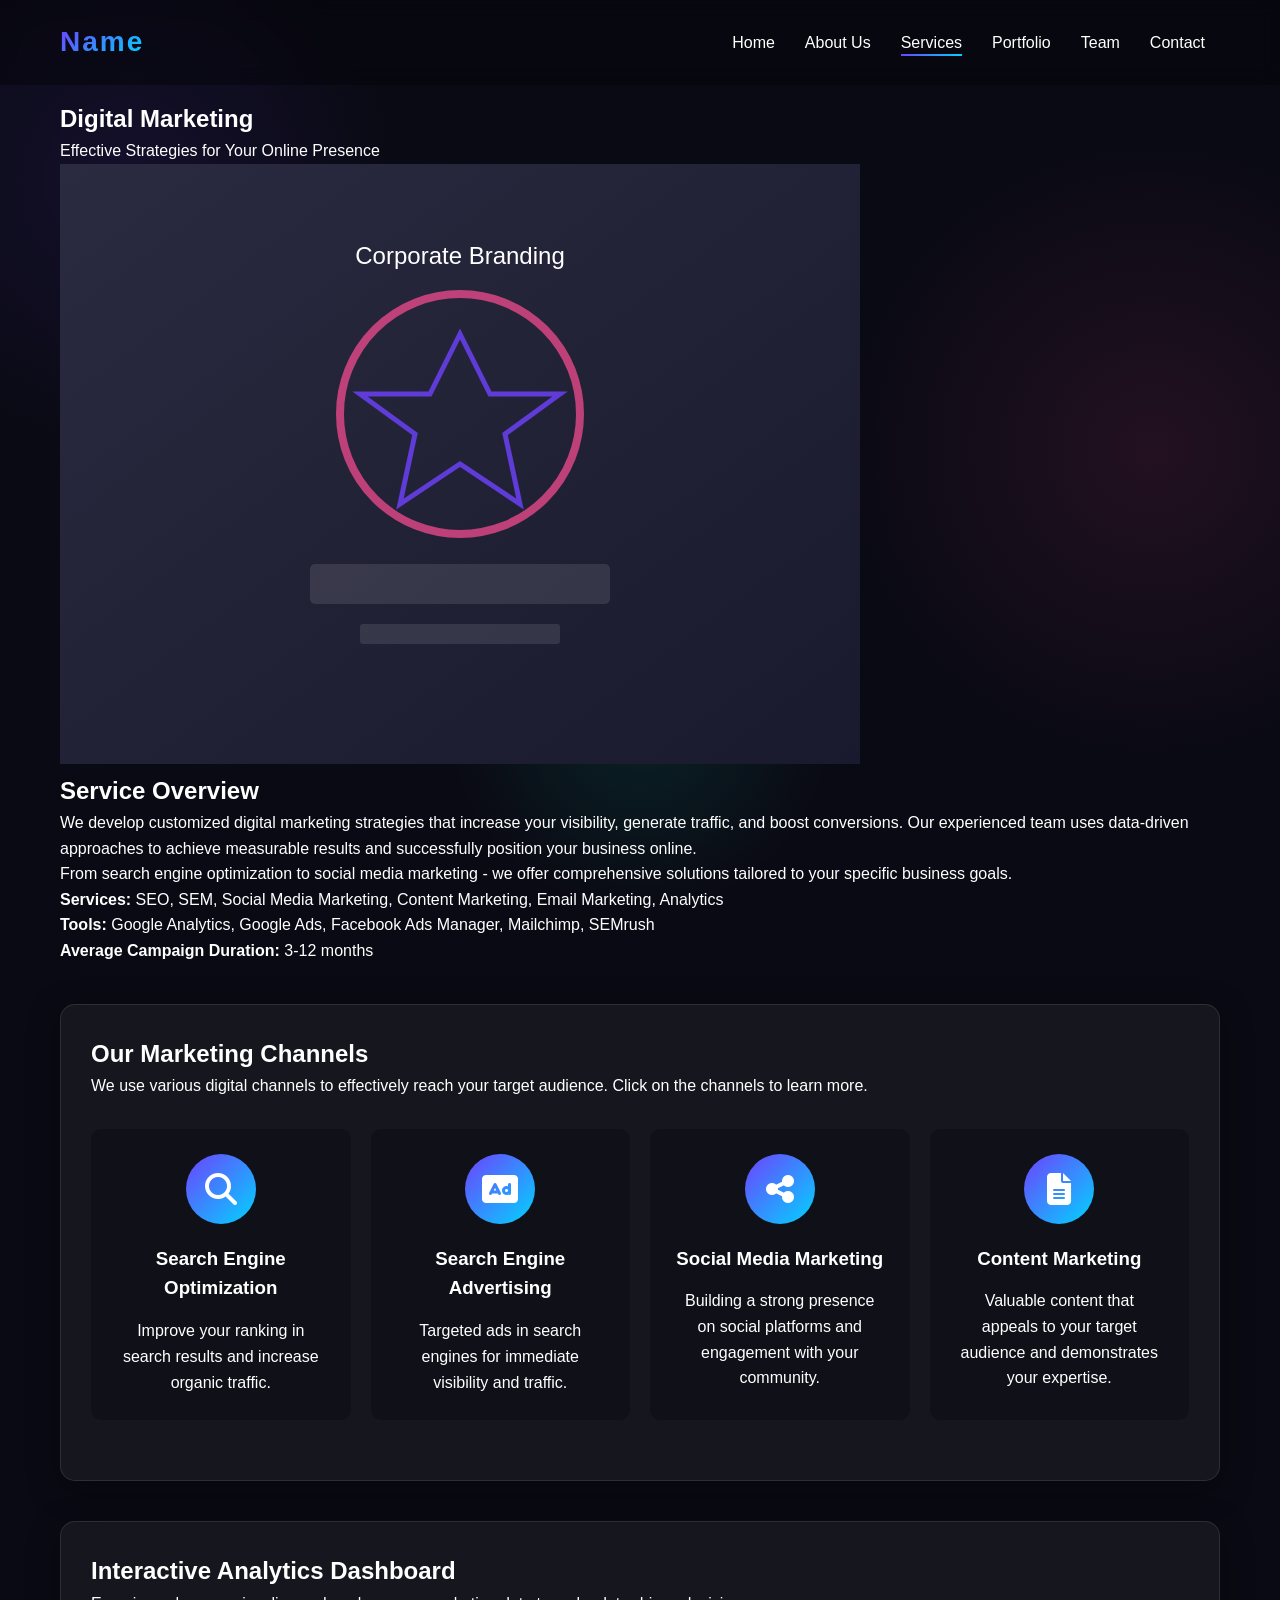
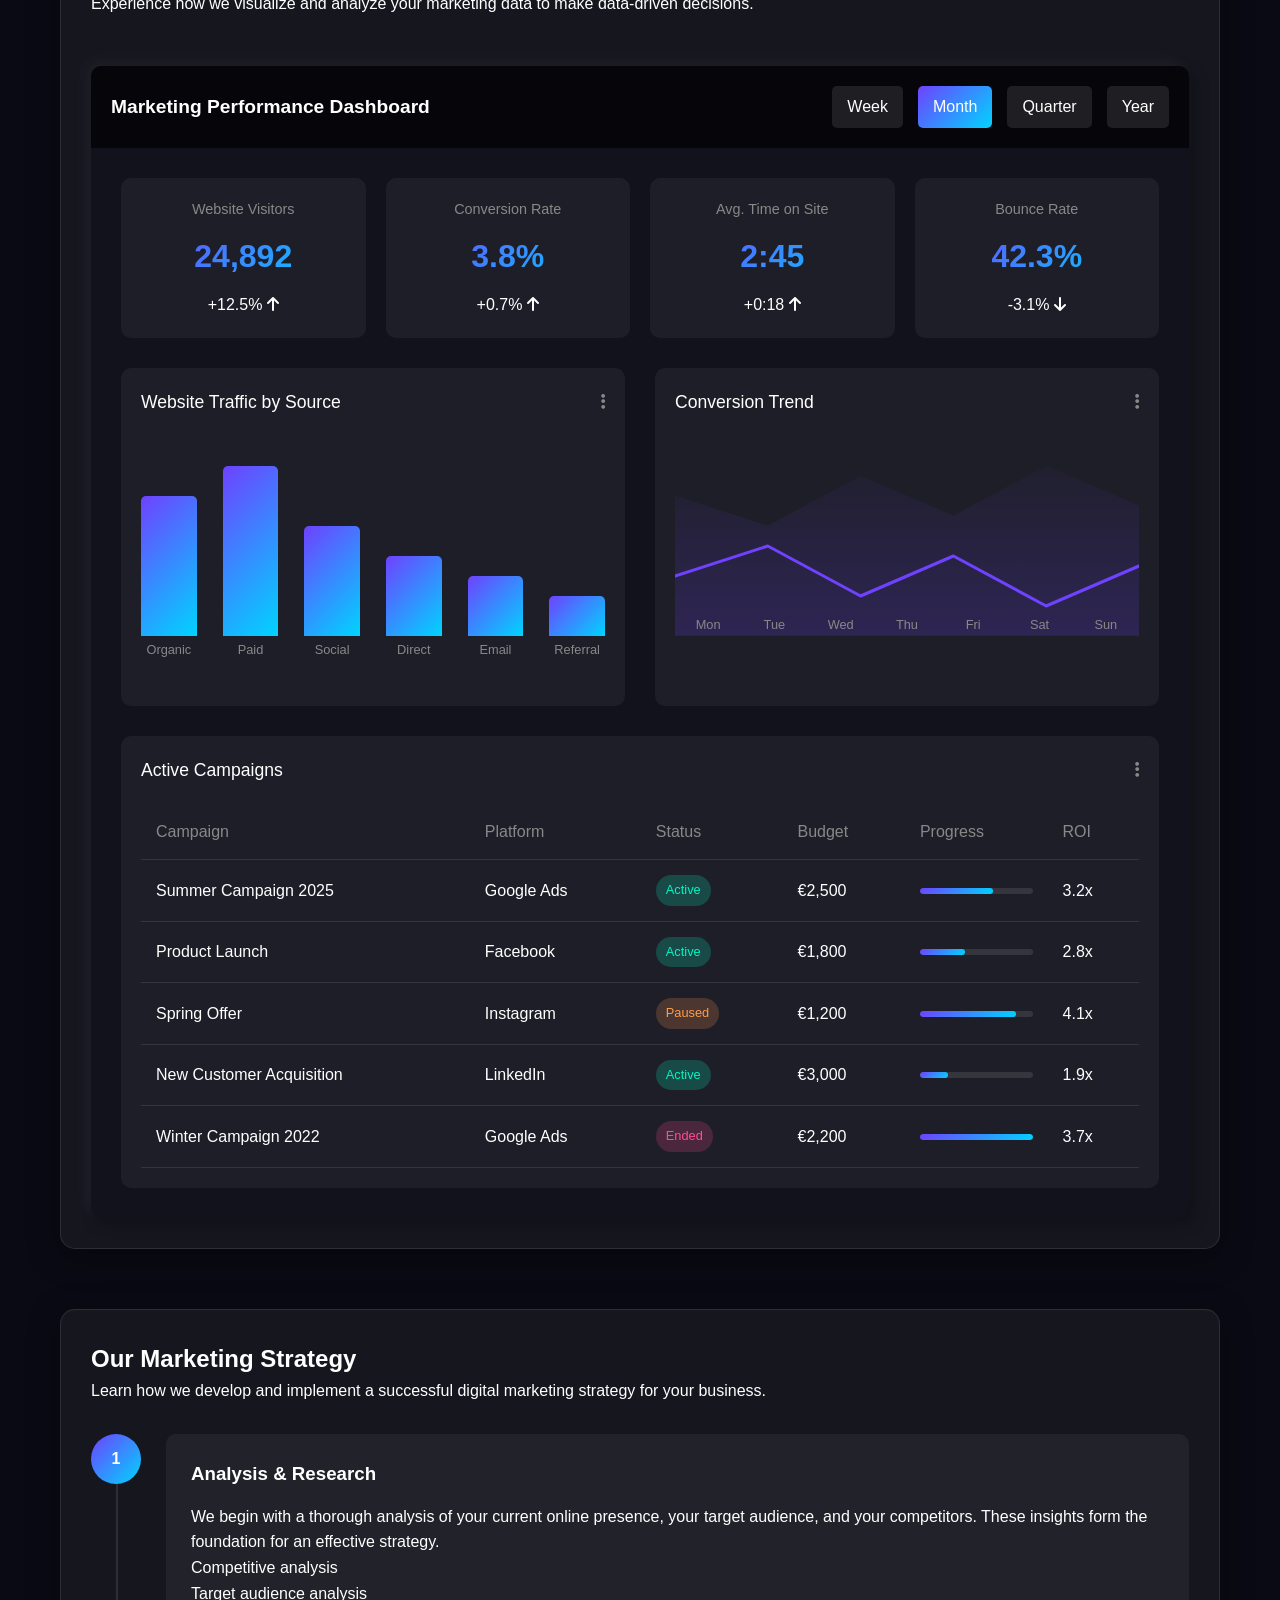
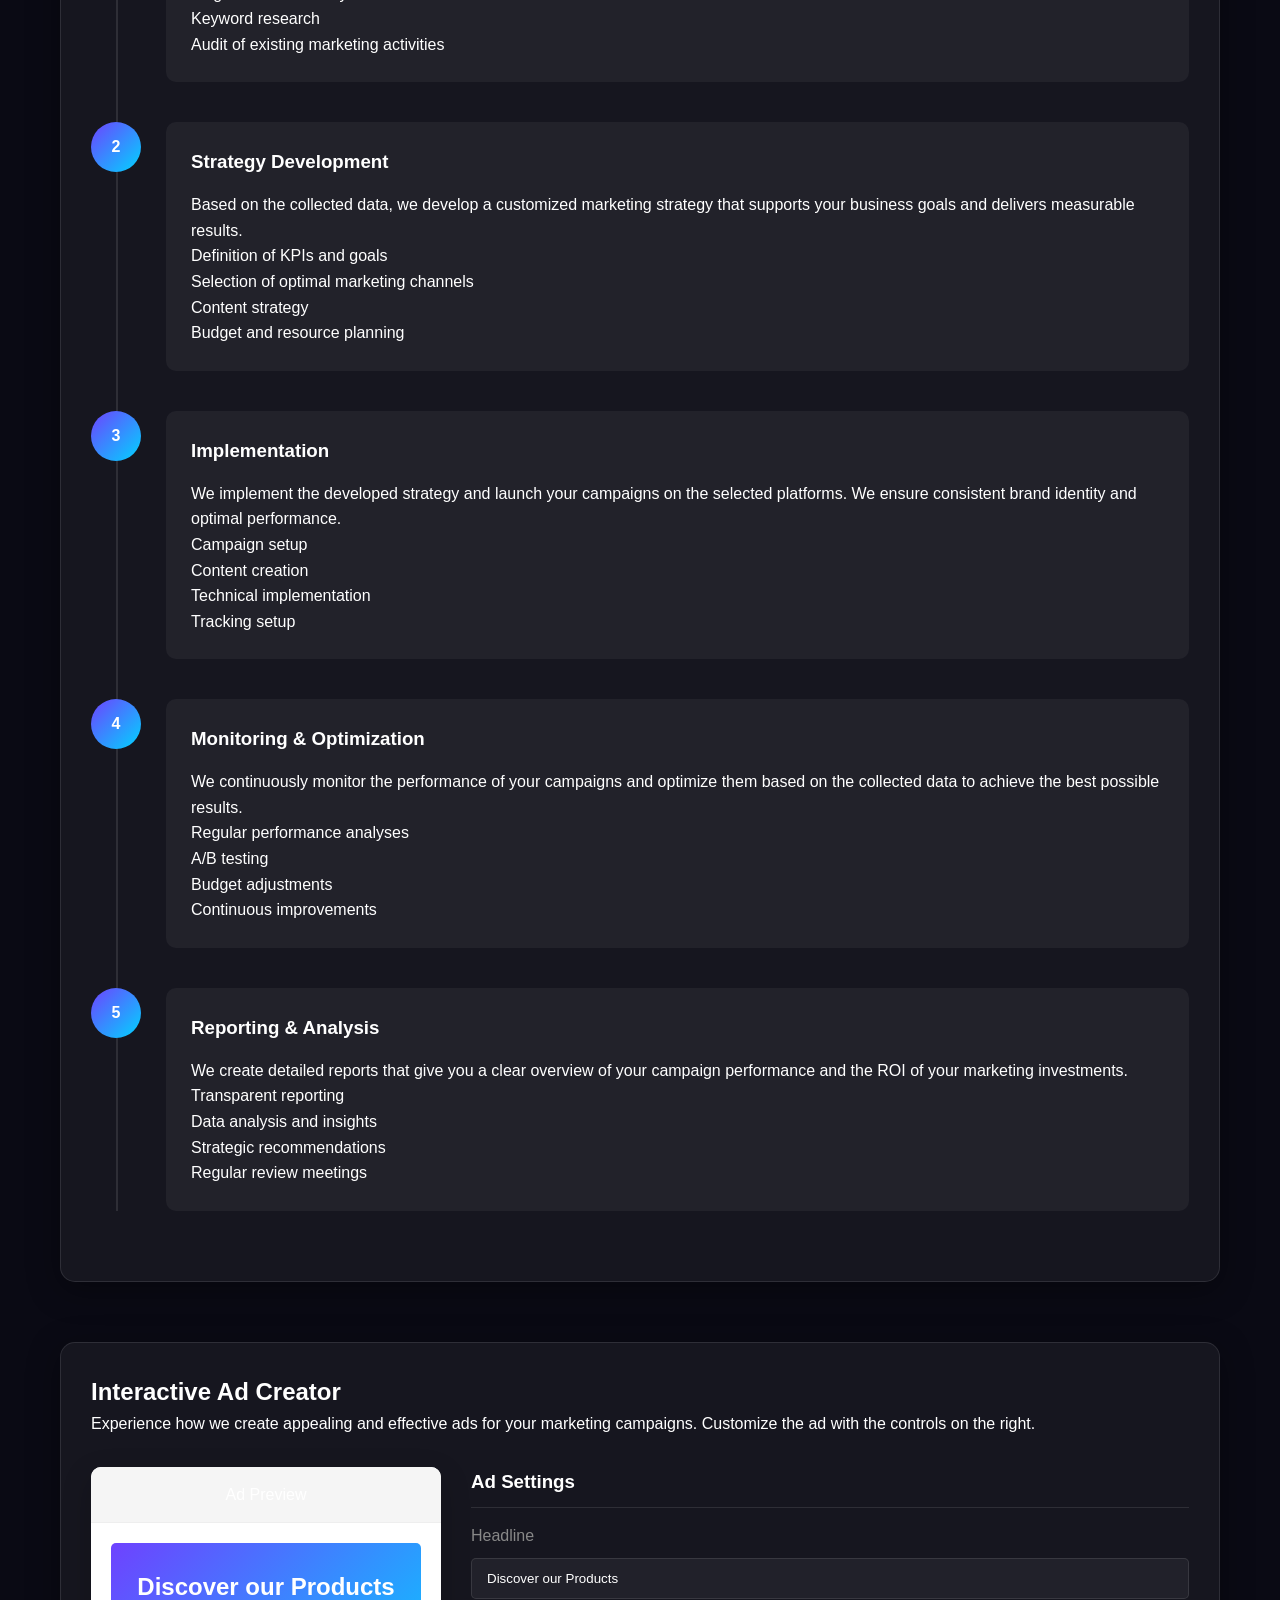
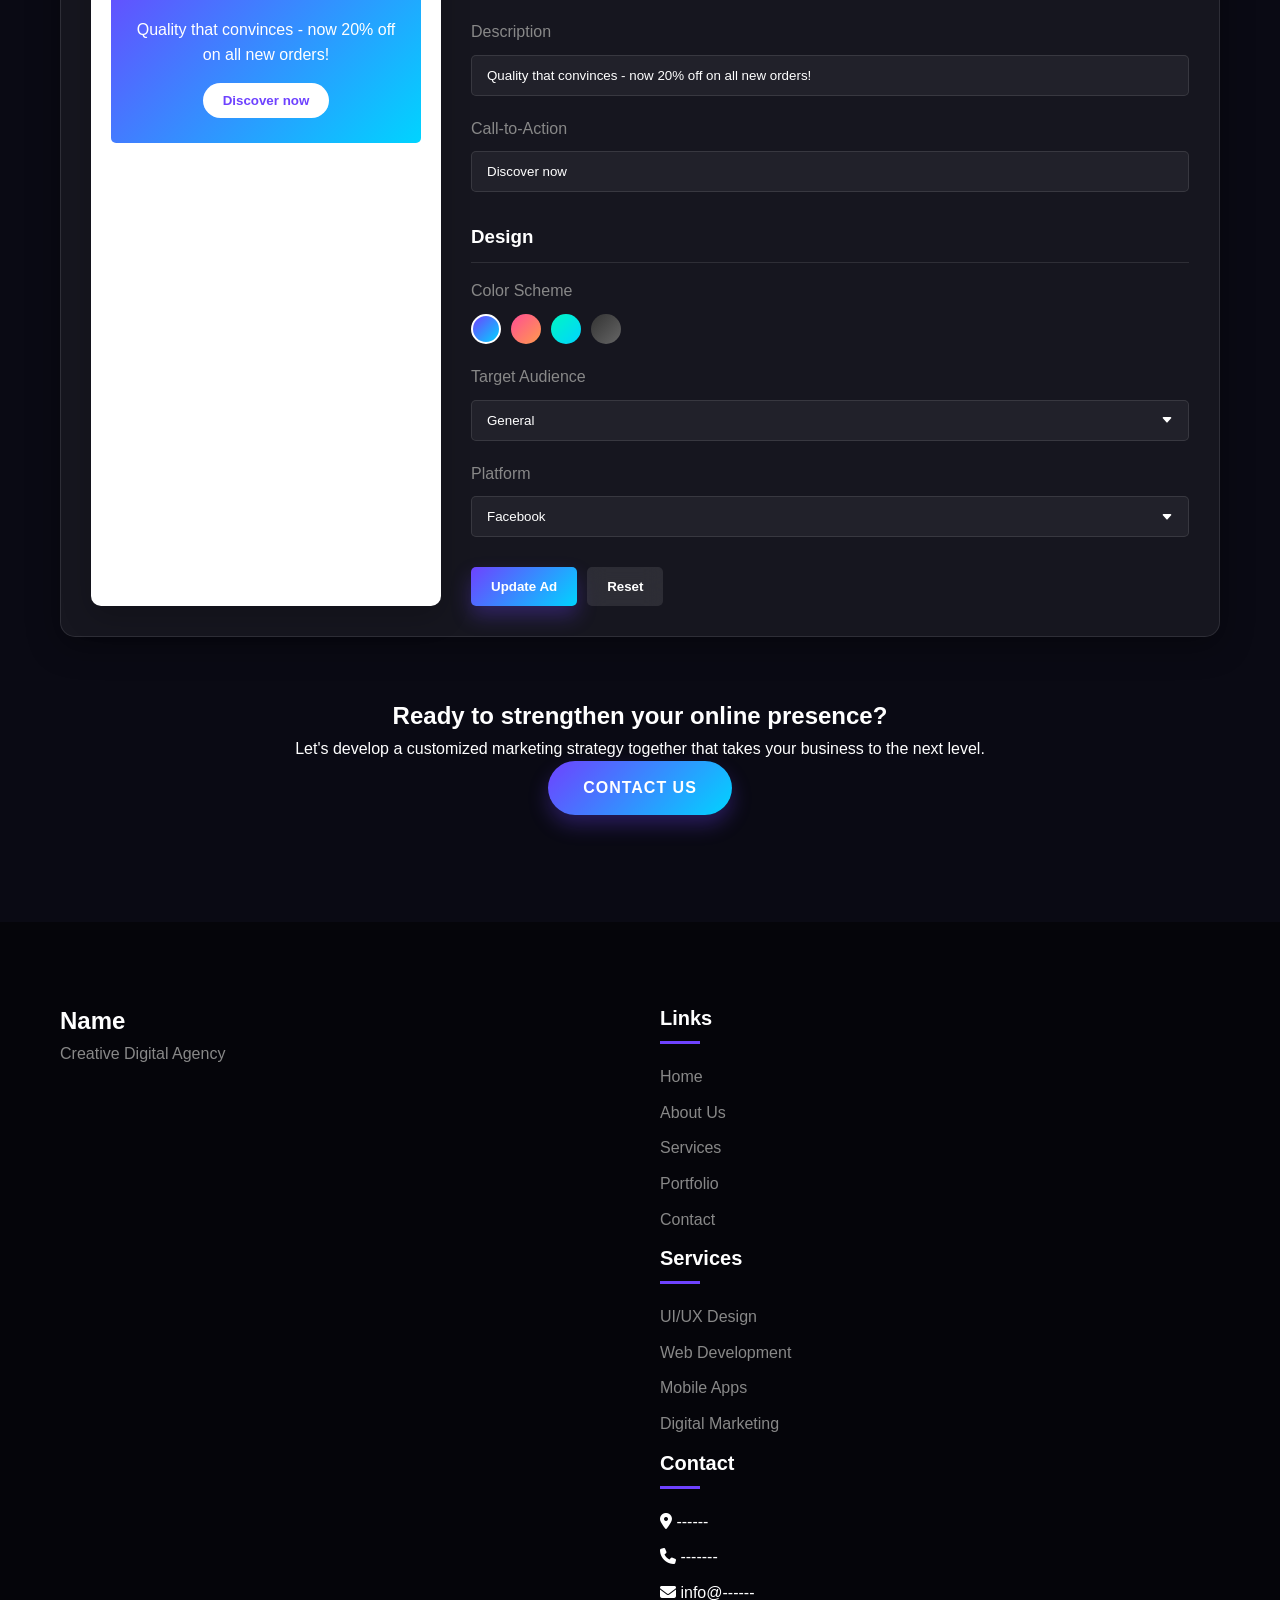
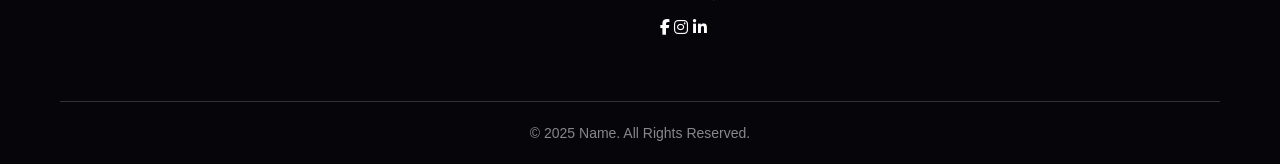
<file: services/digital-marketing.html>
<!DOCTYPE html>
<html lang="en">
<head>
    <meta charset="UTF-8">
    <meta name="viewport" content="width=device-width, initial-scale=1.0">
    <title>Digital Marketing - Creative Agency</title>
    <link rel="stylesheet" href="../css/style.css">
    <link rel="stylesheet" href="https://cdnjs.cloudflare.com/ajax/libs/font-awesome/6.4.0/css/all.min.css">
    <style>
        /* Service-specific styles */
        .service-demo {
            margin-top: 40px;
            background: var(--glass-bg);
            border-radius: 15px;
            padding: 30px;
            border: 1px solid var(--glass-border);
            box-shadow: var(--glass-shadow);
        }

        .marketing-channels {
            display: flex;
            flex-wrap: wrap;
            gap: 20px;
            margin: 30px 0;
        }

        .channel-item {
            flex: 1;
            min-width: 250px;
            background: rgba(10, 10, 20, 0.5);
            border-radius: 10px;
            padding: 25px;
            transition: var(--transition);
            cursor: pointer;
            text-align: center;
        }

        .channel-item:hover {
            transform: translateY(-5px);
            box-shadow: 0 10px 20px rgba(0, 0, 0, 0.2);
            background: rgba(110, 66, 255, 0.1);
        }

        .channel-icon {
            width: 70px;
            height: 70px;
            border-radius: 50%;
            background: var(--primary-gradient);
            display: flex;
            justify-content: center;
            align-items: center;
            margin: 0 auto 20px;
        }

        .channel-icon i {
            font-size: 2rem;
            color: white;
        }

        .channel-item h3 {
            margin-bottom: 15px;
        }

        .analytics-dashboard {
            margin-top: 50px;
            border-radius: 10px;
            overflow: hidden;
            box-shadow: var(--neo-shadow);
        }

        .dashboard-header {
            background: var(--darker-color);
            padding: 20px;
            display: flex;
            justify-content: space-between;
            align-items: center;
        }

        .dashboard-title {
            font-size: 1.2rem;
            font-weight: bold;
        }

        .dashboard-controls {
            display: flex;
            gap: 15px;
        }

        .dashboard-period {
            padding: 8px 15px;
            background: rgba(255, 255, 255, 0.1);
            border-radius: 5px;
            cursor: pointer;
            transition: var(--transition);
        }

        .dashboard-period.active {
            background: var(--primary-gradient);
        }

        .dashboard-content {
            background: rgba(10, 10, 20, 0.3);
            padding: 30px;
        }

        .metrics-grid {
            display: grid;
            grid-template-columns: repeat(4, 1fr);
            gap: 20px;
            margin-bottom: 30px;
        }

        .metric-card {
            background: rgba(255, 255, 255, 0.05);
            border-radius: 10px;
            padding: 20px;
            text-align: center;
        }

        .metric-value {
            font-size: 2rem;
            font-weight: bold;
            margin: 10px 0;
            background: var(--primary-gradient);
            -webkit-background-clip: text;
            background-clip: text;
            color: transparent;
        }

        .metric-label {
            font-size: 0.9rem;
            color: var(--gray-color);
        }

        .chart-container {
            display: flex;
            gap: 30px;
            margin-bottom: 30px;
        }

        .chart-box {
            flex: 1;
            background: rgba(255, 255, 255, 0.05);
            border-radius: 10px;
            padding: 20px;
        }

        .chart-title {
            margin-bottom: 20px;
            font-size: 1.1rem;
            display: flex;
            justify-content: space-between;
            align-items: center;
        }

        .chart-title i {
            cursor: pointer;
            color: var(--gray-color);
            transition: var(--transition);
        }

        .chart-title i:hover {
            color: white;
        }

        .chart {
            height: 250px;
            position: relative;
            margin-top: 20px;
        }

        .bar-chart {
            display: flex;
            justify-content: space-between;
            align-items: flex-end;
            height: 200px;
        }

        .bar {
            width: 12%;
            background: var(--primary-gradient);
            border-radius: 5px 5px 0 0;
            position: relative;
            transition: height 0.5s ease;
        }

        .bar-label {
            position: absolute;
            bottom: -25px;
            left: 50%;
            transform: translateX(-50%);
            font-size: 0.8rem;
            color: var(--gray-color);
        }

        .line-chart {
            position: relative;
            height: 200px;
        }

        .line {
            position: absolute;
            bottom: 0;
            left: 0;
            width: 100%;
            height: 100%;
            overflow: hidden;
        }

        .line-path {
            position: absolute;
            bottom: 0;
            left: 0;
            width: 100%;
            height: 100%;
            background: linear-gradient(to top, rgba(110, 66, 255, 0.2) 0%, transparent 100%);
            clip-path: polygon(0 100%, 0 30%, 20% 45%, 40% 20%, 60% 40%, 80% 15%, 100% 35%, 100% 100%);
        }

        .line-stroke {
            position: absolute;
            bottom: 0;
            left: 0;
            width: 100%;
            height: 100%;
            fill: none;
            stroke: var(--primary-color);
            stroke-width: 3;
            stroke-linecap: round;
            stroke-linejoin: round;
            z-index: 1;
        }

        .chart-axis {
            position: absolute;
            left: 0;
            bottom: 0;
            width: 100%;
            display: flex;
            justify-content: space-between;
        }

        .axis-label {
            font-size: 0.8rem;
            color: var(--gray-color);
            text-align: center;
            width: 14.28%;
        }

        .campaign-table {
            width: 100%;
            border-collapse: collapse;
            margin-top: 20px;
        }

        .campaign-table th,
        .campaign-table td {
            padding: 15px;
            text-align: left;
            border-bottom: 1px solid rgba(255, 255, 255, 0.1);
        }

        .campaign-table th {
            color: var(--gray-color);
            font-weight: normal;
        }

        .campaign-status {
            display: inline-block;
            padding: 5px 10px;
            border-radius: 20px;
            font-size: 0.8rem;
        }

        .status-active {
            background: rgba(0, 247, 195, 0.2);
            color: #00f7c3;
        }

        .status-paused {
            background: rgba(255, 155, 77, 0.2);
            color: #ff9b4d;
        }

        .status-ended {
            background: rgba(255, 77, 148, 0.2);
            color: #ff4d94;
        }

        .campaign-progress {
            width: 100%;
            height: 6px;
            background: rgba(255, 255, 255, 0.1);
            border-radius: 3px;
            overflow: hidden;
        }

        .progress-bar {
            height: 100%;
            background: var(--primary-gradient);
            border-radius: 3px;
        }

        .marketing-strategy {
            margin-top: 60px;
        }

        .strategy-steps {
            margin-top: 30px;
            position: relative;
        }

        .strategy-steps:before {
            content: '';
            position: absolute;
            top: 0;
            left: 25px;
            width: 2px;
            height: 100%;
            background: rgba(255, 255, 255, 0.1);
        }

        .strategy-step {
            display: flex;
            margin-bottom: 40px;
            position: relative;
        }

        .step-number {
            width: 50px;
            height: 50px;
            border-radius: 50%;
            background: var(--primary-gradient);
            display: flex;
            justify-content: center;
            align-items: center;
            font-weight: bold;
            margin-right: 25px;
            z-index: 1;
        }

        .step-content {
            flex: 1;
            background: rgba(255, 255, 255, 0.05);
            border-radius: 10px;
            padding: 25px;
        }

        .step-content h3 {
            margin-bottom: 15px;
        }

        .interactive-ad {
            margin-top: 60px;
        }

        .ad-preview {
            margin-top: 30px;
            display: flex;
            gap: 30px;
        }

        .ad-device {
            flex: 0 0 350px;
            background: #fff;
            border-radius: 10px;
            overflow: hidden;
            box-shadow: 0 10px 30px rgba(0, 0, 0, 0.2);
        }

        .device-header {
            background: #f5f5f5;
            padding: 15px;
            text-align: center;
            border-bottom: 1px solid #eee;
        }

        .device-content {
            padding: 20px;
            position: relative;
        }

        .ad-banner {
            width: 100%;
            height: 200px;
            background: var(--primary-gradient);
            border-radius: 5px;
            display: flex;
            flex-direction: column;
            justify-content: center;
            align-items: center;
            color: white;
            text-align: center;
            padding: 20px;
            position: relative;
            overflow: hidden;
            cursor: pointer;
            transition: transform 0.3s ease;
        }

        .ad-banner:hover {
            transform: scale(1.02);
        }

        .ad-banner h3 {
            margin-bottom: 10px;
            font-size: 1.5rem;
        }

        .ad-banner p {
            margin-bottom: 15px;
        }

        .ad-banner button {
            background: white;
            color: var(--primary-color);
            border: none;
            padding: 10px 20px;
            border-radius: 25px;
            font-weight: bold;
            cursor: pointer;
            transition: var(--transition);
        }

        .ad-banner button:hover {
            transform: translateY(-3px);
            box-shadow: 0 5px 15px rgba(0, 0, 0, 0.2);
        }

        .ad-controls {
            flex: 1;
        }

        .control-section {
            margin-bottom: 30px;
        }

        .control-section h3 {
            margin-bottom: 15px;
            border-bottom: 1px solid rgba(255, 255, 255, 0.1);
            padding-bottom: 10px;
        }

        .control-group {
            margin-bottom: 20px;
        }

        .control-label {
            display: block;
            margin-bottom: 10px;
            color: var(--gray-color);
        }

        .control-input {
            width: 100%;
            padding: 12px 15px;
            background: rgba(255, 255, 255, 0.05);
            border: 1px solid rgba(255, 255, 255, 0.1);
            border-radius: 5px;
            color: white;
            font-family: var(--body-font);
        }

        .control-select {
            width: 100%;
            padding: 12px 15px;
            background: rgba(255, 255, 255, 0.05);
            border: 1px solid rgba(255, 255, 255, 0.1);
            border-radius: 5px;
            color: white;
            font-family: var(--body-font);
            appearance: none;
            background-image: url("data:image/svg+xml,%3Csvg xmlns='http://www.w3.org/2000/svg' width='12' height='12' fill='white' viewBox='0 0 16 16'%3E%3Cpath d='M7.247 11.14 2.451 5.658C1.885 5.013 2.345 4 3.204 4h9.592a1 1 0 0 1 .753 1.659l-4.796 5.48a1 1 0 0 1-1.506 0z'/%3E%3C/svg%3E");
            background-repeat: no-repeat;
            background-position: calc(100% - 15px) center;
            padding-right: 40px;
        }

        .color-options {
            display: flex;
            gap: 10px;
        }

        .color-option {
            width: 30px;
            height: 30px;
            border-radius: 50%;
            cursor: pointer;
            transition: var(--transition);
        }

        .color-option:hover {
            transform: scale(1.1);
        }

        .color-option.active {
            border: 2px solid white;
        }

        .control-buttons {
            display: flex;
            gap: 10px;
            margin-top: 20px;
        }

        .control-btn {
            padding: 12px 20px;
            border: none;
            border-radius: 5px;
            cursor: pointer;
            transition: var(--transition);
            font-weight: bold;
        }

        .btn-primary {
            background: var(--primary-gradient);
            color: white;
        }

        .btn-secondary {
            background: rgba(255, 255, 255, 0.1);
            color: white;
        }

        .control-btn:hover {
            transform: translateY(-3px);
            box-shadow: 0 5px 15px rgba(0, 0, 0, 0.2);
        }

        .cta-container {
            text-align: center;
            margin-top: 60px;
        }

        @media (max-width: 992px) {
            .metrics-grid {
                grid-template-columns: repeat(2, 1fr);
            }
            .chart-container {
                flex-direction: column;
            }
            .ad-preview {
                flex-direction: column;
                align-items: center;
            }
            .ad-device {
                flex: 0 0 auto;
                width: 100%;
                max-width: 400px;
            }
        }

        @media (max-width: 768px) {
            .metrics-grid {
                grid-template-columns: 1fr;
            }
        }
    </style>
</head>
<body>
    <!-- Header & Navigation -->
    <header>
        <div class="container">
            <div class="logo">
                <a href="../index.html">Name</a>
            </div>
            <nav>
                <ul class="main-menu">
                    <li><a href="../index.html#home">Home</a></li>
                    <li><a href="../index.html#about">About Us</a></li>
                    <li><a href="../index.html#services" class="active">Services</a></li>
                    <li><a href="../index.html#portfolio">Portfolio</a></li>
                    <li><a href="../index.html#team">Team</a></li>
                    <li><a href="../index.html#contact">Contact</a></li>
                </ul>
                <div class="menu-toggle">
                    <span></span>
                    <span></span>
                    <span></span>
                </div>
            </nav>
        </div>
    </header>

    <!-- Service Details Section -->
    <section class="project-details">
        <div class="container">
            <div class="project-header">
                <h1>Digital Marketing</h1>
                <p>Effective Strategies for Your Online Presence</p>
            </div>
            <div class="project-content">
                <div class="project-image">
                    <img src="../images/portfolio-3.jpg.svg" alt="Digital Marketing Service">
                </div>
                <div class="project-info">
                    <h2>Service Overview</h2>
                    <p>We develop customized digital marketing strategies that increase your visibility, generate traffic, and boost conversions. Our experienced team uses data-driven approaches to achieve measurable results and successfully position your business online.</p>
                    <p>From search engine optimization to social media marketing - we offer comprehensive solutions tailored to your specific business goals.</p>
                    
                    <div class="project-meta">
                        <div class="meta-item">
                            <strong>Services:</strong> SEO, SEM, Social Media Marketing, Content Marketing, Email Marketing, Analytics
                        </div>
                        <div class="meta-item">
                            <strong>Tools:</strong> Google Analytics, Google Ads, Facebook Ads Manager, Mailchimp, SEMrush
                        </div>
                        <div class="meta-item">
                            <strong>Average Campaign Duration:</strong> 3-12 months
                        </div>
                    </div>
                </div>
            </div>

            <!-- Marketing Channels Section -->
            <div class="service-demo">
                <h2>Our Marketing Channels</h2>
                <p>We use various digital channels to effectively reach your target audience. Click on the channels to learn more.</p>
                
                <div class="marketing-channels">
                    <div class="channel-item" data-channel="seo">
                        <div class="channel-icon">
                            <i class="fas fa-search"></i>
                        </div>
                        <h3>Search Engine Optimization</h3>
                        <p>Improve your ranking in search results and increase organic traffic.</p>
                    </div>
                    <div class="channel-item" data-channel="sem">
                        <div class="channel-icon">
                            <i class="fas fa-ad"></i>
                        </div>
                        <h3>Search Engine Advertising</h3>
                        <p>Targeted ads in search engines for immediate visibility and traffic.</p>
                    </div>
                    <div class="channel-item" data-channel="social">
                        <div class="channel-icon">
                            <i class="fas fa-share-alt"></i>
                        </div>
                        <h3>Social Media Marketing</h3>
                        <p>Building a strong presence on social platforms and engagement with your community.</p>
                    </div>
                    <div class="channel-item" data-channel="content">
                        <div class="channel-icon">
                            <i class="fas fa-file-alt"></i>
                        </div>
                        <h3>Content Marketing</h3>
                        <p>Valuable content that appeals to your target audience and demonstrates your expertise.</p>
                    </div>
                </div>
            </div>

            <!-- Interactive Analytics Dashboard -->
            <div class="service-demo">
                <h2>Interactive Analytics Dashboard</h2>
                <p>Experience how we visualize and analyze your marketing data to make data-driven decisions.</p>
                
                <div class="analytics-dashboard">
                    <div class="dashboard-header">
                        <div class="dashboard-title">Marketing Performance Dashboard</div>
                        <div class="dashboard-controls">
                            <div class="dashboard-period" data-period="week">Week</div>
                            <div class="dashboard-period active" data-period="month">Month</div>
                            <div class="dashboard-period" data-period="quarter">Quarter</div>
                            <div class="dashboard-period" data-period="year">Year</div>
                        </div>
                    </div>
                    <div class="dashboard-content">
                        <div class="metrics-grid">
                            <div class="metric-card">
                                <div class="metric-label">Website Visitors</div>
                                <div class="metric-value">24,892</div>
                                <div class="metric-change">+12.5% <i class="fas fa-arrow-up"></i></div>
                            </div>
                            <div class="metric-card">
                                <div class="metric-label">Conversion Rate</div>
                                <div class="metric-value">3.8%</div>
                                <div class="metric-change">+0.7% <i class="fas fa-arrow-up"></i></div>
                            </div>
                            <div class="metric-card">
                                <div class="metric-label">Avg. Time on Site</div>
                                <div class="metric-value">2:45</div>
                                <div class="metric-change">+0:18 <i class="fas fa-arrow-up"></i></div>
                            </div>
                            <div class="metric-card">
                                <div class="metric-label">Bounce Rate</div>
                                <div class="metric-value">42.3%</div>
                                <div class="metric-change">-3.1% <i class="fas fa-arrow-down"></i></div>
                            </div>
                        </div>
                        
                        <div class="chart-container">
                            <div class="chart-box">
                                <div class="chart-title">
                                    <span>Website Traffic by Source</span>
                                    <i class="fas fa-ellipsis-v"></i>
                                </div>
                                <div class="chart">
                                    <div class="bar-chart">
                                        <div class="bar" style="height: 70%;">
                                            <div class="bar-label">Organic</div>
                                        </div>
                                        <div class="bar" style="height: 85%;">
                                            <div class="bar-label">Paid</div>
                                        </div>
                                        <div class="bar" style="height: 55%;">
                                            <div class="bar-label">Social</div>
                                        </div>
                                        <div class="bar" style="height: 40%;">
                                            <div class="bar-label">Direct</div>
                                        </div>
                                        <div class="bar" style="height: 30%;">
                                            <div class="bar-label">Email</div>
                                        </div>
                                        <div class="bar" style="height: 20%;">
                                            <div class="bar-label">Referral</div>
                                        </div>
                                    </div>
                                </div>
                            </div>
                            <div class="chart-box">
                                <div class="chart-title">
                                    <span>Conversion Trend</span>
                                    <i class="fas fa-ellipsis-v"></i>
                                </div>
                                <div class="chart">
                                    <div class="line-chart">
                                        <div class="line">
                                            <div class="line-path"></div>
                                            <svg class="line-stroke" viewBox="0 0 100 100" preserveAspectRatio="none">
                                                <path d="M0,70 L20,55 L40,80 L60,60 L80,85 L100,65" vector-effect="non-scaling-stroke"></path>
                                            </svg>
                                        </div>
                                        <div class="chart-axis">
                                            <div class="axis-label">Mon</div>
                                            <div class="axis-label">Tue</div>
                                            <div class="axis-label">Wed</div>
                                            <div class="axis-label">Thu</div>
                                            <div class="axis-label">Fri</div>
                                            <div class="axis-label">Sat</div>
                                            <div class="axis-label">Sun</div>
                                        </div>
                                    </div>
                                </div>
                            </div>
                        </div>
                        
                        <div class="chart-box">
                            <div class="chart-title">
                                <span>Active Campaigns</span>
                                <i class="fas fa-ellipsis-v"></i>
                            </div>
                            <table class="campaign-table">
                                <thead>
                                    <tr>
                                        <th>Campaign</th>
                                        <th>Platform</th>
                                        <th>Status</th>
                                        <th>Budget</th>
                                        <th>Progress</th>
                                        <th>ROI</th>
                                    </tr>
                                </thead>
                                <tbody>
                                    <tr>
                                        <td>Summer Campaign 2025</td>
                                        <td>Google Ads</td>
                                        <td><span class="campaign-status status-active">Active</span></td>
                                        <td>€2,500</td>
                                        <td>
                                            <div class="campaign-progress">
                                                <div class="progress-bar" style="width: 65%;"></div>
                                            </div>
                                        </td>
                                        <td>3.2x</td>
                                    </tr>
                                    <tr>
                                        <td>Product Launch</td>
                                        <td>Facebook</td>
                                        <td><span class="campaign-status status-active">Active</span></td>
                                        <td>€1,800</td>
                                        <td>
                                            <div class="campaign-progress">
                                                <div class="progress-bar" style="width: 40%;"></div>
                                            </div>
                                        </td>
                                        <td>2.8x</td>
                                    </tr>
                                    <tr>
                                        <td>Spring Offer</td>
                                        <td>Instagram</td>
                                        <td><span class="campaign-status status-paused">Paused</span></td>
                                        <td>€1,200</td>
                                        <td>
                                            <div class="campaign-progress">
                                                <div class="progress-bar" style="width: 85%;"></div>
                                            </div>
                                        </td>
                                        <td>4.1x</td>
                                    </tr>
                                    <tr>
                                        <td>New Customer Acquisition</td>
                                        <td>LinkedIn</td>
                                        <td><span class="campaign-status status-active">Active</span></td>
                                        <td>€3,000</td>
                                        <td>
                                            <div class="campaign-progress">
                                                <div class="progress-bar" style="width: 25%;"></div>
                                            </div>
                                        </td>
                                        <td>1.9x</td>
                                    </tr>
                                    <tr>
                                        <td>Winter Campaign 2022</td>
                                        <td>Google Ads</td>
                                        <td><span class="campaign-status status-ended">Ended</span></td>
                                        <td>€2,200</td>
                                        <td>
                                            <div class="campaign-progress">
                                                <div class="progress-bar" style="width: 100%;"></div>
                                            </div>
                                        </td>
                                        <td>3.7x</td>
                                    </tr>
                                </tbody>
                            </table>
                        </div>
                    </div>
                </div>
            </div>

            <!-- Marketing Strategy Section -->
            <div class="service-demo marketing-strategy">
                <h2>Our Marketing Strategy</h2>
                <p>Learn how we develop and implement a successful digital marketing strategy for your business.</p>
                
                <div class="strategy-steps">
                    <div class="strategy-step">
                        <div class="step-number">1</div>
                        <div class="step-content">
                            <h3>Analysis & Research</h3>
                            <p>We begin with a thorough analysis of your current online presence, your target audience, and your competitors. These insights form the foundation for an effective strategy.</p>
                            <ul>
                                <li>Competitive analysis</li>
                                <li>Target audience analysis</li>
                                <li>Keyword research</li>
                                <li>Audit of existing marketing activities</li>
                            </ul>
                        </div>
                    </div>
                    <div class="strategy-step">
                        <div class="step-number">2</div>
                        <div class="step-content">
                            <h3>Strategy Development</h3>
                            <p>Based on the collected data, we develop a customized marketing strategy that supports your business goals and delivers measurable results.</p>
                            <ul>
                                <li>Definition of KPIs and goals</li>
                                <li>Selection of optimal marketing channels</li>
                                <li>Content strategy</li>
                                <li>Budget and resource planning</li>
                            </ul>
                        </div>
                    </div>
                    <div class="strategy-step">
                        <div class="step-number">3</div>
                        <div class="step-content">
                            <h3>Implementation</h3>
                            <p>We implement the developed strategy and launch your campaigns on the selected platforms. We ensure consistent brand identity and optimal performance.</p>
                            <ul>
                                <li>Campaign setup</li>
                                <li>Content creation</li>
                                <li>Technical implementation</li>
                                <li>Tracking setup</li>
                            </ul>
                        </div>
                    </div>
                    <div class="strategy-step">
                        <div class="step-number">4</div>
                        <div class="step-content">
                            <h3>Monitoring & Optimization</h3>
                            <p>We continuously monitor the performance of your campaigns and optimize them based on the collected data to achieve the best possible results.</p>
                            <ul>
                                <li>Regular performance analyses</li>
                                <li>A/B testing</li>
                                <li>Budget adjustments</li>
                                <li>Continuous improvements</li>
                            </ul>
                        </div>
                    </div>
                    <div class="strategy-step">
                        <div class="step-number">5</div>
                        <div class="step-content">
                            <h3>Reporting & Analysis</h3>
                            <p>We create detailed reports that give you a clear overview of your campaign performance and the ROI of your marketing investments.</p>
                            <ul>
                                <li>Transparent reporting</li>
                                <li>Data analysis and insights</li>
                                <li>Strategic recommendations</li>
                                <li>Regular review meetings</li>
                            </ul>
                        </div>
                    </div>
                </div>
            </div>

            <!-- Interactive Ad Creator -->
            <div class="service-demo interactive-ad">
                <h2>Interactive Ad Creator</h2>
                <p>Experience how we create appealing and effective ads for your marketing campaigns. Customize the ad with the controls on the right.</p>
                
                <div class="ad-preview">
                    <div class="ad-device">
                        <div class="device-header">
                            <span>Ad Preview</span>
                        </div>
                        <div class="device-content">
                            <div class="ad-banner" id="ad-preview">
                                <h3>Discover our Products</h3>
                                <p>Quality that convinces - now 20% off on all new orders!</p>
                                <button>Discover now</button>
                            </div>
                        </div>
                    </div>
                    
                    <div class="ad-controls">
                        <div class="control-section">
                            <h3>Ad Settings</h3>
                            <div class="control-group">
                                <label class="control-label">Headline</label>
                                <input type="text" class="control-input" id="ad-headline" value="Discover our Products">
                            </div>
                            <div class="control-group">
                                <label class="control-label">Description</label>
                                <input type="text" class="control-input" id="ad-description" value="Quality that convinces - now 20% off on all new orders!">
                            </div>
                            <div class="control-group">
                                <label class="control-label">Call-to-Action</label>
                                <input type="text" class="control-input" id="ad-cta" value="Discover now">
                            </div>
                        </div>
                        
                        <div class="control-section">
                            <h3>Design</h3>
                            <div class="control-group">
                                <label class="control-label">Color Scheme</label>
                                <div class="color-options">
                                    <div class="color-option active" style="background: linear-gradient(135deg, #6e42ff, #00d4ff);" data-color="primary"></div>
                                    <div class="color-option" style="background: linear-gradient(135deg, #ff4d94, #ff9b4d);" data-color="secondary"></div>
                                    <div class="color-option" style="background: linear-gradient(135deg, #00f7c3, #00d4ff);" data-color="accent"></div>
                                    <div class="color-option" style="background: linear-gradient(135deg, #333, #666);" data-color="dark"></div>
                                </div>
                            </div>
                            <div class="control-group">
                                <label class="control-label">Target Audience</label>
                                <select class="control-select" id="ad-audience">
                                    <option value="general">General</option>
                                    <option value="young">Young Adults (18-30)</option>
                                    <option value="middle">Middle Age (30-50)</option>
                                    <option value="senior">Seniors (50+)</option>
                                </select>
                            </div>
                            <div class="control-group">
                                <label class="control-label">Platform</label>
                                <select class="control-select" id="ad-platform">
                                    <option value="facebook">Facebook</option>
                                    <option value="instagram">Instagram</option>
                                    <option value="google">Google Ads</option>
                                    <option value="linkedin">LinkedIn</option>
                                </select>
                            </div>
                        </div>
                        
                        <div class="control-buttons">
                            <button class="control-btn btn-primary" id="update-ad">Update Ad</button>
                            <button class="control-btn btn-secondary" id="reset-ad">Reset</button>
                        </div>
                    </div>
                </div>
            </div>

            <!-- Call to Action -->
            <div class="cta-container">
                <h2>Ready to strengthen your online presence?</h2>
                <p>Let's develop a customized marketing strategy together that takes your business to the next level.</p>
                <a href="../index.html#contact" class="btn btn-primary">Contact Us</a>
            </div>
        </div>
    </section>

    <!-- Footer -->
    <footer>
        <div class="container">
            <div class="footer-content">
                <div class="footer-logo">
                    <h2>Name</h2>
                    <p>Creative Digital Agency</p>
                </div>
                <div class="footer-links">
                    <div class="footer-links-column">
                        <h3>Links</h3>
                        <ul>
                            <li><a href="../index.html#home">Home</a></li>
                            <li><a href="../index.html#about">About Us</a></li>
                            <li><a href="../index.html#services">Services</a></li>
                            <li><a href="../index.html#portfolio">Portfolio</a></li>
                            <li><a href="../index.html#contact">Contact</a></li>
                        </ul>
                    </div>
                    <div class="footer-links-column">
                        <h3>Services</h3>
                        <ul>
                            <li><a href="ui-ux-design.html">UI/UX Design</a></li>
                            <li><a href="web-development.html">Web Development</a></li>
                            <li><a href="mobile-apps.html">Mobile Apps</a></li>
                            <li><a href="digital-marketing.html">Digital Marketing</a></li>
                        </ul>
                    </div>
                    <div class="footer-links-column">
                        <h3>Contact</h3>
                        <ul class="footer-contact-info">
                            <li><i class="fas fa-map-marker-alt"></i> ------</li>
                            <li><i class="fas fa-phone"></i> -------</li>
                            <li><i class="fas fa-envelope"></i> info@------</li>
                        </ul>
                        <div class="footer-social">
                            <a href="#"><i class="fab fa-facebook-f"></i></a>
                            <a href="#"><i class="fab fa-instagram"></i></a>
                            <a href="#"><i class="fab fa-linkedin-in"></i></a>
                        </div>
                    </div>
                </div>
            </div>
            <div class="footer-bottom">
                <p>&copy; 2025 Name. All Rights Reserved.</p>
            </div>
        </div>
    </footer>

    <!-- Back to Top Button -->
    <a href="#" class="back-to-top"><i class="fas fa-arrow-up"></i></a>

    <script src="../js/main.js"></script>
    <script>
        document.addEventListener('DOMContentLoaded', function() {
            // Marketing Channels Interaction
            const channelItems = document.querySelectorAll('.channel-item');
            
            channelItems.forEach(item => {
                item.addEventListener('click', function() {
                    const channel = this.getAttribute('data-channel');
                    let message = '';
                    
                    switch(channel) {
                        case 'seo':
                            message = 'Search Engine Optimization (SEO) improves your ranking in organic search results through on-page and off-page optimization, technical improvements, and content strategy.';
                            break;
                        case 'sem':
                            message = 'Search Engine Marketing (SEM) includes paid ads in search engines like Google Ads, which generate immediate visibility and targeted traffic.';
                            break;
                        case 'social':
                            message = 'Social Media Marketing uses platforms like Facebook, Instagram, and LinkedIn to strengthen your brand, interact with your target audience, and generate traffic.';
                            break;
                        case 'content':
                            message = 'Content Marketing involves creating and distributing valuable content that appeals to your target audience, demonstrates your expertise, and promotes conversions.';
                            break;
                    }
                    
                    alert(message);
                });
            });

            // Dashboard Period Selection
            const periodButtons = document.querySelectorAll('.dashboard-period');
            
            periodButtons.forEach(btn => {
                btn.addEventListener('click', function() {
                    // Remove active class from all buttons
                    periodButtons.forEach(b => b.classList.remove('active'));
                    
                    // Add active class to clicked button
                    this.classList.add('active');
                    
                    // In a real dashboard, this would update the data
                    alert('Dashboard period changed to: ' + this.textContent);
                });
            });

            // Interactive Ad Creator
            const adHeadline = document.getElementById('ad-headline');
            const adDescription = document.getElementById('ad-description');
            const adCta = document.getElementById('ad-cta');
            const adPreview = document.getElementById('ad-preview');
            const updateAdBtn = document.getElementById('update-ad');
            const resetAdBtn = document.getElementById('reset-ad');
            const colorOptions = document.querySelectorAll('.color-option');
            
            // Update ad preview
            function updateAdPreview() {
                const headline = adHeadline.value;
                const description = adDescription.value;
                const cta = adCta.value;
                
                adPreview.querySelector('h3').textContent = headline;
                adPreview.querySelector('p').textContent = description;
                adPreview.querySelector('button').textContent = cta;
            }
            
            // Update ad button click
            if (updateAdBtn) {
                updateAdBtn.addEventListener('click', updateAdPreview);
            }
            
            // Reset ad button click
            if (resetAdBtn) {
                resetAdBtn.addEventListener('click', function() {
                    adHeadline.value = 'Discover our Products';
                    adDescription.value = 'Quality that convinces - now 20% off on all new orders!';
                    adCta.value = 'Discover now';
                    
                    // Reset color
                    colorOptions.forEach(option => option.classList.remove('active'));
                    colorOptions[0].classList.add('active');
                    adPreview.style.background = 'linear-gradient(135deg, #6e42ff, #00d4ff)';
                    
                    updateAdPreview();
                });
            }
            
            // Color options
            colorOptions.forEach(option => {
                option.addEventListener('click', function() {
                    // Remove active class from all options
                    colorOptions.forEach(o => o.classList.remove('active'));
                    
                    // Add active class to clicked option
                    this.classList.add('active');
                    
                    // Update ad background
                    adPreview.style.background = this.style.background;
                });
            });
        });
    </script>
</body>
</html>
</file>
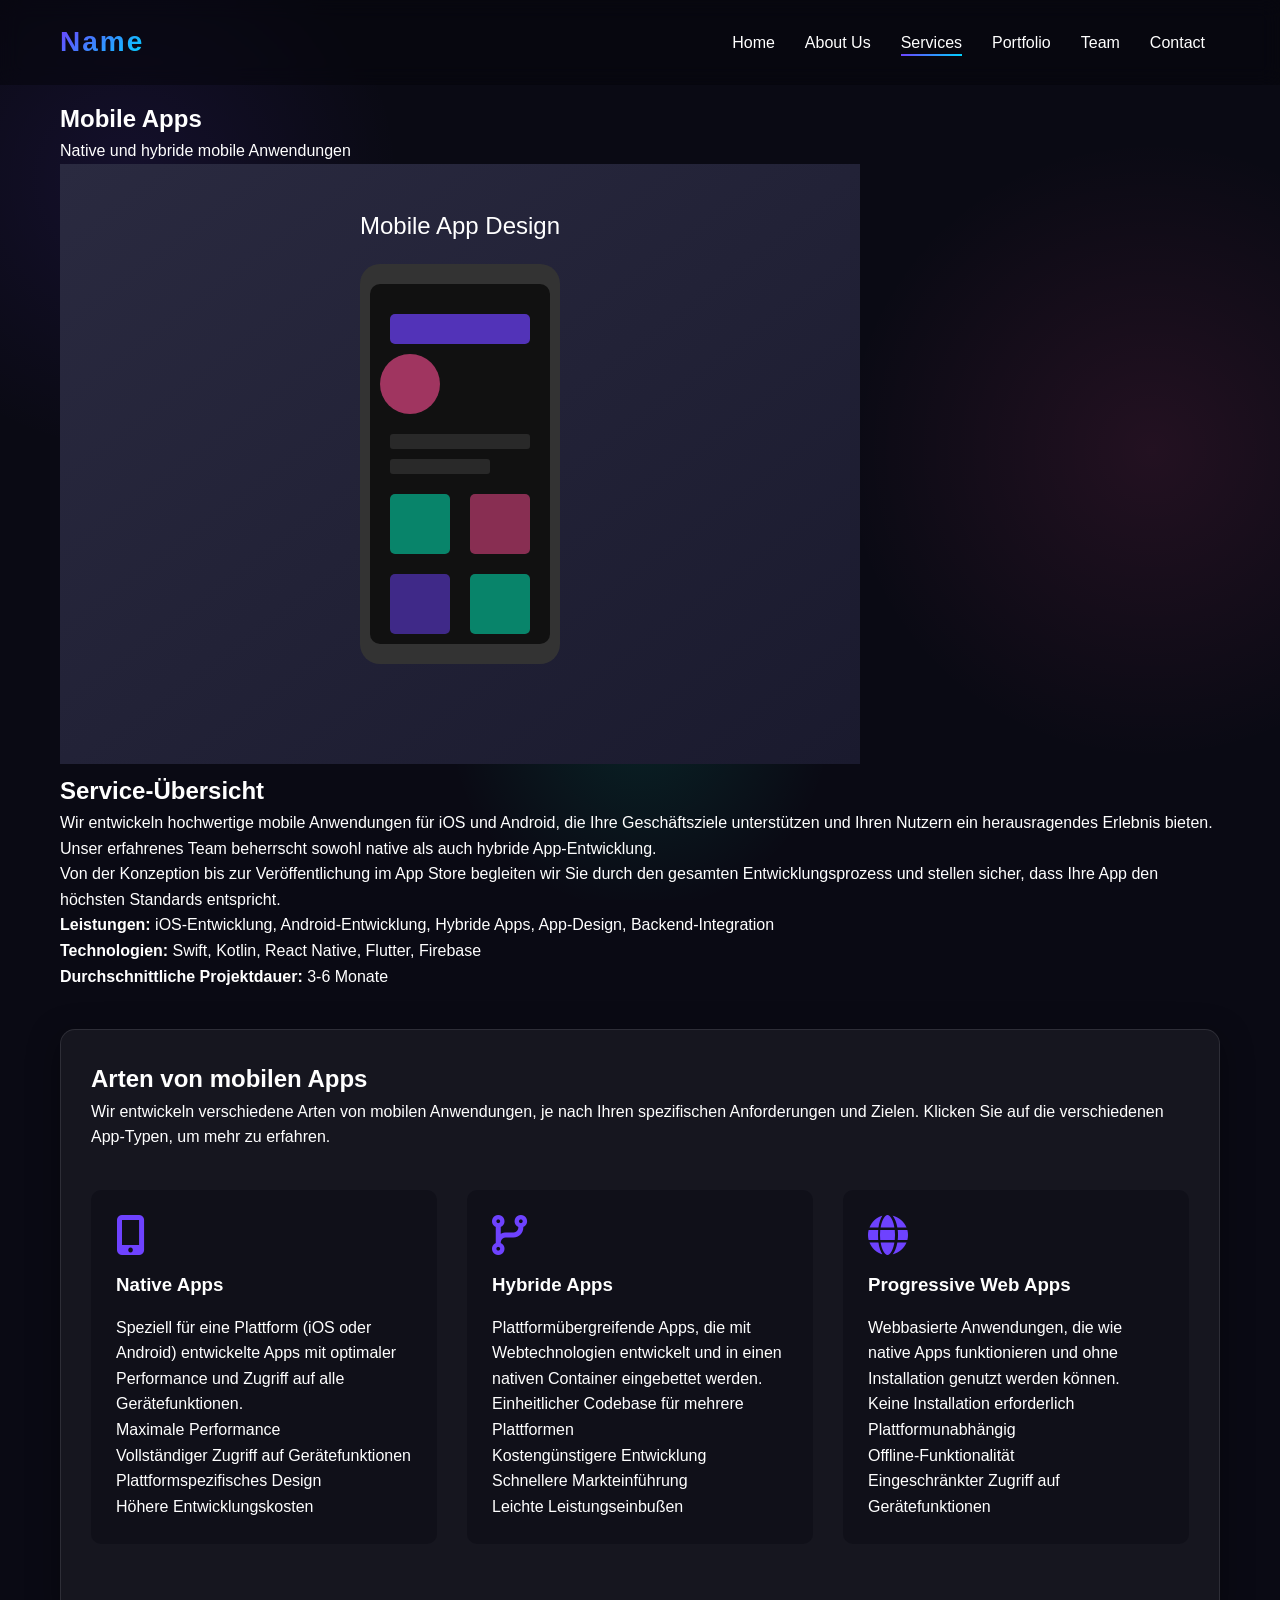
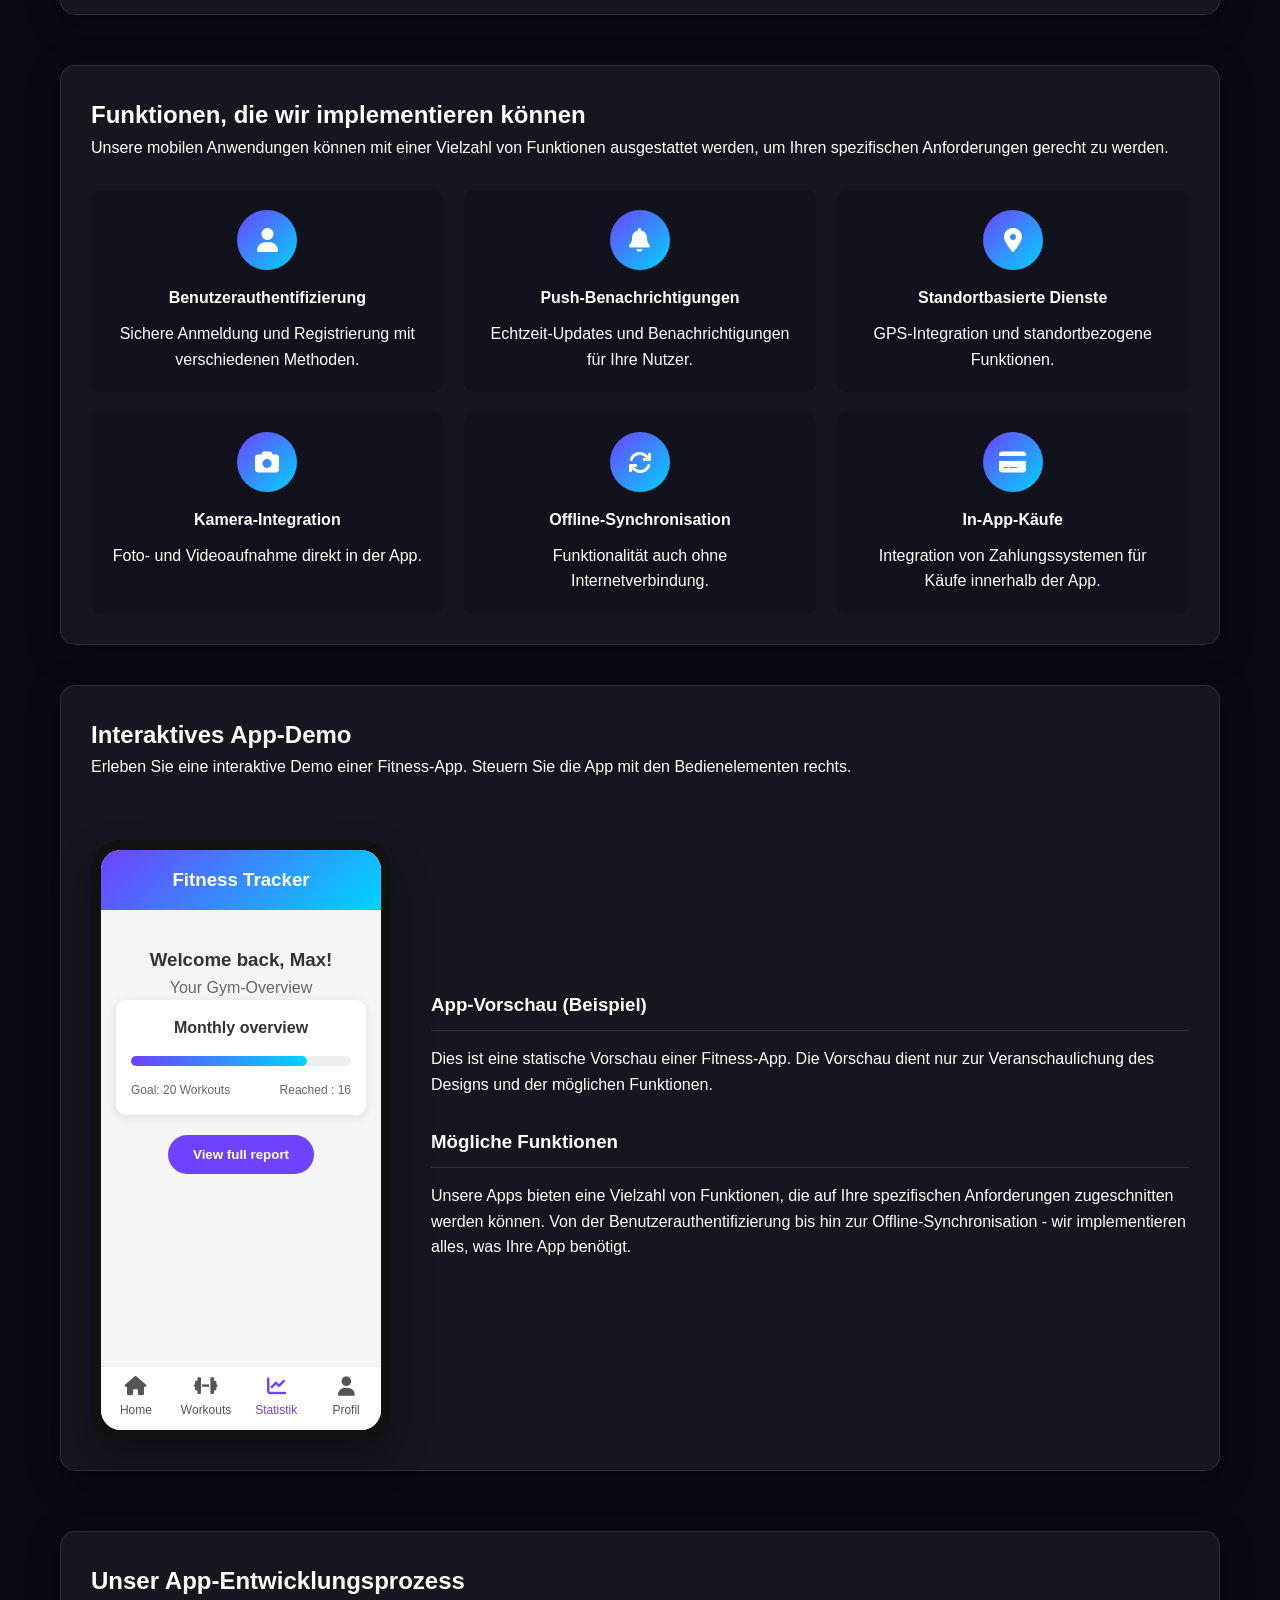
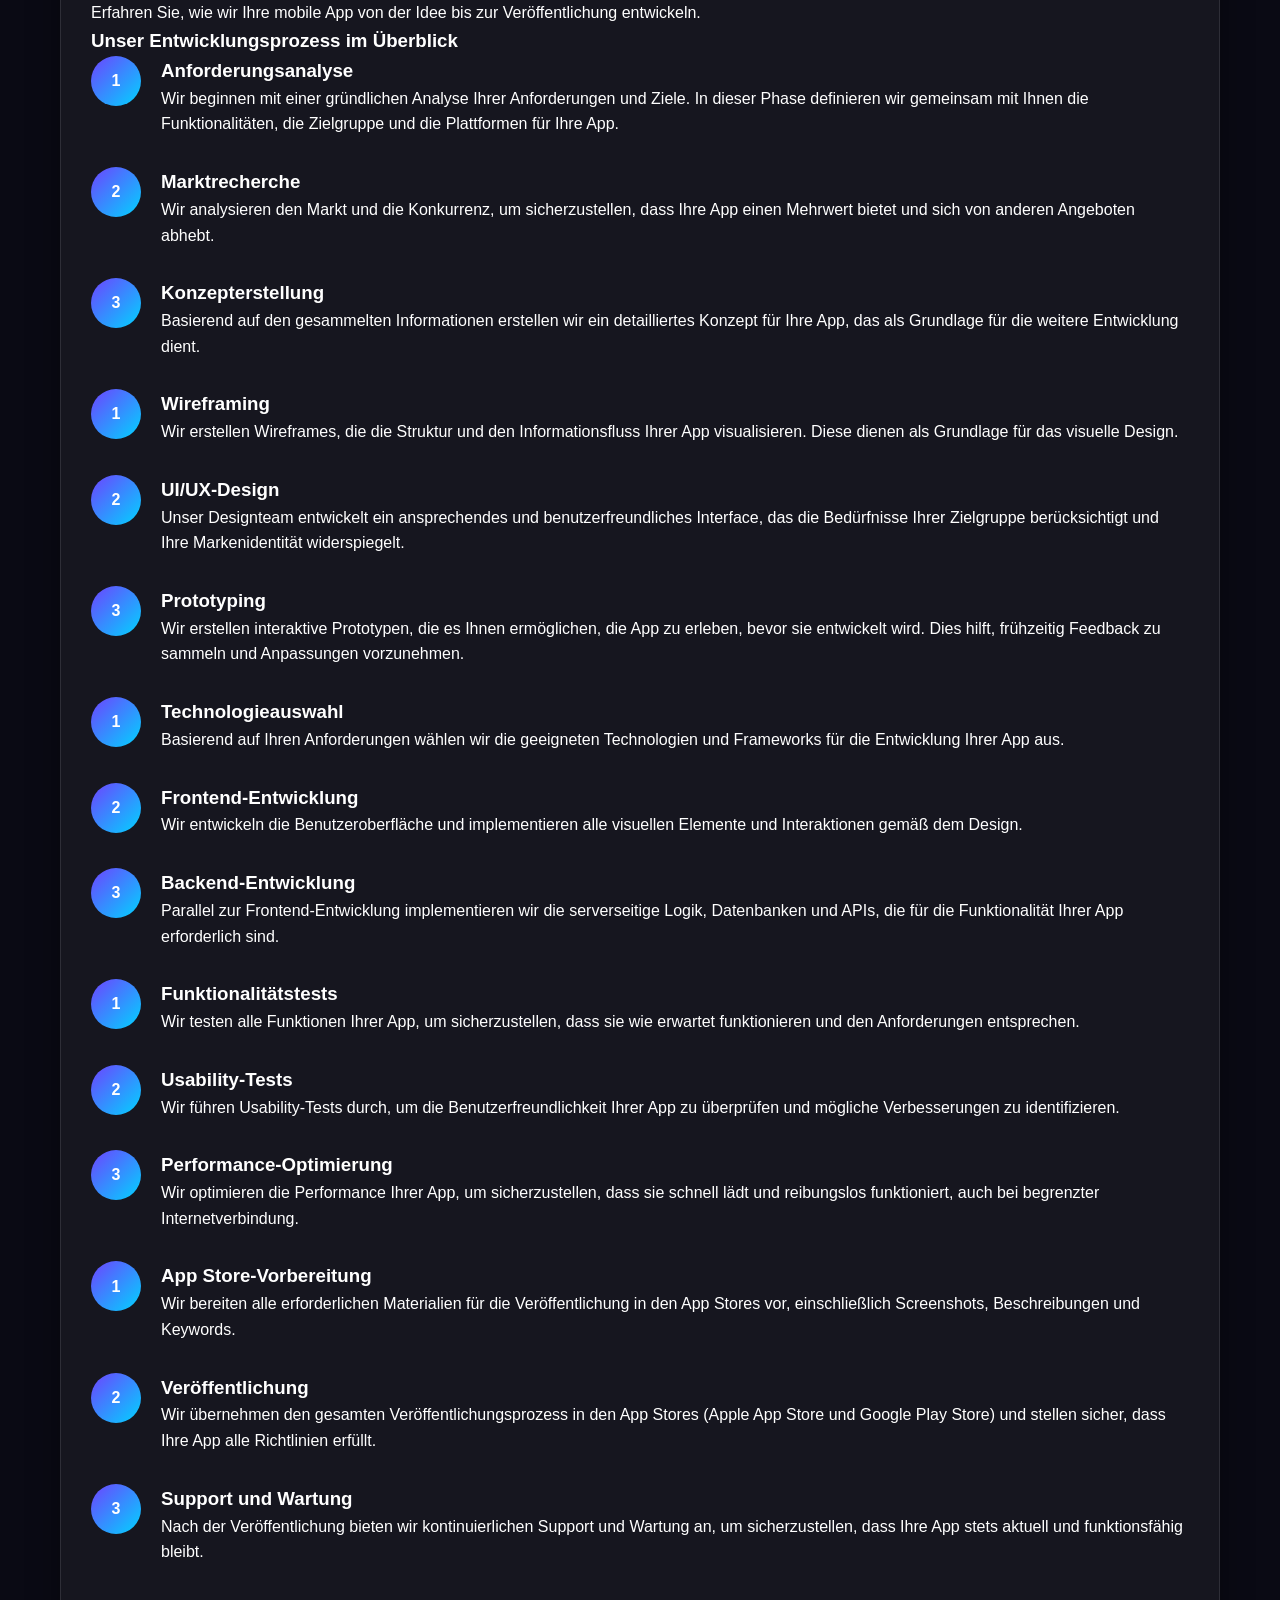
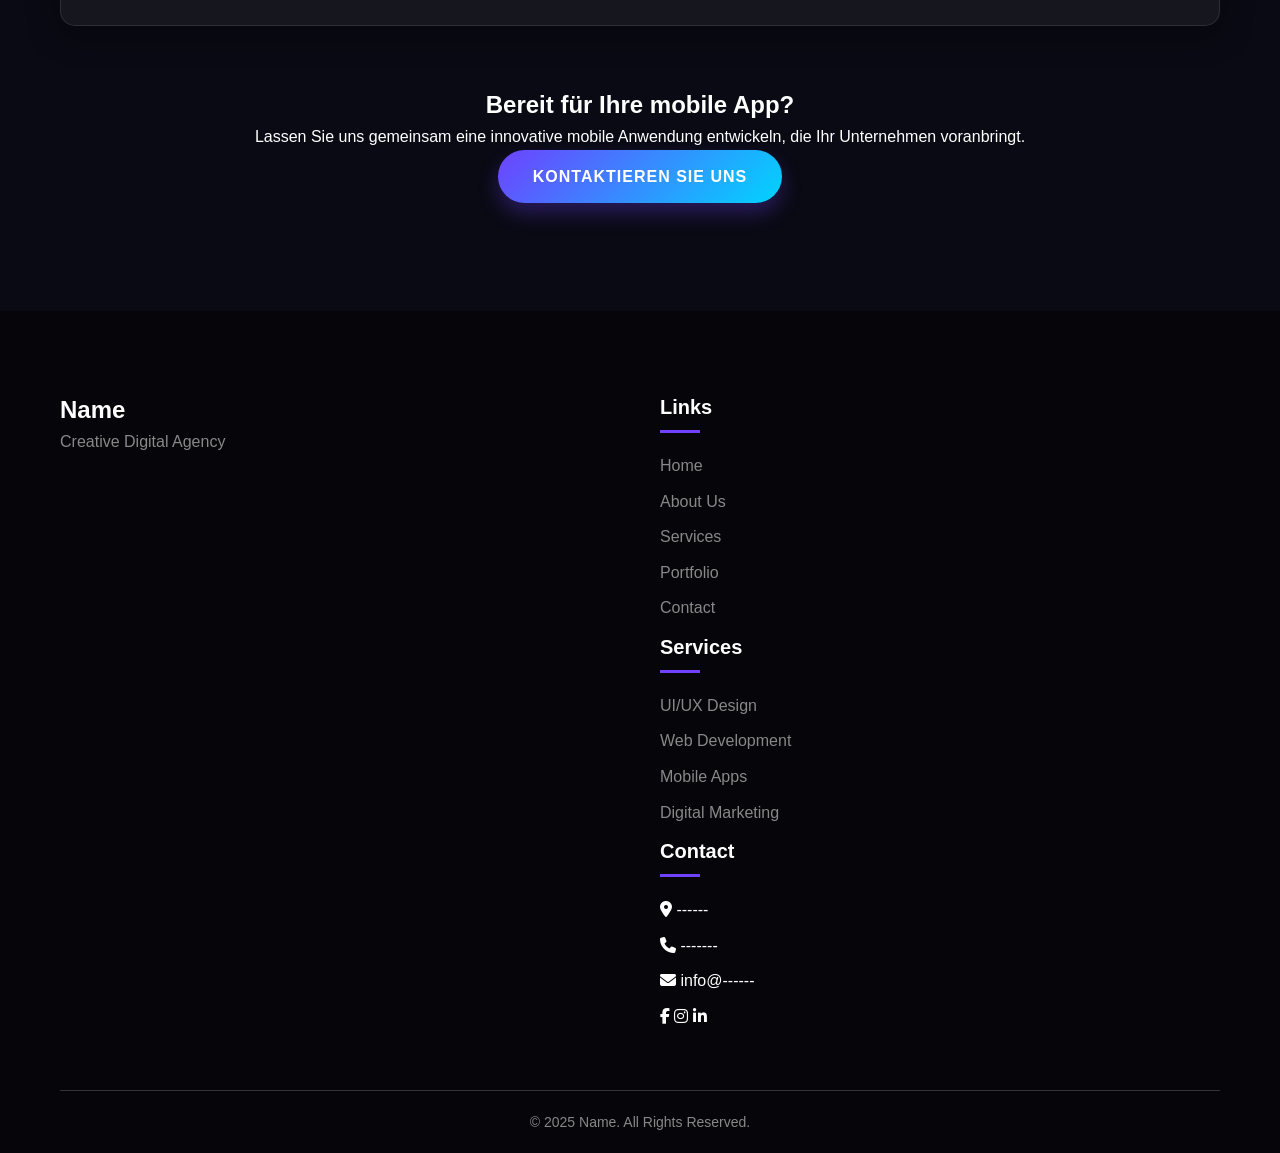
<file: services/mobile-apps.html>
<!DOCTYPE html>
<html lang="de">
<head>
    <meta charset="UTF-8">
    <meta name="viewport" content="width=device-width, initial-scale=1.0">
    <title>Mobile Apps - Creative Agency</title>
    <link rel="stylesheet" href="../css/style.css">
    <link rel="stylesheet" href="https://cdnjs.cloudflare.com/ajax/libs/font-awesome/6.4.0/css/all.min.css">
    <style>
        /* Service-spezifische Stile */
        .service-demo {
            margin-top: 40px;
            background: var(--glass-bg);
            border-radius: 15px;
            padding: 30px;
            border: 1px solid var(--glass-border);
            box-shadow: var(--glass-shadow);
        }

        .app-showcase {
            display: flex;
            flex-wrap: wrap;
            gap: 30px;
            margin: 40px 0;
        }

        .app-type {
            flex: 1;
            min-width: 300px;
            background: rgba(10, 10, 20, 0.5);
            border-radius: 10px;
            padding: 25px;
        }

        .app-type i {
            font-size: 2.5rem;
            margin-bottom: 15px;
            display: block;
            color: var(--primary-color);
        }

        .app-type h3 {
            margin-bottom: 15px;
        }

        .app-features {
            margin-top: 50px;
        }

        .features-grid {
            display: grid;
            grid-template-columns: repeat(3, 1fr);
            gap: 20px;
            margin-top: 30px;
        }

        .feature-item {
            background: rgba(10, 10, 20, 0.3);
            border-radius: 10px;
            padding: 20px;
            text-align: center;
        }

        .feature-icon {
            width: 60px;
            height: 60px;
            border-radius: 50%;
            background: var(--primary-gradient);
            display: flex;
            justify-content: center;
            align-items: center;
            margin: 0 auto 15px;
        }

        .feature-icon i {
            font-size: 1.5rem;
            color: white;
        }

        .feature-item h4 {
            margin-bottom: 10px;
        }

        .app-demo {
            margin-top: 60px;
            display: flex;
            flex-wrap: wrap;
            gap: 40px;
        }

        .phone-mockup {
            flex: 0 0 300px;
            position: relative;
        }

        .phone-frame {
            width: 300px;
            height: 600px;
            background: #111;
            border-radius: 30px;
            padding: 10px;
            box-shadow: 0 20px 40px rgba(0, 0, 0, 0.3);
            position: relative;
            overflow: hidden;
        }

        .phone-screen {
            width: 100%;
            height: 100%;
            background: #fff;
            border-radius: 20px;
            overflow: hidden;
            position: relative;
        }

        .app-screen {
            position: absolute;
            top: 0;
            left: 0;
            width: 100%;
            height: 100%;
            opacity: 0;
            transition: opacity 0.5s ease;
            display: flex;
            flex-direction: column;
        }

        .app-screen.active {
            opacity: 1;
        }

        .app-header {
            background: var(--primary-gradient);
            color: white;
            padding: 15px;
            text-align: center;
        }

        .app-content {
            flex: 1;
            padding: 15px;
            background: #f5f5f5;
            overflow-y: auto;
        }

        .app-nav {
            display: flex;
            background: #fff;
            border-top: 1px solid #eee;
        }

        .nav-item {
            flex: 1;
            text-align: center;
            padding: 10px;
            color: #555;
            font-size: 12px;
            cursor: pointer;
            transition: var(--transition);
        }

        .nav-item.active {
            color: var(--primary-color);
        }

        .nav-item i {
            font-size: 1.2rem;
            margin-bottom: 5px;
            display: block;
        }

        .demo-controls {
            flex: 1;
            display: flex;
            flex-direction: column;
            justify-content: center;
        }

        .control-group {
            margin-bottom: 30px;
        }

        .control-group h3 {
            margin-bottom: 15px;
            border-bottom: 1px solid rgba(255, 255, 255, 0.1);
            padding-bottom: 10px;
        }

        .control-buttons {
            display: flex;
            flex-wrap: wrap;
            gap: 10px;
        }

        .control-btn {
            padding: 10px 15px;
            background: rgba(255, 255, 255, 0.1);
            border: none;
            border-radius: 5px;
            color: white;
        }

        .control-btn.active {
            background: var(--primary-gradient);
        }

        .app-item {
            display: flex;
            padding: 15px;
            background: white;
            border-radius: 10px;
            margin-bottom: 10px;
            align-items: center;
            box-shadow: 0 2px 5px rgba(0, 0, 0, 0.1);
        }

        .app-item-icon {
            width: 50px;
            height: 50px;
            border-radius: 10px;
            background: var(--primary-gradient);
            display: flex;
            justify-content: center;
            align-items: center;
            margin-right: 15px;
        }

        .app-item-icon i {
            color: white;
            font-size: 1.5rem;
        }

        .app-item-content {
            flex: 1;
        }

        .app-item h4 {
            margin: 0 0 5px;
            color: #333;
        }

        .app-item p {
            margin: 0;
            font-size: 14px;
            color: #666;
        }

        .development-process {
            margin-top: 60px;
        }

        .process-tabs {
            display: flex;
            border-bottom: 1px solid rgba(255, 255, 255, 0.1);
            margin-bottom: 30px;
        }

        .process-tab {
            padding: 15px 20px;
            position: relative;
        }

        .process-tab.active {
            color: var(--primary-color);
        }

        .process-tab.active:after {
            content: '';
            position: absolute;
            bottom: -1px;
            left: 0;
            width: 100%;
            height: 3px;
            background: var(--primary-gradient);
        }

        .process-content {
            display: block;
            margin-bottom: 30px;
        }

        .process-step {
            display: flex;
            margin-bottom: 30px;
        }

        .step-number {
            flex: 0 0 50px;
            width: 50px;
            height: 50px;
            border-radius: 50%;
            background: var(--primary-gradient);
            display: flex;
            justify-content: center;
            align-items: center;
            font-weight: bold;
            margin-right: 20px;
        }

        .step-info {
            flex: 1;
        }

        .cta-container {
            text-align: center;
            margin-top: 60px;
        }

        @keyframes fadeIn {
            from { opacity: 0; }
            to { opacity: 1; }
        }

        @media (max-width: 992px) {
            .features-grid {
                grid-template-columns: repeat(2, 1fr);
            }
            .app-demo {
                flex-direction: column;
                align-items: center;
            }
            .demo-controls {
                width: 100%;
            }
        }

        @media (max-width: 768px) {
            .features-grid {
                grid-template-columns: 1fr;
            }
        }
    </style>
</head>
<body>
    <!-- Header & Navigation -->
    <header>
        <div class="container">
            <div class="logo">
                <a href="../index.html">Name</a>
            </div>
            <nav>
                <ul class="main-menu">
                    <li><a href="../index.html#home">Home</a></li>
                    <li><a href="../index.html#about">About Us</a></li>
                    <li><a href="../index.html#services" class="active">Services</a></li>
                    <li><a href="../index.html#portfolio">Portfolio</a></li>
                    <li><a href="../index.html#team">Team</a></li>
                    <li><a href="../index.html#contact">Contact</a></li>
                </ul>
                <div class="menu-toggle">
                    <span></span>
                    <span></span>
                    <span></span>
                </div>
            </nav>
        </div>
    </header>

    <!-- Service Details Section -->
    <section class="project-details">
        <div class="container">
            <div class="project-header">
                <h1>Mobile Apps</h1>
                <p>Native und hybride mobile Anwendungen</p>
            </div>
            <div class="project-content">
                <div class="project-image">
                    <img src="../images/portfolio-2.jpg.svg" alt="Mobile Apps Service">
                </div>
                <div class="project-info">
                    <h2>Service-Übersicht</h2>
                    <p>Wir entwickeln hochwertige mobile Anwendungen für iOS und Android, die Ihre Geschäftsziele unterstützen und Ihren Nutzern ein herausragendes Erlebnis bieten. Unser erfahrenes Team beherrscht sowohl native als auch hybride App-Entwicklung.</p>
                    <p>Von der Konzeption bis zur Veröffentlichung im App Store begleiten wir Sie durch den gesamten Entwicklungsprozess und stellen sicher, dass Ihre App den höchsten Standards entspricht.</p>
                    
                    <div class="project-meta">
                        <div class="meta-item">
                            <strong>Leistungen:</strong> iOS-Entwicklung, Android-Entwicklung, Hybride Apps, App-Design, Backend-Integration
                        </div>
                        <div class="meta-item">
                            <strong>Technologien:</strong> Swift, Kotlin, React Native, Flutter, Firebase
                        </div>
                        <div class="meta-item">
                            <strong>Durchschnittliche Projektdauer:</strong> 3-6 Monate
                        </div>
                    </div>
                </div>
            </div>

            <!-- App Types Section -->
            <div class="service-demo">
                <h2>Arten von mobilen Apps</h2>
                <p>Wir entwickeln verschiedene Arten von mobilen Anwendungen, je nach Ihren spezifischen Anforderungen und Zielen. Klicken Sie auf die verschiedenen App-Typen, um mehr zu erfahren.</p>
                
                <div class="app-showcase">
                    <div class="app-type">
                        <i class="fas fa-mobile-alt"></i>
                        <h3>Native Apps</h3>
                        <p>Speziell für eine Plattform (iOS oder Android) entwickelte Apps mit optimaler Performance und Zugriff auf alle Gerätefunktionen.</p>
                        <ul>
                            <li>Maximale Performance</li>
                            <li>Vollständiger Zugriff auf Gerätefunktionen</li>
                            <li>Plattformspezifisches Design</li>
                            <li>Höhere Entwicklungskosten</li>
                        </ul>
                    </div>
                    <div class="app-type">
                        <i class="fas fa-code-branch"></i>
                        <h3>Hybride Apps</h3>
                        <p>Plattformübergreifende Apps, die mit Webtechnologien entwickelt und in einen nativen Container eingebettet werden.</p>
                        <ul>
                            <li>Einheitlicher Codebase für mehrere Plattformen</li>
                            <li>Kostengünstigere Entwicklung</li>
                            <li>Schnellere Markteinführung</li>
                            <li>Leichte Leistungseinbußen</li>
                        </ul>
                    </div>
                    <div class="app-type">
                        <i class="fas fa-globe"></i>
                        <h3>Progressive Web Apps</h3>
                        <p>Webbasierte Anwendungen, die wie native Apps funktionieren und ohne Installation genutzt werden können.</p>
                        <ul>
                            <li>Keine Installation erforderlich</li>
                            <li>Plattformunabhängig</li>
                            <li>Offline-Funktionalität</li>
                            <li>Eingeschränkter Zugriff auf Gerätefunktionen</li>
                        </ul>
                    </div>
                </div>
            </div>

            <!-- App Features Section -->
            <div class="service-demo app-features">
                <h2>Funktionen, die wir implementieren können</h2>
                <p>Unsere mobilen Anwendungen können mit einer Vielzahl von Funktionen ausgestattet werden, um Ihren spezifischen Anforderungen gerecht zu werden.</p>
                
                <div class="features-grid">
                    <div class="feature-item">
                        <div class="feature-icon">
                            <i class="fas fa-user"></i>
                        </div>
                        <h4>Benutzerauthentifizierung</h4>
                        <p>Sichere Anmeldung und Registrierung mit verschiedenen Methoden.</p>
                    </div>
                    <div class="feature-item">
                        <div class="feature-icon">
                            <i class="fas fa-bell"></i>
                        </div>
                        <h4>Push-Benachrichtigungen</h4>
                        <p>Echtzeit-Updates und Benachrichtigungen für Ihre Nutzer.</p>
                    </div>
                    <div class="feature-item">
                        <div class="feature-icon">
                            <i class="fas fa-map-marker-alt"></i>
                        </div>
                        <h4>Standortbasierte Dienste</h4>
                        <p>GPS-Integration und standortbezogene Funktionen.</p>
                    </div>
                    <div class="feature-item">
                        <div class="feature-icon">
                            <i class="fas fa-camera"></i>
                        </div>
                        <h4>Kamera-Integration</h4>
                        <p>Foto- und Videoaufnahme direkt in der App.</p>
                    </div>
                    <div class="feature-item">
                        <div class="feature-icon">
                            <i class="fas fa-sync"></i>
                        </div>
                        <h4>Offline-Synchronisation</h4>
                        <p>Funktionalität auch ohne Internetverbindung.</p>
                    </div>
                    <div class="feature-item">
                        <div class="feature-icon">
                            <i class="fas fa-credit-card"></i>
                        </div>
                        <h4>In-App-Käufe</h4>
                        <p>Integration von Zahlungssystemen für Käufe innerhalb der App.</p>
                    </div>
                </div>
            </div>

            <!-- Interactive App Demo -->
            <div class="service-demo">
                <h2>Interaktives App-Demo</h2>
                <p>Erleben Sie eine interaktive Demo einer Fitness-App. Steuern Sie die App mit den Bedienelementen rechts.</p>
                
                <div class="app-demo">
                    <div class="phone-mockup">
                        <div class="phone-frame">
                            <div class="phone-screen">
                                <!-- Home Screen -->
                                <div class="app-screen active" id="screen-home">
                                    <div class="app-header">
                                        <h3>Fitness Tracker</h3>
                                    </div>
                                    <div class="app-content">
                                        <div style="text-align: center; padding: 20px 0;">
                                            <h3 style="color: #333;">Welcome back, Max!</h3>
                                            <p style="color: #666;">Your Gym-Overview</p>
                                            
                                            <div style="background: #fff; border-radius: 10px; padding: 15px; margin-bottom: 20px; box-shadow: 0 2px 10px rgba(0,0,0,0.1);">
                                                <h4 style="color: #333; margin-bottom: 10px;">Monthly overview</h4>
                                                <div style="height: 10px; background: #eee; border-radius: 5px; margin: 15px 0;">
                                                    <div style="height: 100%; width: 80%; background: linear-gradient(to right, #6e42ff, #00d4ff); border-radius: 5px;"></div>
                                                </div>
                                                <div style="display: flex; justify-content: space-between;">
                                                    <div style="font-size: 12px; color: #666;">Goal: 20 Workouts</div>
                                                    <div style="font-size: 12px; color: #666;">Reached : 16</div>
                                                </div>
                                            </div>
                                            
                                            <div style="text-align: center; margin-top: 20px;">
                                                <button style="background: #6e42ff; color: white; border: none; padding: 12px 25px; border-radius: 25px; font-weight: bold;">
                                                    View full report                                                </button>
                                            </div>
                                        </div>
                                    </div>
                                    <div class="app-nav">
                                        <div class="nav-item">
                                            <i class="fas fa-home"></i>
                                            Home
                                        </div>
                                        <div class="nav-item">
                                            <i class="fas fa-dumbbell"></i>
                                            Workouts
                                        </div>
                                        <div class="nav-item active">
                                            <i class="fas fa-chart-line"></i>
                                            Statistik
                                        </div>
                                        <div class="nav-item">
                                            <i class="fas fa-user"></i>
                                            Profil
                                        </div>
                                    </div>
                                </div>
                                
                                <!-- Profile Screen -->
                                <div class="app-screen" id="screen-profile">
                                    <div class="app-header">
                                        <h3>Profil</h3>
                                    </div>
                                    <div class="app-content">
                                        <div style="padding: 15px; text-align: center;">
                                            <div style="width: 100px; height: 100px; border-radius: 50%; background: #6e42ff; margin: 0 auto 20px; display: flex; justify-content: center; align-items: center;">
                                                <i class="fas fa-user" style="font-size: 40px; color: white;"></i>
                                            </div>
                                            
                                            <h3 style="color: #333;">Max Mustermann</h3>
                                            <p style="color: #666; margin-bottom: 30px;">Fitness-Enthusiast</p>
                                            
                                            <div style="background: #fff; border-radius: 10px; padding: 15px; margin-bottom: 20px; box-shadow: 0 2px 10px rgba(0,0,0,0.1); text-align: left;">
                                                <h4 style="color: #333; margin-bottom: 15px;">Persönliche Informationen</h4>
                                                
                                                <div style="margin-bottom: 10px;">
                                                    <div style="font-size: 12px; color: #666;">E-Mail</div>
                                                    <div style="font-size: 14px; color: #333;">max.mustermann@example.com</div>
                                                </div>
                                                
                                                <div style="margin-bottom: 10px;">
                                                    <div style="font-size: 12px; color: #666;">Alter</div>
                                                    <div style="font-size: 14px; color: #333;">32 Jahre</div>
                                                </div>
                                                
                                                <div style="margin-bottom: 10px;">
                                                    <div style="font-size: 12px; color: #666;">Gewicht</div>
                                                    <div style="font-size: 14px; color: #333;">78 kg</div>
                                                </div>
                                                
                                                <div>
                                                    <div style="font-size: 12px; color: #666;">Größe</div>
                                                    <div style="font-size: 14px; color: #333;">182 cm</div>
                                                </div>
                                            </div>
                                            
                                            <div style="background: #fff; border-radius: 10px; padding: 15px; margin-bottom: 20px; box-shadow: 0 2px 10px rgba(0,0,0,0.1); text-align: left;">
                                                <h4 style="color: #333; margin-bottom: 15px;">Einstellungen</h4>
                                                
                                                <div style="display: flex; justify-content: space-between; align-items: center; margin-bottom: 15px;">
                                                    <div style="font-size: 14px; color: #333;">Benachrichtigungen</div>
                                                    <div style="width: 40px; height: 20px; background: #6e42ff; border-radius: 10px; position: relative;">
                                                        <div style="width: 16px; height: 16px; background: white; border-radius: 50%; position: absolute; right: 2px; top: 2px;"></div>
                                                    </div>
                                                </div>
                                                
                                                <div style="display: flex; justify-content: space-between; align-items: center; margin-bottom: 15px;">
                                                    <div style="font-size: 14px; color: #333;">Dunkelmodus</div>
                                                    <div style="width: 40px; height: 20px; background: #ccc; border-radius: 10px; position: relative;">
                                                        <div style="width: 16px; height: 16px; background: white; border-radius: 50%; position: absolute; left: 2px; top: 2px;"></div>
                                                    </div>
                                                </div>
                                                
                                                <div style="display: flex; justify-content: space-between; align-items: center;">
                                                    <div style="font-size: 14px; color: #333;">Datensynchronisation</div>
                                                    <div style="width: 40px; height: 20px; background: #6e42ff; border-radius: 10px; position: relative;">
                                                        <div style="width: 16px; height: 16px; background: white; border-radius: 50%; position: absolute; right: 2px; top: 2px;"></div>
                                                    </div>
                                                </div>
                                            </div>
                                            
                                            <button style="background: transparent; color: #6e42ff; border: 1px solid #6e42ff; padding: 12px 25px; border-radius: 25px; font-weight: bold;">
                                                Abmelden
                                            </button>
                                        </div>
                                    </div>
                                    <div class="app-nav">
                                        <div class="nav-item">
                                            <i class="fas fa-home"></i>
                                            Home
                                        </div>
                                        <div class="nav-item">
                                            <i class="fas fa-dumbbell"></i>
                                            Workouts
                                        </div>
                                        <div class="nav-item">
                                            <i class="fas fa-chart-line"></i>
                                            Statistik
                                        </div>
                                        <div class="nav-item active">
                                            <i class="fas fa-user"></i>
                                            Profil
                                        </div>
                                    </div>
                                </div>
                            </div>
                        </div>
                    </div>
                    
                    <div class="demo-controls">
                        <div class="control-group">
                            <h3>App-Vorschau (Beispiel)</h3>
                            <p>Dies ist eine statische Vorschau einer Fitness-App. Die Vorschau dient nur zur Veranschaulichung des Designs und der möglichen Funktionen.</p>
                        </div>
                        
                        <div class="control-group">
                            <h3>Mögliche Funktionen</h3>
                            <p>Unsere Apps bieten eine Vielzahl von Funktionen, die auf Ihre spezifischen Anforderungen zugeschnitten werden können. Von der Benutzerauthentifizierung bis hin zur Offline-Synchronisation - wir implementieren alles, was Ihre App benötigt.</p>
                        </div>
                    </div>
                </div>
            </div>

            <!-- App Development Process -->
            <div class="service-demo development-process">
                <h2>Unser App-Entwicklungsprozess</h2>
                <p>Erfahren Sie, wie wir Ihre mobile App von der Idee bis zur Veröffentlichung entwickeln.</p>
                
                <h3>Unser Entwicklungsprozess im Überblick</h3>
                
                <div class="process-content active" id="process-concept">
                    <div class="process-step">
                        <div class="step-number">1</div>
                        <div class="step-info">
                            <h3>Anforderungsanalyse</h3>
                            <p>Wir beginnen mit einer gründlichen Analyse Ihrer Anforderungen und Ziele. In dieser Phase definieren wir gemeinsam mit Ihnen die Funktionalitäten, die Zielgruppe und die Plattformen für Ihre App.</p>
                        </div>
                    </div>
                    <div class="process-step">
                        <div class="step-number">2</div>
                        <div class="step-info">
                            <h3>Marktrecherche</h3>
                            <p>Wir analysieren den Markt und die Konkurrenz, um sicherzustellen, dass Ihre App einen Mehrwert bietet und sich von anderen Angeboten abhebt.</p>
                        </div>
                    </div>
                    <div class="process-step">
                        <div class="step-number">3</div>
                        <div class="step-info">
                            <h3>Konzepterstellung</h3>
                            <p>Basierend auf den gesammelten Informationen erstellen wir ein detailliertes Konzept für Ihre App, das als Grundlage für die weitere Entwicklung dient.</p>
                        </div>
                    </div>
                </div>
                
                <div class="process-content" id="process-design">
                    <div class="process-step">
                        <div class="step-number">1</div>
                        <div class="step-info">
                            <h3>Wireframing</h3>
                            <p>Wir erstellen Wireframes, die die Struktur und den Informationsfluss Ihrer App visualisieren. Diese dienen als Grundlage für das visuelle Design.</p>
                        </div>
                    </div>
                    <div class="process-step">
                        <div class="step-number">2</div>
                        <div class="step-info">
                            <h3>UI/UX-Design</h3>
                            <p>Unser Designteam entwickelt ein ansprechendes und benutzerfreundliches Interface, das die Bedürfnisse Ihrer Zielgruppe berücksichtigt und Ihre Markenidentität widerspiegelt.</p>
                        </div>
                    </div>
                    <div class="process-step">
                        <div class="step-number">3</div>
                        <div class="step-info">
                            <h3>Prototyping</h3>
                            <p>Wir erstellen interaktive Prototypen, die es Ihnen ermöglichen, die App zu erleben, bevor sie entwickelt wird. Dies hilft, frühzeitig Feedback zu sammeln und Anpassungen vorzunehmen.</p>
                        </div>
                    </div>
                </div>
                
                <div class="process-content" id="process-development">
                    <div class="process-step">
                        <div class="step-number">1</div>
                        <div class="step-info">
                            <h3>Technologieauswahl</h3>
                            <p>Basierend auf Ihren Anforderungen wählen wir die geeigneten Technologien und Frameworks für die Entwicklung Ihrer App aus.</p>
                        </div>
                    </div>
                    <div class="process-step">
                        <div class="step-number">2</div>
                        <div class="step-info">
                            <h3>Frontend-Entwicklung</h3>
                            <p>Wir entwickeln die Benutzeroberfläche und implementieren alle visuellen Elemente und Interaktionen gemäß dem Design.</p>
                        </div>
                    </div>
                    <div class="process-step">
                        <div class="step-number">3</div>
                        <div class="step-info">
                            <h3>Backend-Entwicklung</h3>
                            <p>Parallel zur Frontend-Entwicklung implementieren wir die serverseitige Logik, Datenbanken und APIs, die für die Funktionalität Ihrer App erforderlich sind.</p>
                        </div>
                    </div>
                </div>
                
                <div class="process-content" id="process-testing">
                    <div class="process-step">
                        <div class="step-number">1</div>
                        <div class="step-info">
                            <h3>Funktionalitätstests</h3>
                            <p>Wir testen alle Funktionen Ihrer App, um sicherzustellen, dass sie wie erwartet funktionieren und den Anforderungen entsprechen.</p>
                        </div>
                    </div>
                    <div class="process-step">
                        <div class="step-number">2</div>
                        <div class="step-info">
                            <h3>Usability-Tests</h3>
                            <p>Wir führen Usability-Tests durch, um die Benutzerfreundlichkeit Ihrer App zu überprüfen und mögliche Verbesserungen zu identifizieren.</p>
                        </div>
                    </div>
                    <div class="process-step">
                        <div class="step-number">3</div>
                        <div class="step-info">
                            <h3>Performance-Optimierung</h3>
                            <p>Wir optimieren die Performance Ihrer App, um sicherzustellen, dass sie schnell lädt und reibungslos funktioniert, auch bei begrenzter Internetverbindung.</p>
                        </div>
                    </div>
                </div>
                
                <div class="process-content" id="process-launch">
                    <div class="process-step">
                        <div class="step-number">1</div>
                        <div class="step-info">
                            <h3>App Store-Vorbereitung</h3>
                            <p>Wir bereiten alle erforderlichen Materialien für die Veröffentlichung in den App Stores vor, einschließlich Screenshots, Beschreibungen und Keywords.</p>
                        </div>
                    </div>
                    <div class="process-step">
                        <div class="step-number">2</div>
                        <div class="step-info">
                            <h3>Veröffentlichung</h3>
                            <p>Wir übernehmen den gesamten Veröffentlichungsprozess in den App Stores (Apple App Store und Google Play Store) und stellen sicher, dass Ihre App alle Richtlinien erfüllt.</p>
                        </div>
                    </div>
                    <div class="process-step">
                        <div class="step-number">3</div>
                        <div class="step-info">
                            <h3>Support und Wartung</h3>
                            <p>Nach der Veröffentlichung bieten wir kontinuierlichen Support und Wartung an, um sicherzustellen, dass Ihre App stets aktuell und funktionsfähig bleibt.</p>
                        </div>
                    </div>
                </div>
            </div>

            <!-- Call to Action -->
            <div class="cta-container">
                <h2>Bereit für Ihre mobile App?</h2>
                <p>Lassen Sie uns gemeinsam eine innovative mobile Anwendung entwickeln, die Ihr Unternehmen voranbringt.</p>
                <a href="../index.html#contact" class="btn btn-primary">Kontaktieren Sie uns</a>
            </div>
        </div>
    </section>

    <!-- Footer -->
    <footer>
        <div class="container">
            <div class="footer-content">
                <div class="footer-logo">
                    <h2>Name</h2>
                    <p>Creative Digital Agency</p>
                </div>
                <div class="footer-links">
                    <div class="footer-links-column">
                        <h3>Links</h3>
                        <ul>
                            <li><a href="../index.html#home">Home</a></li>
                            <li><a href="../index.html#about">About Us</a></li>
                            <li><a href="../index.html#services">Services</a></li>
                            <li><a href="../index.html#portfolio">Portfolio</a></li>
                            <li><a href="../index.html#contact">Contact</a></li>
                        </ul>
                    </div>
                    <div class="footer-links-column">
                        <h3>Services</h3>
                        <ul>
                            <li><a href="ui-ux-design.html">UI/UX Design</a></li>
                            <li><a href="web-development.html">Web Development</a></li>
                            <li><a href="mobile-apps.html">Mobile Apps</a></li>
                            <li><a href="digital-marketing.html">Digital Marketing</a></li>
                        </ul>
                    </div>
                    <div class="footer-links-column">
                        <h3>Contact</h3>
                        <ul class="footer-contact-info">
                            <li><i class="fas fa-map-marker-alt"></i> ------</li>
                            <li><i class="fas fa-phone"></i> -------</li>
                            <li><i class="fas fa-envelope"></i> info@------</li>
                        </ul>
                        <div class="footer-social">
                            <a href="#"><i class="fab fa-facebook-f"></i></a>
                            <a href="#"><i class="fab fa-instagram"></i></a>
                            <a href="#"><i class="fab fa-linkedin-in"></i></a>
                        </div>
                    </div>
                </div>
            </div>
            <div class="footer-bottom">
                <p>&copy; 2025 Name. All Rights Reserved.</p>
            </div>
        </div>
    </footer>

    <!-- Back to Top Button -->
    <a href="#" class="back-to-top"><i class="fas fa-arrow-up"></i></a>

    <script src="../js/main.js"></script>
    <script>
        document.addEventListener('DOMContentLoaded', function() {
            // App Type Interaction
            const appTypes = document.querySelectorAll('.app-type');
            
            appTypes.forEach(type => {
                type.addEventListener('click', function() {
                    const appType = this.getAttribute('data-type');
                    let message = '';
                    
                    switch(appType) {
                        case 'native':
                            message = 'Native Apps bieten die beste Performance und Zugriff auf alle Gerätefunktionen, erfordern aber separate Entwicklung für iOS und Android.';
                            break;
                        case 'hybrid':
                            message = 'Hybride Apps ermöglichen die Entwicklung für mehrere Plattformen mit einem einzigen Codebase, was Zeit und Kosten spart.';
                            break;
                        case 'pwa':
                            message = 'Progressive Web Apps kombinieren die Vorteile von Web- und nativen Apps und benötigen keine Installation über App Stores.';
                            break;
                    }
                    
                    alert(message);
                });
            });

            // App Demo Navigation
            const navButtons = document.querySelectorAll('.control-btn[data-screen]');
            const appScreens = document.querySelectorAll('.app-screen');
            
            navButtons.forEach(btn => {
                btn.addEventListener('click', function() {
                    // Remove active class from all buttons and screens
                    navButtons.forEach(b => b.classList.remove('active'));
                    appScreens.forEach(s => s.classList.remove('active'));
                    
                    // Add active class to clicked button
                    this.classList.add('active');
                    
                    // Show corresponding screen
                    const screenId = this.getAttribute('data-screen');
                    document.getElementById(`screen-${screenId}`).classList.add('active');
                });
            });

            // Interactive Buttons
            const workoutBtn = document.getElementById('btn-workout');
            const notificationBtn = document.getElementById('btn-notification');
            
            if (workoutBtn) {
                workoutBtn.addEventListener('click', function() {
                    alert('Workout gestartet! Tracking deiner Aktivitäten beginnt jetzt.');
                });
            }
            
            if (notificationBtn) {
                notificationBtn.addEventListener('click', function() {
                    alert('🔔 Neue Benachrichtigung: Dein tägliches Ziel wurde erreicht! Gratulation!');
                });
            }

            // Development Process Tabs
            const processTabs = document.querySelectorAll('.process-tab');
            const processContents = document.querySelectorAll('.process-content');
            
            processTabs.forEach(tab => {
                tab.addEventListener('click', function() {
                    // Remove active class from all tabs and contents
                    processTabs.forEach(t => t.classList.remove('active'));
                    processContents.forEach(c => c.classList.remove('active'));
                    
                    // Add active class to clicked tab
                    this.classList.add('active');
                    
                    // Show corresponding content
                    const processId = this.getAttribute('data-process');
                    document.getElementById(`process-${processId}`).classList.add('active');
                });
            });
        });
    </script>
</body>
</file>
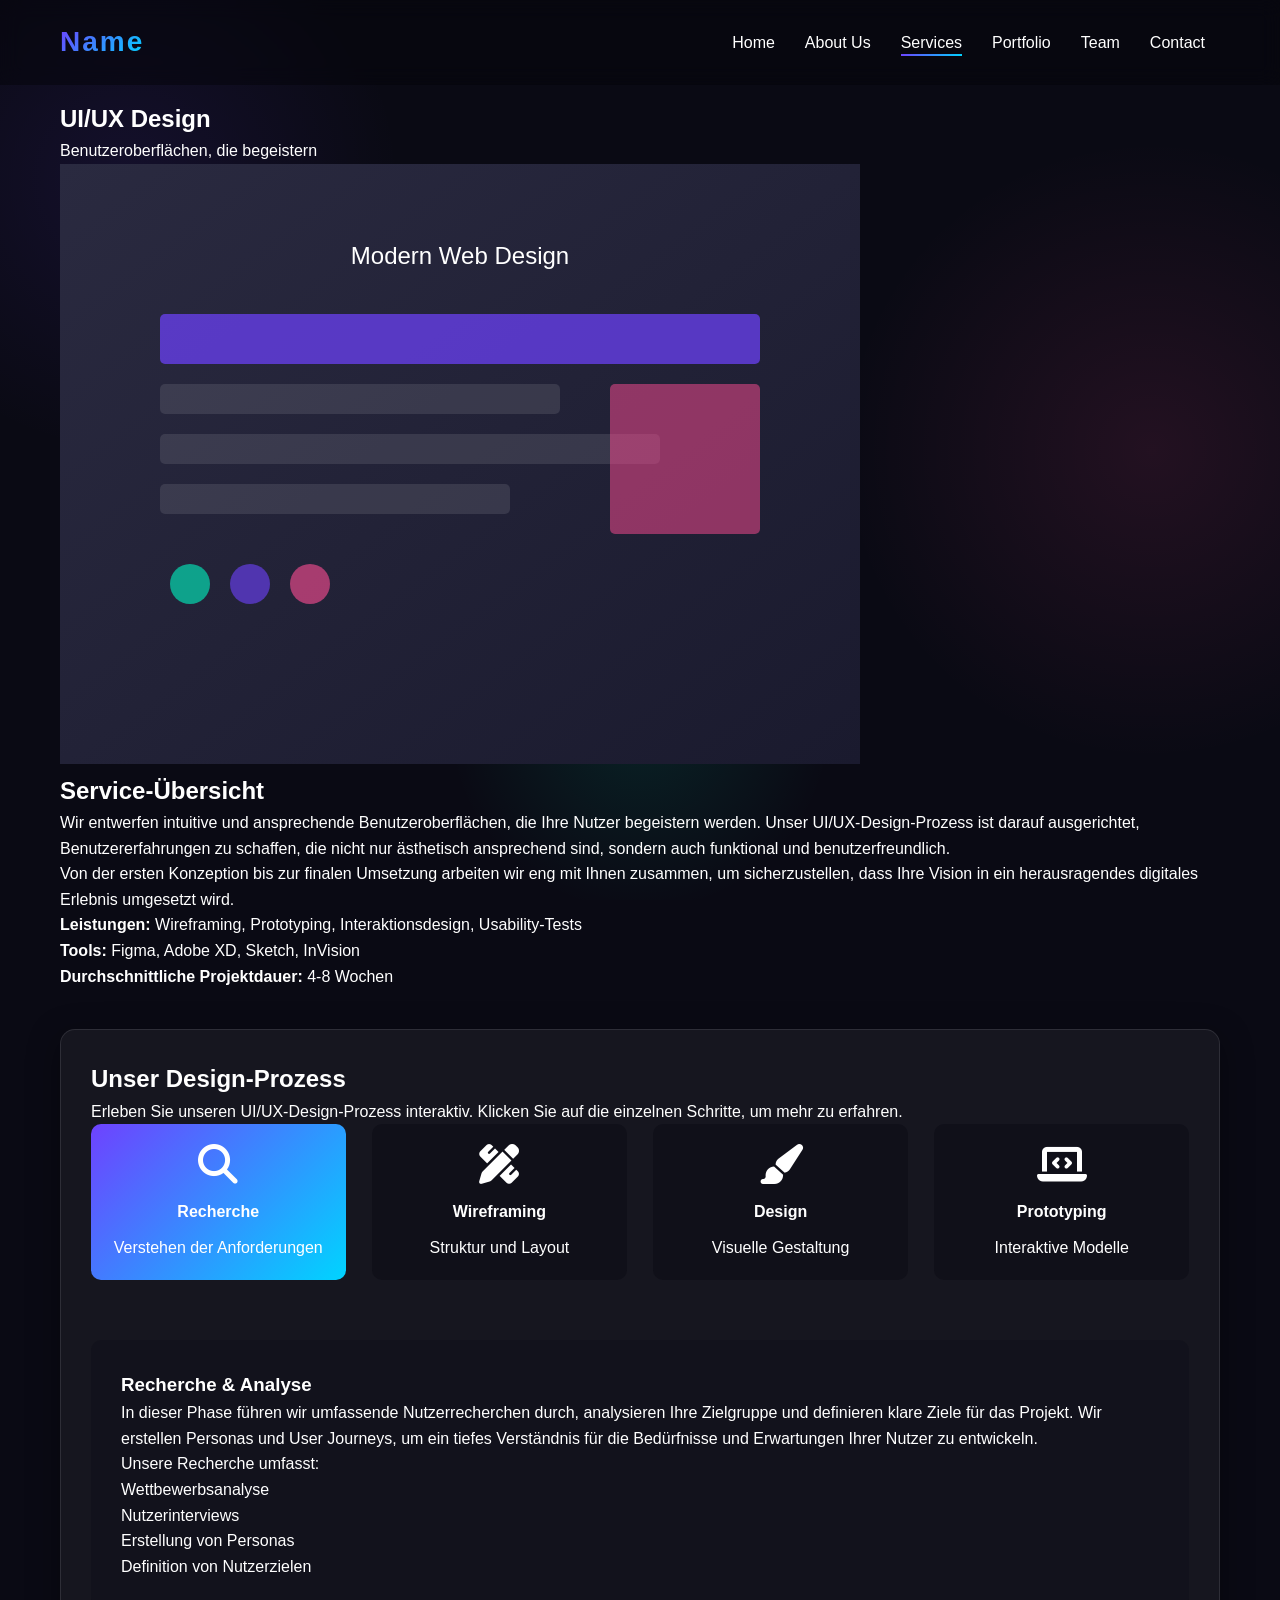
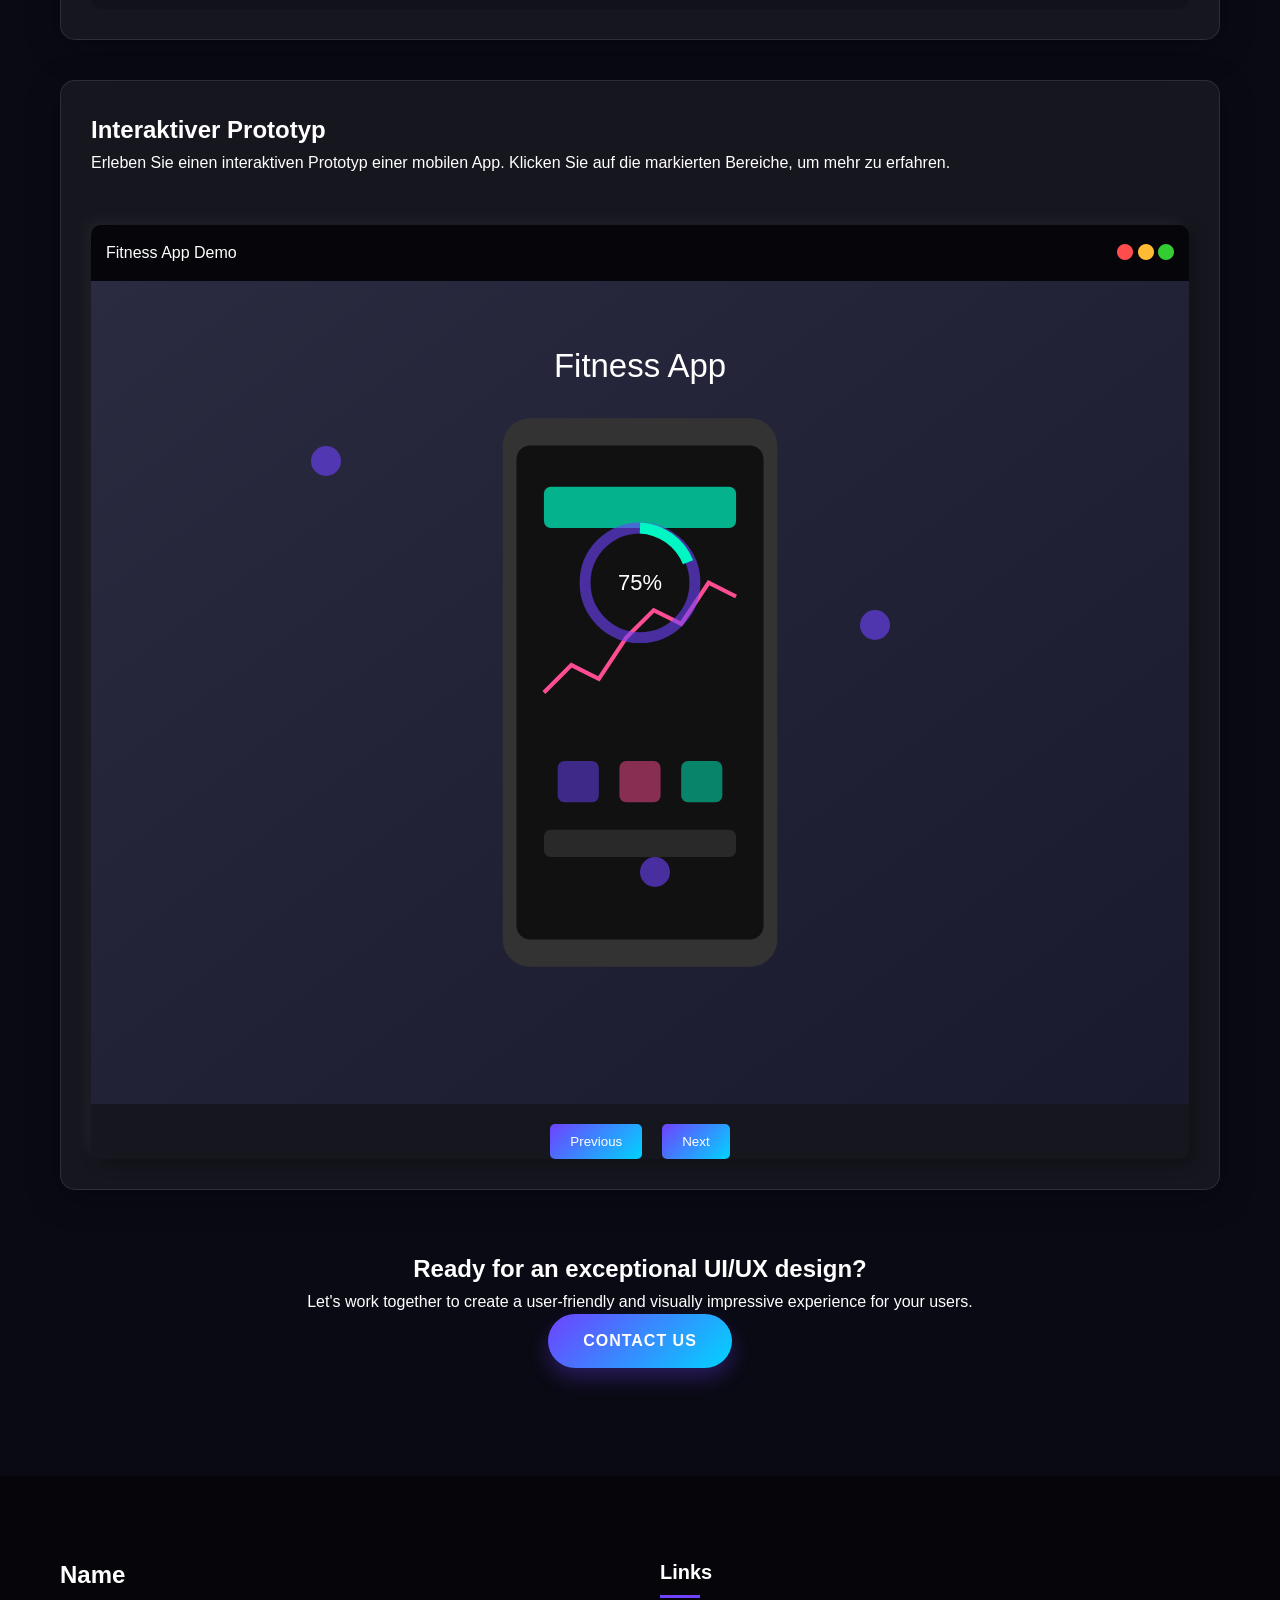
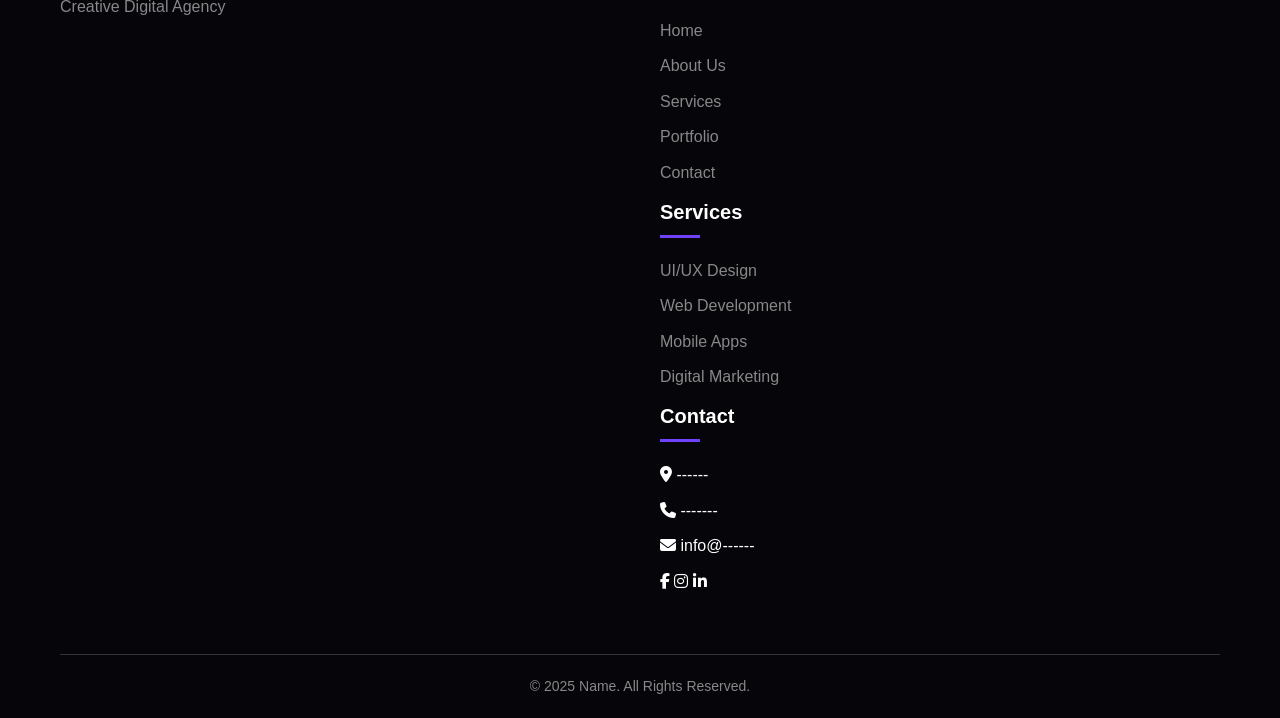
<file: services/ui-ux-design.html>
<!DOCTYPE html>
<html lang="de">
<head>
    <meta charset="UTF-8">
    <meta name="viewport" content="width=device-width, initial-scale=1.0">
    <title>UI/UX Design - Creative Agency</title>
    <link rel="stylesheet" href="../css/style.css">
    <link rel="stylesheet" href="https://cdnjs.cloudflare.com/ajax/libs/font-awesome/6.4.0/css/all.min.css">
    <style>
        /* Service-spezifische Stile */
        .service-demo {
            margin-top: 40px;
            background: var(--glass-bg);
            border-radius: 15px;
            padding: 30px;
            border: 1px solid var(--glass-border);
            box-shadow: var(--glass-shadow);
        }

        .design-process {
            display: flex;
            flex-wrap: wrap;
            justify-content: space-between;
            margin-bottom: 40px;
        }

        .process-step {
            flex-basis: calc(25% - 20px);
            text-align: center;
            padding: 20px;
            background: rgba(10, 10, 20, 0.5);
            border-radius: 10px;
            margin-bottom: 20px;
            transition: var(--transition);
            cursor: pointer;
            position: relative;
        }

        .process-step:hover {
            transform: translateY(-5px);
            box-shadow: 0 10px 20px rgba(0, 0, 0, 0.2);
        }

        .process-step.active {
            background: var(--primary-gradient);
        }

        .process-step i {
            font-size: 2.5rem;
            margin-bottom: 15px;
            display: block;
        }

        .process-step h4 {
            margin-bottom: 10px;
        }

        .process-content {
            display: none;
            padding: 30px;
            background: rgba(10, 10, 20, 0.3);
            border-radius: 10px;
            margin-top: 20px;
        }

        .process-content.active {
            display: block;
            animation: fadeIn 0.5s ease-in-out;
        }

        .interactive-prototype {
            margin-top: 50px;
            border-radius: 10px;
            overflow: hidden;
            box-shadow: var(--neo-shadow);
        }

        .prototype-header {
            background: var(--darker-color);
            padding: 15px;
            display: flex;
            justify-content: space-between;
            align-items: center;
        }

        .prototype-screen {
            background: #fff;
            min-height: 400px;
            position: relative;
            overflow: hidden;
        }

        .prototype-screen img {
            width: 100%;
            height: auto;
            display: block;
        }

        .prototype-overlay {
            position: absolute;
            top: 0;
            left: 0;
            width: 100%;
            height: 100%;
            background: rgba(0, 0, 0, 0.7);
            display: flex;
            flex-direction: column;
            justify-content: center;
            align-items: center;
            color: white;
            text-align: center;
            padding: 20px;
        }

        .prototype-overlay h3 {
            margin-bottom: 20px;
            font-size: 24px;
        }

        .hotspot {
            position: absolute;
            width: 30px;
            height: 30px;
            border-radius: 50%;
            background: rgba(110, 66, 255, 0.6);
            cursor: pointer;
            animation: pulse 2s infinite;
            z-index: 10;
        }

        .hotspot-tooltip {
            position: absolute;
            background: var(--dark-color);
            color: white;
            padding: 10px 15px;
            border-radius: 5px;
            font-size: 14px;
            width: 200px;
            display: none;
            z-index: 20;
            box-shadow: 0 5px 15px rgba(0, 0, 0, 0.3);
        }

        .hotspot:hover .hotspot-tooltip {
            display: block;
        }

        .prototype-nav {
            display: flex;
            justify-content: center;
            margin-top: 20px;
        }

        .prototype-nav button {
            background: var(--primary-gradient);
            color: white;
            border: none;
            padding: 10px 20px;
            margin: 0 10px;
            border-radius: 5px;
            cursor: pointer;
            transition: var(--transition);
        }

        .prototype-nav button:hover {
            transform: translateY(-3px);
            box-shadow: 0 5px 15px rgba(110, 66, 255, 0.4);
        }

        .cta-container {
            text-align: center;
            margin-top: 60px;
        }

        @keyframes fadeIn {
            from { opacity: 0; }
            to { opacity: 1; }
        }

        @keyframes pulse {
            0% {
                transform: scale(0.95);
                box-shadow: 0 0 0 0 rgba(110, 66, 255, 0.7);
            }
            70% {
                transform: scale(1);
                box-shadow: 0 0 0 10px rgba(110, 66, 255, 0);
            }
            100% {
                transform: scale(0.95);
                box-shadow: 0 0 0 0 rgba(110, 66, 255, 0);
            }
        }

        @media (max-width: 768px) {
            .process-step {
                flex-basis: calc(50% - 15px);
            }
        }

        @media (max-width: 576px) {
            .process-step {
                flex-basis: 100%;
            }
        }
    </style>
</head>
<body>
    <!-- Header & Navigation -->
    <header>
        <div class="container">
            <div class="logo">
                <a href="../index.html">Name</a>
            </div>
            <nav>
                <ul class="main-menu">
                    <li><a href="../index.html#home">Home</a></li>
                    <li><a href="../index.html#about">About Us</a></li>
                    <li><a href="../index.html#services" class="active">Services</a></li>
                    <li><a href="../index.html#portfolio">Portfolio</a></li>
                    <li><a href="../index.html#team">Team</a></li>
                    <li><a href="../index.html#contact">Contact</a></li>
                </ul>
                <div class="menu-toggle">
                    <span></span>
                    <span></span>
                    <span></span>
                </div>
            </nav>
        </div>
    </header>

    <!-- Service Details Section -->
    <section class="project-details">
        <div class="container">
            <div class="project-header">
                <h1>UI/UX Design</h1>
                <p>Benutzeroberflächen, die begeistern</p>
            </div>
            <div class="project-content">
                <div class="project-image">
                    <img src="../images/portfolio-1.jpg.svg" alt="UI/UX Design Service">
                </div>
                <div class="project-info">
                    <h2>Service-Übersicht</h2>
                    <p>Wir entwerfen intuitive und ansprechende Benutzeroberflächen, die Ihre Nutzer begeistern werden. Unser UI/UX-Design-Prozess ist darauf ausgerichtet, Benutzererfahrungen zu schaffen, die nicht nur ästhetisch ansprechend sind, sondern auch funktional und benutzerfreundlich.</p>
                    <p>Von der ersten Konzeption bis zur finalen Umsetzung arbeiten wir eng mit Ihnen zusammen, um sicherzustellen, dass Ihre Vision in ein herausragendes digitales Erlebnis umgesetzt wird.</p>
                    
                    <div class="project-meta">
                        <div class="meta-item">
                            <strong>Leistungen:</strong> Wireframing, Prototyping, Interaktionsdesign, Usability-Tests
                        </div>
                        <div class="meta-item">
                            <strong>Tools:</strong> Figma, Adobe XD, Sketch, InVision
                        </div>
                        <div class="meta-item">
                            <strong>Durchschnittliche Projektdauer:</strong> 4-8 Wochen
                        </div>
                    </div>
                </div>
            </div>

            <!-- Interactive Demo Section -->
            <div class="service-demo">
                <h2>Unser Design-Prozess</h2>
                <p>Erleben Sie unseren UI/UX-Design-Prozess interaktiv. Klicken Sie auf die einzelnen Schritte, um mehr zu erfahren.</p>
                
                <div class="design-process">
                    <div class="process-step active" data-step="research">
                        <i class="fas fa-search"></i>
                        <h4>Recherche</h4>
                        <p>Verstehen der Anforderungen</p>
                    </div>
                    <div class="process-step" data-step="wireframing">
                        <i class="fas fa-pencil-ruler"></i>
                        <h4>Wireframing</h4>
                        <p>Struktur und Layout</p>
                    </div>
                    <div class="process-step" data-step="design">
                        <i class="fas fa-paint-brush"></i>
                        <h4>Design</h4>
                        <p>Visuelle Gestaltung</p>
                    </div>
                    <div class="process-step" data-step="prototype">
                        <i class="fas fa-laptop-code"></i>
                        <h4>Prototyping</h4>
                        <p>Interaktive Modelle</p>
                    </div>
                </div>

                <div class="process-content active" id="research-content">
                    <h3>Recherche & Analyse</h3>
                    <p>In dieser Phase führen wir umfassende Nutzerrecherchen durch, analysieren Ihre Zielgruppe und definieren klare Ziele für das Projekt. Wir erstellen Personas und User Journeys, um ein tiefes Verständnis für die Bedürfnisse und Erwartungen Ihrer Nutzer zu entwickeln.</p>
                    <p>Unsere Recherche umfasst:</p>
                    <ul>
                        <li>Wettbewerbsanalyse</li>
                        <li>Nutzerinterviews</li>
                        <li>Erstellung von Personas</li>
                        <li>Definition von Nutzerzielen</li>
                    </ul>
                </div>

                <div class="process-content" id="wireframing-content">
                    <h3>Wireframing & Information Architecture</h3>
                    <p>Basierend auf unseren Rechercheergebnissen erstellen wir Wireframes, die die Struktur und den Informationsfluss Ihrer Anwendung oder Website darstellen. Diese Wireframes dienen als Grundlage für das visuelle Design und helfen dabei, die Benutzerführung zu optimieren.</p>
                    <p>In dieser Phase definieren wir:</p>
                    <ul>
                        <li>Seitenstruktur und Navigation</li>
                        <li>Informationshierarchie</li>
                        <li>Funktionale Elemente</li>
                        <li>Benutzerflüsse</li>
                    </ul>
                </div>

                <div class="process-content" id="design-content">
                    <h3>Visuelles Design</h3>
                    <p>Jetzt bringen wir Farbe und Leben in die Wireframes. Wir entwickeln ein visuelles Design, das Ihre Markenidentität widerspiegelt und gleichzeitig moderne Design-Prinzipien berücksichtigt. Unser Ziel ist es, ein ästhetisch ansprechendes und konsistentes Erscheinungsbild zu schaffen.</p>
                    <p>Unser Design-Prozess umfasst:</p>
                    <ul>
                        <li>Farbschema und Typografie</li>
                        <li>UI-Elemente und Komponenten</li>
                        <li>Responsive Design für alle Geräte</li>
                        <li>Design-System für Konsistenz</li>
                    </ul>
                </div>

                <div class="process-content" id="prototype-content">
                    <h3>Interaktives Prototyping</h3>
                    <p>Mit interaktiven Prototypen können Sie die Benutzeroberfläche erleben, bevor sie entwickelt wird. Diese Prototypen ermöglichen es uns, das Design zu testen, Feedback zu sammeln und Anpassungen vorzunehmen, um die bestmögliche Benutzererfahrung zu gewährleisten.</p>
                    <p>Vorteile unserer Prototypen:</p>
                    <ul>
                        <li>Realistische Interaktionen</li>
                        <li>Frühzeitiges Nutzerfeedback</li>
                        <li>Identifikation von Usability-Problemen</li>
                        <li>Klare Vorgaben für die Entwicklung</li>
                    </ul>
                </div>
            </div>

            <!-- Interactive Prototype Demo -->
            <div class="service-demo">
                <h2>Interaktiver Prototyp</h2>
                <p>Erleben Sie einen interaktiven Prototyp einer mobilen App. Klicken Sie auf die markierten Bereiche, um mehr zu erfahren.</p>

                <div class="interactive-prototype">
                    <div class="prototype-header">
                        <div class="prototype-title">Fitness App Demo</div>
                        <div class="prototype-controls">
                            <i class="fas fa-circle" style="color: #ff4d4d;"></i>
                            <i class="fas fa-circle" style="color: #ffbb33;"></i>
                            <i class="fas fa-circle" style="color: #33cc33;"></i>
                        </div>
                    </div>
                    <div class="prototype-screen" id="screen1">
                        <img src="../images/portfolio-5.jpg.svg" alt="App Prototype Screen">
                        
                        <!-- Interactive Hotspots -->
                        <div class="hotspot" style="top: 20%; left: 20%;">
                            <div class="hotspot-tooltip" style="top: 40px; left: -80px;">
                                <strong>User-friendly Navigation</strong><br>
                                Intuitive menu guidance for quick access to all functions.
                            </div>
                        </div>
                        
                        <div class="hotspot" style="top: 40%; left: 70%;">
                            <div class="hotspot-tooltip" style="top: 40px; left: -180px;">
                                <strong>Personalized Content</strong><br>
                                Dynamic display based on user behavior and preferences.
                            </div>
                        </div>
                        
                        <div class="hotspot" style="top: 70%; left: 50%;">
                            <div class="hotspot-tooltip" style="top: -120px; left: -100px;">
                                <strong>Call-to-Action</strong><br>
                                Strategically placed buttons for optimal conversion rates.
                            </div>
                        </div>
                    </div>
                    <div class="prototype-nav">
                        <button id="prev-screen" disabled>Previous</button>
                        <button id="next-screen">Next</button>
                    </div>
                </div>
            </div>

            <!-- Call to Action -->
            <div class="cta-container">
                <h2>Ready for an exceptional UI/UX design?</h2>
                <p>Let's work together to create a user-friendly and visually impressive experience for your users.</p>
                <a href="../index.html#contact" class="btn btn-primary">Contact Us</a>
            </div>
        </div>
    </section>

    <!-- Footer -->
    <footer>
        <div class="container">
            <div class="footer-content">
                <div class="footer-logo">
                    <h2>Name</h2>
                    <p>Creative Digital Agency</p>
                </div>
                <div class="footer-links">
                    <div class="footer-links-column">
                        <h3>Links</h3>
                        <ul>
                            <li><a href="../index.html#home">Home</a></li>
                            <li><a href="../index.html#about">About Us</a></li>
                            <li><a href="../index.html#services">Services</a></li>
                            <li><a href="../index.html#portfolio">Portfolio</a></li>
                            <li><a href="../index.html#contact">Contact</a></li>
                        </ul>
                    </div>
                    <div class="footer-links-column">
                        <h3>Services</h3>
                        <ul>
                            <li><a href="ui-ux-design.html">UI/UX Design</a></li>
                            <li><a href="web-development.html">Web Development</a></li>
                            <li><a href="mobile-apps.html">Mobile Apps</a></li>
                            <li><a href="digital-marketing.html">Digital Marketing</a></li>
                        </ul>
                    </div>
                    <div class="footer-links-column">
                        <h3>Contact</h3>
                        <ul class="footer-contact-info">
                            <li><i class="fas fa-map-marker-alt"></i> ------</li>
                            <li><i class="fas fa-phone"></i> -------</li>
                            <li><i class="fas fa-envelope"></i> info@------</li>
                        </ul>
                        <div class="footer-social">
                            <a href="#"><i class="fab fa-facebook-f"></i></a>
                            <a href="#"><i class="fab fa-instagram"></i></a>
                            <a href="#"><i class="fab fa-linkedin-in"></i></a>
                        </div>
                    </div>
                </div>
            </div>
            <div class="footer-bottom">
                <p>&copy; 2025 Name. All Rights Reserved.</p>
            </div>
        </div>
    </footer>

    <!-- Back to Top Button -->
    <a href="#" class="back-to-top"><i class="fas fa-arrow-up"></i></a>

    <script src="../js/main.js"></script>
    <script>
        document.addEventListener('DOMContentLoaded', function() {
            // Process Steps Interaction
            const processSteps = document.querySelectorAll('.process-step');
            const processContents = document.querySelectorAll('.process-content');
            
            processSteps.forEach(step => {
                step.addEventListener('click', function() {
                    // Remove active class from all steps and contents
                    processSteps.forEach(s => s.classList.remove('active'));
                    processContents.forEach(c => c.classList.remove('active'));
                    
                    // Add active class to clicked step
                    this.classList.add('active');
                    
                    // Show corresponding content
                    const stepId = this.getAttribute('data-step');
                    document.getElementById(`${stepId}-content`).classList.add('active');
                });
            });

            // Prototype Screen Navigation
            const screen1 = document.getElementById('screen1');
            const prevBtn = document.getElementById('prev-screen');
            const nextBtn = document.getElementById('next-screen');
            let currentScreen = 1;
            const totalScreens = 3; // Anzahl der verfügbaren Screens

            // Funktion zum Wechseln des Screens
            function changeScreen(direction) {
                if (direction === 'next' && currentScreen < totalScreens) {
                    currentScreen++;
                } else if (direction === 'prev' && currentScreen > 1) {
                    currentScreen--;
                }

                // Aktualisiere Buttons basierend auf aktuellem Screen
                prevBtn.disabled = currentScreen === 1;
                nextBtn.disabled = currentScreen === totalScreens;

                // Hier würden wir normalerweise den Screen wechseln
                // Für dieses Demo simulieren wir einen Screenwechsel durch Änderung des Overlay-Textes
                if (currentScreen === 1) {
                    // Screen 1 ist bereits sichtbar
                    if (screen1.querySelector('.prototype-overlay')) {
                        screen1.querySelector('.prototype-overlay').remove();
                    }
                } else if (currentScreen === 2) {
                    // Zeige Screen 2 (simuliert durch Overlay)
                    if (screen1.querySelector('.prototype-overlay')) {
                        screen1.querySelector('.prototype-overlay').remove();
                    }
                    const overlay = document.createElement('div');
                    overlay.className = 'prototype-overlay';
                    overlay.innerHTML = `
                        <h3>Trainingsplan-Ansicht</h3>
                        <p>Personalisierte Trainingspläne basierend auf den Zielen und dem Fitnesslevel des Benutzers.</p>
                        <p>Klicken Sie auf "Weiter", um die nächste Ansicht zu sehen.</p>
                    `;
                    screen1.appendChild(overlay);
                } else if (currentScreen === 3) {
                    // Zeige Screen 3 (simuliert durch Overlay)
                    if (screen1.querySelector('.prototype-overlay')) {
                        screen1.querySelector('.prototype-overlay').remove();
                    }
                    const overlay = document.createElement('div');
                    overlay.className = 'prototype-overlay';
                    overlay.innerHTML = `
                        <h3>Fortschritts-Tracking</h3>
                        <p>Visualisierung der Trainingsfortschritte mit interaktiven Grafiken und Statistiken.</p>
                        <p>Dies ist die letzte Ansicht unseres Demo-Prototyps.</p>
                    `;
                    screen1.appendChild(overlay);
                }
            }

            // Event-Listener für die Buttons
            nextBtn.addEventListener('click', function() {
                changeScreen('next');
            });

            prevBtn.addEventListener('click', function() {
                changeScreen('prev');
            });

            // Kontaktformular-Handling
            const contactForm = document.getElementById('contactForm');
            if (contactForm) {
                contactForm.addEventListener('submit', function(e) {
                    e.preventDefault();
                    alert('Vielen Dank für Ihre Nachricht! Wir werden uns in Kürze bei Ihnen melden.');
                    contactForm.reset();
                });
            }
        });
    </script>
</body>
</html>
</file>
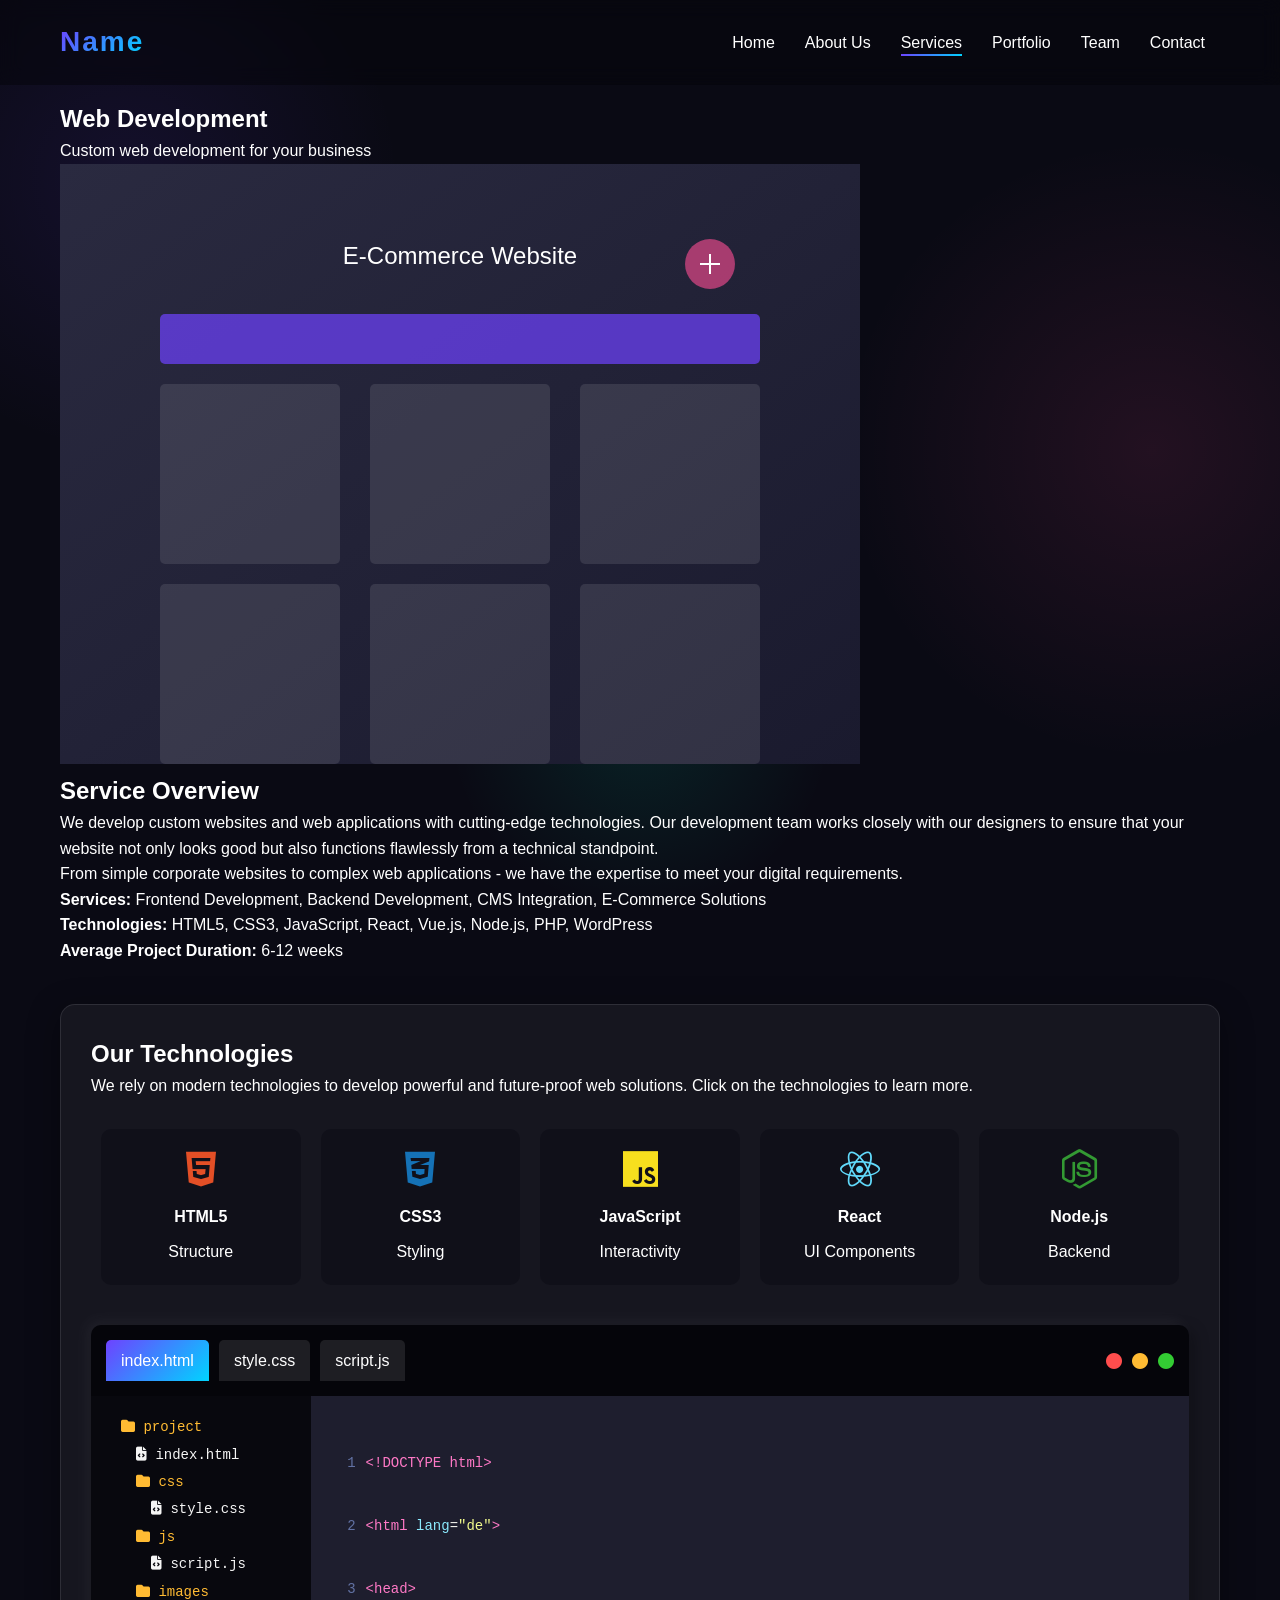
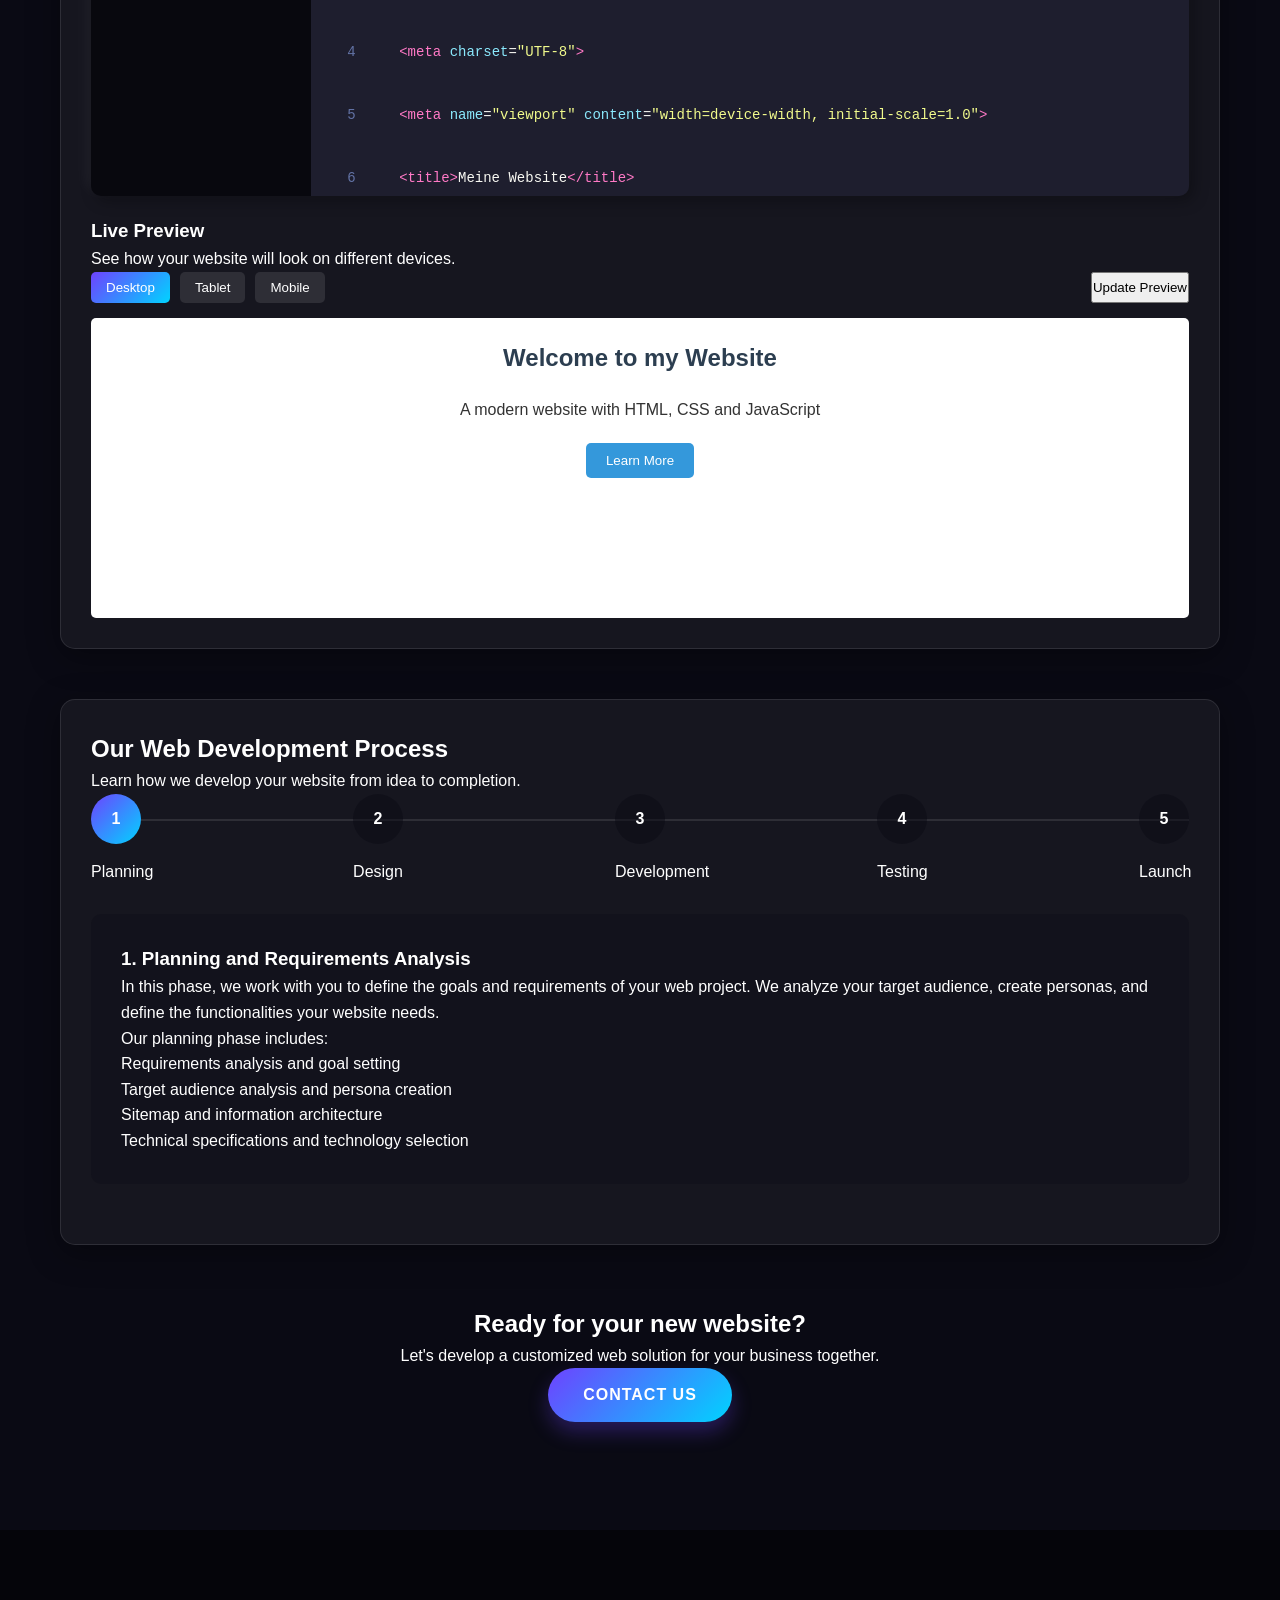
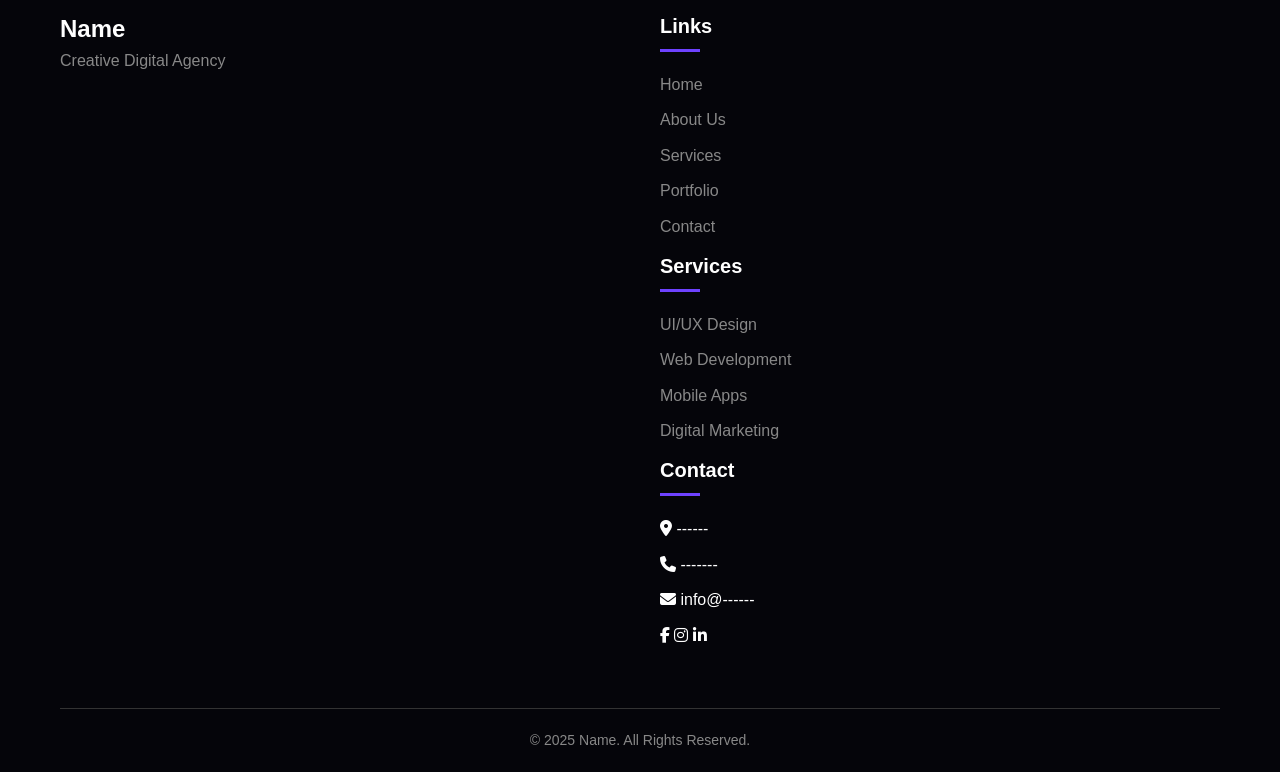
<file: services/web-development.html>
<!DOCTYPE html>
<html lang="de">
<head>
    <meta charset="UTF-8">
    <meta name="viewport" content="width=device-width, initial-scale=1.0">
    <title>Web Development - Creative Agency</title>
    <link rel="stylesheet" href="../css/style.css">
    <link rel="stylesheet" href="https://cdnjs.cloudflare.com/ajax/libs/font-awesome/6.4.0/css/all.min.css">
    <style>
        /* Service-spezifische Stile */
        .service-demo {
            margin-top: 40px;
            background: var(--glass-bg);
            border-radius: 15px;
            padding: 30px;
            border: 1px solid var(--glass-border);
            box-shadow: var(--glass-shadow);
        }

        .tech-stack {
            display: flex;
            flex-wrap: wrap;
            justify-content: center;
            gap: 20px;
            margin: 30px 0;
        }

        .tech-item {
            flex-basis: calc(20% - 20px);
            text-align: center;
            padding: 20px;
            background: rgba(10, 10, 20, 0.5);
            border-radius: 10px;
            transition: var(--transition);
            cursor: pointer;
        }

        .tech-item:hover {
            transform: translateY(-5px);
            box-shadow: 0 10px 20px rgba(0, 0, 0, 0.2);
            background: rgba(110, 66, 255, 0.1);
        }

        .tech-item i {
            font-size: 2.5rem;
            margin-bottom: 15px;
            display: block;
        }

        .tech-item h4 {
            margin-bottom: 10px;
        }

        .code-editor {
            margin-top: 40px;
            border-radius: 10px;
            overflow: hidden;
            box-shadow: var(--neo-shadow);
        }

        .editor-header {
            background: var(--darker-color);
            padding: 15px;
            display: flex;
            justify-content: space-between;
            align-items: center;
        }

        .editor-tabs {
            display: flex;
            gap: 10px;
        }

        .editor-tab {
            padding: 8px 15px;
            background: rgba(255, 255, 255, 0.1);
            border-radius: 5px 5px 0 0;
            cursor: pointer;
            transition: var(--transition);
        }

        .editor-tab.active {
            background: var(--primary-gradient);
        }

        .editor-controls {
            display: flex;
            gap: 10px;
        }

        .editor-controls i {
            color: var(--gray-color);
            cursor: pointer;
        }

        .editor-content {
            display: flex;
            height: 400px;
        }

        .editor-sidebar {
            width: 20%;
            background: rgba(5, 5, 10, 0.8);
            padding: 15px;
            overflow-y: auto;
        }

        .file-tree {
            font-family: monospace;
            font-size: 14px;
            color: var(--gray-color);
        }

        .file-tree ul {
            padding-left: 15px;
        }

        .file-tree li {
            margin: 5px 0;
            cursor: pointer;
            transition: var(--transition);
        }

        .file-tree li:hover {
            color: var(--primary-color);
        }

        .file-tree .folder {
            color: #ffbb33;
        }

        .file-tree .file {
            color: #f5f5f5;
        }

        .editor-main {
            width: 80%;
            background: #1e1e2e;
            padding: 15px;
            overflow-y: auto;
            position: relative;
        }

        .code-area {
            font-family: monospace;
            font-size: 14px;
            line-height: 1.5;
            color: #f8f8f2;
            white-space: pre;
            counter-reset: line;
        }

        .code-area .line {
            display: flex;
        }

        .code-area .line:before {
            counter-increment: line;
            content: counter(line);
            display: inline-block;
            width: 30px;
            text-align: right;
            padding-right: 10px;
            color: #6272a4;
            user-select: none;
        }

        .code-area .keyword {
            color: #ff79c6;
        }

        .code-area .string {
            color: #f1fa8c;
        }

        .code-area .function {
            color: #50fa7b;
        }

        .code-area .comment {
            color: #6272a4;
        }

        .code-area .property {
            color: #8be9fd;
        }

        .code-area .selector {
            color: #bd93f9;
        }

        .preview-area {
            display: none;
            background: white;
            color: black;
            height: 100%;
            overflow-y: auto;
            padding: 20px;
        }

        .preview-area.active {
            display: block;
        }

        .live-preview {
            margin-top: 20px;
        }

        .preview-controls {
            display: flex;
            justify-content: space-between;
            margin-bottom: 15px;
        }

        .preview-toggle {
            display: flex;
            gap: 10px;
        }

        .preview-toggle button {
            padding: 8px 15px;
            background: rgba(255, 255, 255, 0.1);
            border: none;
            border-radius: 5px;
            color: white;
            cursor: pointer;
            transition: var(--transition);
        }

        .preview-toggle button.active {
            background: var(--primary-gradient);
        }

        .preview-frame {
            width: 100%;
            height: 300px;
            border: 1px solid rgba(255, 255, 255, 0.1);
            border-radius: 5px;
            background: white;
            transition: var(--transition);
        }

        .preview-frame.mobile {
            width: 375px;
            height: 667px;
            margin: 0 auto;
        }

        .preview-frame.tablet {
            width: 768px;
            height: 1024px;
            margin: 0 auto;
        }

        .project-steps {
            margin-top: 50px;
        }

        .step-timeline {
            display: flex;
            justify-content: space-between;
            margin-bottom: 30px;
            position: relative;
        }

        .step-timeline:before {
            content: '';
            position: absolute;
            top: 25px;
            left: 0;
            width: 100%;
            height: 2px;
            background: rgba(255, 255, 255, 0.1);
            z-index: 1;
        }

        .timeline-step {
            position: relative;
            z-index: 2;
            text-align: center;
            width: 50px;
        }

        .step-number {
            width: 50px;
            height: 50px;
            border-radius: 50%;
            background: rgba(10, 10, 20, 0.5);
            display: flex;
            justify-content: center;
            align-items: center;
            margin: 0 auto 15px;
            font-weight: bold;
            transition: var(--transition);
        }

        .timeline-step.active .step-number {
            background: var(--primary-gradient);
        }

        .step-content {
            display: none;
            background: rgba(10, 10, 20, 0.3);
            border-radius: 10px;
            padding: 30px;
            margin-bottom: 30px;
        }

        .step-content.active {
            display: block;
            animation: fadeIn 0.5s ease-in-out;
        }

        .cta-container {
            text-align: center;
            margin-top: 60px;
        }

        @keyframes fadeIn {
            from { opacity: 0; }
            to { opacity: 1; }
        }

        @media (max-width: 992px) {
            .tech-item {
                flex-basis: calc(33.33% - 20px);
            }
            .editor-content {
                flex-direction: column;
                height: auto;
            }
            .editor-sidebar, .editor-main {
                width: 100%;
                height: 200px;
            }
        }

        @media (max-width: 768px) {
            .tech-item {
                flex-basis: calc(50% - 20px);
            }
            .preview-frame.tablet {
                width: 100%;
                height: 500px;
            }
        }

        @media (max-width: 576px) {
            .tech-item {
                flex-basis: 100%;
            }
            .preview-frame.mobile {
                width: 100%;
                height: 500px;
            }
        }
    </style>
</head>
<body>
    <!-- Header & Navigation -->
    <header>
        <div class="container">
            <div class="logo">
                <a href="../index.html">Name</a>
            </div>
            <nav>
                <ul class="main-menu">
                    <li><a href="../index.html#home">Home</a></li>
                    <li><a href="../index.html#about">About Us</a></li>
                    <li><a href="../index.html#services" class="active">Services</a></li>
                    <li><a href="../index.html#portfolio">Portfolio</a></li>
                    <li><a href="../index.html#team">Team</a></li>
                    <li><a href="../index.html#contact">Contact</a></li>
                </ul>
                <div class="menu-toggle">
                    <span></span>
                    <span></span>
                    <span></span>
                </div>
            </nav>
        </div>
    </header>

    <!-- Service Details Section -->
    <section class="project-details">
        <div class="container">
            <div class="project-header">
                <h1>Web Development</h1>
                <p>Custom web development for your business</p>
            </div>
            <div class="project-content">
                <div class="project-image">
                    <img src="../images/portfolio-4.jpg.svg" alt="Web Development Service">
                </div>
                <div class="project-info">
                    <h2>Service Overview</h2>
                    <p>We develop custom websites and web applications with cutting-edge technologies. Our development team works closely with our designers to ensure that your website not only looks good but also functions flawlessly from a technical standpoint.</p>
                    <p>From simple corporate websites to complex web applications - we have the expertise to meet your digital requirements.</p>
                    
                    <div class="project-meta">
                        <div class="meta-item">
                            <strong>Services:</strong> Frontend Development, Backend Development, CMS Integration, E-Commerce Solutions
                        </div>
                        <div class="meta-item">
                            <strong>Technologies:</strong> HTML5, CSS3, JavaScript, React, Vue.js, Node.js, PHP, WordPress
                        </div>
                        <div class="meta-item">
                            <strong>Average Project Duration:</strong> 6-12 weeks
                        </div>
                    </div>
                </div>
            </div>

            <!-- Technology Stack Section -->
            <div class="service-demo">
                <h2>Our Technologies</h2>
                <p>We rely on modern technologies to develop powerful and future-proof web solutions. Click on the technologies to learn more.</p>
                
                <div class="tech-stack">
                    <div class="tech-item" data-tech="html">
                        <i class="fab fa-html5" style="color: #e34f26;"></i>
                        <h4>HTML5</h4>
                        <p>Structure</p>
                    </div>
                    <div class="tech-item" data-tech="css">
                        <i class="fab fa-css3-alt" style="color: #1572b6;"></i>
                        <h4>CSS3</h4>
                        <p>Styling</p>
                    </div>
                    <div class="tech-item" data-tech="js">
                        <i class="fab fa-js" style="color: #f7df1e;"></i>
                        <h4>JavaScript</h4>
                        <p>Interactivity</p>
                    </div>
                    <div class="tech-item" data-tech="react">
                        <i class="fab fa-react" style="color: #61dafb;"></i>
                        <h4>React</h4>
                        <p>UI Components</p>
                    </div>
                    <div class="tech-item" data-tech="node">
                        <i class="fab fa-node-js" style="color: #339933;"></i>
                        <h4>Node.js</h4>
                        <p>Backend</p>
                    </div>
                </div>

                <!-- Interactive Code Editor Demo -->
                <div class="code-editor">
                    <div class="editor-header">
                        <div class="editor-tabs">
                            <div class="editor-tab active" data-tab="html">index.html</div>
                            <div class="editor-tab" data-tab="css">style.css</div>
                            <div class="editor-tab" data-tab="js">script.js</div>
                        </div>
                        <div class="editor-controls">
                            <i class="fas fa-circle" style="color: #ff4d4d;"></i>
                            <i class="fas fa-circle" style="color: #ffbb33;"></i>
                            <i class="fas fa-circle" style="color: #33cc33;"></i>
                        </div>
                    </div>
                    <div class="editor-content">
                        <div class="editor-sidebar">
                            <div class="file-tree">
                                <ul>
                                    <li><span class="folder"><i class="fas fa-folder"></i> project</span>
                                        <ul>
                                            <li><span class="file"><i class="fas fa-file-code"></i> index.html</span></li>
                                            <li><span class="folder"><i class="fas fa-folder"></i> css</span>
                                                <ul>
                                                    <li><span class="file"><i class="fas fa-file-code"></i> style.css</span></li>
                                                </ul>
                                            </li>
                                            <li><span class="folder"><i class="fas fa-folder"></i> js</span>
                                                <ul>
                                                    <li><span class="file"><i class="fas fa-file-code"></i> script.js</span></li>
                                                </ul>
                                            </li>
                                            <li><span class="folder"><i class="fas fa-folder"></i> images</span></li>
                                        </ul>
                                    </li>
                                </ul>
                            </div>
                        </div>
                        <div class="editor-main">
                            <div class="code-area active" id="html-code">
                                <div class="line"><span><span class="keyword">&lt;!DOCTYPE html&gt;</span></span></div>
                                <div class="line"><span><span class="keyword">&lt;html</span> <span class="property">lang</span>=<span class="string">"de"</span><span class="keyword">&gt;</span></span></div>
                                <div class="line"><span><span class="keyword">&lt;head&gt;</span></span></div>
                                <div class="line"><span>    <span class="keyword">&lt;meta</span> <span class="property">charset</span>=<span class="string">"UTF-8"</span><span class="keyword">&gt;</span></span></div>
                                <div class="line"><span>    <span class="keyword">&lt;meta</span> <span class="property">name</span>=<span class="string">"viewport"</span> <span class="property">content</span>=<span class="string">"width=device-width, initial-scale=1.0"</span><span class="keyword">&gt;</span></span></div>
                                <div class="line"><span>    <span class="keyword">&lt;title&gt;</span>Meine Website<span class="keyword">&lt;/title&gt;</span></span></div>
                                <div class="line"><span>    <span class="keyword">&lt;link</span> <span class="property">rel</span>=<span class="string">"stylesheet"</span> <span class="property">href</span>=<span class="string">"css/style.css"</span><span class="keyword">&gt;</span></span></div>
                                <div class="line"><span><span class="keyword">&lt;/head&gt;</span></span></div>
                                <div class="line"><span><span class="keyword">&lt;body&gt;</span></span></div>
                                <div class="line"><span>    <span class="keyword">&lt;header&gt;</span></span></div>
                                <div class="line"><span>        <span class="keyword">&lt;nav&gt;</span></span></div>
                                <div class="line"><span>            <span class="keyword">&lt;div</span> <span class="property">class</span>=<span class="string">"logo"</span><span class="keyword">&gt;</span>Meine Website<span class="keyword">&lt;/div&gt;</span></span></div>
                                <div class="line"><span>            <span class="keyword">&lt;ul&gt;</span></span></div>
                                <div class="line"><span>                <span class="keyword">&lt;li&gt;&lt;a</span> <span class="property">href</span>=<span class="string">"#"</span><span class="keyword">&gt;</span>Home<span class="keyword">&lt;/a&gt;&lt;/li&gt;</span></span></div>
                                <div class="line"><span>                <span class="keyword">&lt;li&gt;&lt;a</span> <span class="property">href</span>=<span class="string">"#about"</span><span class="keyword">&gt;</span>Über uns<span class="keyword">&lt;/a&gt;&lt;/li&gt;</span></span></div>
                                <div class="line"><span>                <span class="keyword">&lt;li&gt;&lt;a</span> <span class="property">href</span>=<span class="string">"#services"</span><span class="keyword">&gt;</span>Leistungen<span class="keyword">&lt;/a&gt;&lt;/li&gt;</span></span></div>
                                <div class="line"><span>                <span class="keyword">&lt;li&gt;&lt;a</span> <span class="property">href</span>=<span class="string">"#contact"</span><span class="keyword">&gt;</span>Kontakt<span class="keyword">&lt;/a&gt;&lt;/li&gt;</span></span></div>
                                <div class="line"><span>            <span class="keyword">&lt;/ul&gt;</span></span></div>
                                <div class="line"><span>        <span class="keyword">&lt;/nav&gt;</span></span></div>
                                <div class="line"><span>    <span class="keyword">&lt;/header&gt;</span></span></div>
                                <div class="line"><span>    </span></div>
                                <div class="line"><span>    <span class="keyword">&lt;main&gt;</span></span></div>
                                <div class="line"><span>        <span class="keyword">&lt;section</span> <span class="property">id</span>=<span class="string">"hero"</span><span class="keyword">&gt;</span></span></div>
                                <div class="line"><span>            <span class="keyword">&lt;h1&gt;</span>Willkommen auf meiner Website<span class="keyword">&lt;/h1&gt;</span></span></div>
                                <div class="line"><span>            <span class="keyword">&lt;p&gt;</span>Eine moderne Webseite mit HTML, CSS und JavaScript<span class="keyword">&lt;/p&gt;</span></span></div>
                                <div class="line"><span>            <span class="keyword">&lt;button</span> <span class="property">id</span>=<span class="string">"cta-button"</span><span class="keyword">&gt;</span>Mehr erfahren<span class="keyword">&lt;/button&gt;</span></span></div>
                                <div class="line"><span>        <span class="keyword">&lt;/section&gt;</span></span></div>
                                <div class="line"><span>    <span class="keyword">&lt;/main&gt;</span></span></div>
                                <div class="line"><span>    </span></div>
                                <div class="line"><span>    <span class="keyword">&lt;script</span> <span class="property">src</span>=<span class="string">"js/script.js"</span><span class="keyword">&gt;&lt;/script&gt;</span></span></div>
                                <div class="line"><span><span class="keyword">&lt;/body&gt;</span></span></div>
                                <div class="line"><span><span class="keyword">&lt;/html&gt;</span></span></div>
                            </div>
                            <div class="code-area" id="css-code">
                                <div class="line"><span><span class="comment">/* Grundlegende Stile */</span></span></div>
                                <div class="line"><span><span class="selector">*</span> {</span></div>
                                <div class="line"><span>    <span class="property">margin</span>: <span class="keyword">0</span>;</span></div>
                                <div class="line"><span>    <span class="property">padding</span>: <span class="keyword">0</span>;</span></div>
                                <div class="line"><span>    <span class="property">box-sizing</span>: <span class="keyword">border-box</span>;</span></div>
                                <div class="line"><span>}</span></div>
                                <div class="line"><span></span></div>
                                <div class="line"><span><span class="selector">body</span> {</span></div>
                                <div class="line"><span>    <span class="property">font-family</span>: <span class="string">'Arial'</span>, <span class="keyword">sans-serif</span>;</span></div>
                                <div class="line"><span>    <span class="property">line-height</span>: <span class="keyword">1.6</span>;</span></div>
                                <div class="line"><span>    <span class="property">color</span>: <span class="keyword">#333</span>;</span></div>
                                <div class="line"><span>}</span></div>
                                <div class="line"><span></span></div>
                                <div class="line"><span><span class="comment">/* Header und Navigation */</span></span></div>
                                <div class="line"><span><span class="selector">header</span> {</span></div>
                                <div class="line"><span>    <span class="property">background</span>: <span class="keyword">#2c3e50</span>;</span></div>
                                <div class="line"><span>    <span class="property">color</span>: <span class="keyword">white</span>;</span></div>
                                <div class="line"><span>    <span class="property">padding</span>: <span class="keyword">1rem</span>;</span></div>
                                <div class="line"><span>}</span></div>
                                <div class="line"><span></span></div>
                                <div class="line"><span><span class="selector">nav</span> {</span></div>
                                <div class="line"><span>    <span class="property">display</span>: <span class="keyword">flex</span>;</span></div>
                                <div class="line"><span>    <span class="property">justify-content</span>: <span class="keyword">space-between</span>;</span></div>
                                <div class="line"><span>    <span class="property">align-items</span>: <span class="keyword">center</span>;</span></div>
                                <div class="line"><span>    <span class="property">max-width</span>: <span class="keyword">1200px</span>;</span></div>
                                <div class="line"><span>    <span class="property">margin</span>: <span class="keyword">0 auto</span>;</span></div>
                                <div class="line"><span>}</span></div>
                                <div class="line"><span></span></div>
                                <div class="line"><span><span class="selector">nav ul</span> {</span></div>
                                <div class="line"><span>    <span class="property">display</span>: <span class="keyword">flex</span>;</span></div>
                                <div class="line"><span>    <span class="property">list-style</span>: <span class="keyword">none</span>;</span></div>
                                <div class="line"><span>}</span></div>
                                <div class="line"><span></span></div>
                                <div class="line"><span><span class="selector">nav ul li</span> {</span></div>
                                <div class="line"><span>    <span class="property">margin-left</span>: <span class="keyword">1.5rem</span>;</span></div>
                                <div class="line"><span>}</span></div>
                                <div class="line"><span></span></div>
                                <div class="line"><span><span class="selector">nav a</span> {</span></div>
                                <div class="line"><span>    <span class="property">color</span>: <span class="keyword">white</span>;</span></div>
                                <div class="line"><span>    <span class="property">text-decoration</span>: <span class="keyword">none</span>;</span></div>
                                <div class="line"><span>    <span class="property">transition</span>: <span class="keyword">0.3s</span>;</span></div>
                                <div class="line"><span>}</span></div>
                                <div class="line"><span></span></div>
                                <div class="line"><span><span class="selector">nav a:hover</span> {</span></div>
                                <div class="line"><span>    <span class="property">color</span>: <span class="keyword">#3498db</span>;</span></div>
                                <div class="line"><span>}</span></div>
                            </div>
                            <div class="code-area" id="js-code">
                                <div class="line"><span><span class="comment">// Warte, bis das DOM vollständig geladen ist</span></span></div>
                                <div class="line"><span><span class="keyword">document</span>.<span class="function">addEventListener</span>(<span class="string">'DOMContentLoaded'</span>, <span class="function">function</span>() {</span></div>
                                <div class="line"><span>    <span class="comment">// Button-Element auswählen</span></span></div>
                                <div class="line"><span>    <span class="keyword">const</span> ctaButton = <span class="keyword">document</span>.<span class="function">getElementById</span>(<span class="string">'cta-button'</span>);</span></div>
                                <div class="line"><span>    </span></div>
                                <div class="line"><span>    <span class="comment">// Event-Listener für Klick-Ereignis</span></span></div>
                                <div class="line"><span>    ctaButton.<span class="function">addEventListener</span>(<span class="string">'click'</span>, <span class="function">function</span>() {</span></div>
                                <div class="line"><span>        <span class="function">alert</span>(<span class="string">'Danke für Ihr Interesse! Wir werden Sie kontaktieren.'</span>);</span></div>
                                <div class="line"><span>    });</span></div>
                                <div class="line"><span>});</span></div>
                            </div>
                        </div>
                    </div>
                </div>

                <!-- Live Preview Section -->
                <div class="live-preview">
                    <h3>Live Preview</h3>
                    <p>See how your website will look on different devices.</p>
                    
                    <div class="preview-controls">
                        <div class="preview-toggle">
                            <button class="active" data-view="desktop">Desktop</button>
                            <button data-view="tablet">Tablet</button>
                            <button data-view="mobile">Mobile</button>
                        </div>
                        <button id="run-preview">Update Preview</button>
                    </div>
                    
                    <div class="preview-frame">
                        <div style="padding: 20px; text-align: center; color: #333;">
                            <h1 style="color: #2c3e50;">Welcome to my Website</h1>
                            <p style="margin: 20px 0;">A modern website with HTML, CSS and JavaScript</p>
                            <button style="background: #3498db; color: white; border: none; padding: 10px 20px; border-radius: 5px; cursor: pointer;">Learn More</button>
                        </div>
                    </div>
                </div>
            </div>

            <!-- Project Development Process -->
            <div class="service-demo project-steps">
                <h2>Our Web Development Process</h2>
                <p>Learn how we develop your website from idea to completion.</p>
                
                <div class="step-timeline">
                    <div class="timeline-step active" data-step="1">
                        <div class="step-number">1</div>
                        <p>Planning</p>
                    </div>
                    <div class="timeline-step" data-step="2">
                        <div class="step-number">2</div>
                        <p>Design</p>
                    </div>
                    <div class="timeline-step" data-step="3">
                        <div class="step-number">3</div>
                        <p>Development</p>
                    </div>
                    <div class="timeline-step" data-step="4">
                        <div class="step-number">4</div>
                        <p>Testing</p>
                    </div>
                    <div class="timeline-step" data-step="5">
                        <div class="step-number">5</div>
                        <p>Launch</p>
                    </div>
                </div>
                
                <div class="step-content active" id="step-1">
                    <h3>1. Planning and Requirements Analysis</h3>
                    <p>In this phase, we work with you to define the goals and requirements of your web project. We analyze your target audience, create personas, and define the functionalities your website needs.</p>
                    <p>Our planning phase includes:</p>
                    <ul>
                        <li>Requirements analysis and goal setting</li>
                        <li>Target audience analysis and persona creation</li>
                        <li>Sitemap and information architecture</li>
                        <li>Technical specifications and technology selection</li>
                    </ul>
                </div>
                
                <div class="step-content" id="step-2">
                    <h3>2. Design and Wireframing</h3>
                    <p>Based on the requirements, we create wireframes and design concepts for your website. We value user-friendly design that reflects your brand identity while providing an optimal user experience.</p>
                    <p>Our design process includes:</p>
                    <ul>
                        <li>Wireframing and prototyping</li>
                        <li>UI/UX design</li>
                        <li>Responsive design for all devices</li>
                        <li>Design feedback and iterations</li>
                    </ul>
                </div>
                
                <div class="step-content" id="step-3">
                    <h3>3. Development and Programming</h3>
                    <p>In this phase, we transform the design into functioning code. Our developers work with modern technologies and best practices to create a powerful, secure, and maintainable website.</p>
                    <p>Our development phase includes:</p>
                    <ul>
                        <li>Frontend development (HTML, CSS, JavaScript)</li>
                        <li>Backend development and database integration</li>
                        <li>CMS integration (if needed)</li>
                        <li>Implementation of functionalities and features</li>
                    </ul>
                </div>
                
                <div class="step-content" id="step-4">
                    <h3>4. Testing and Quality Assurance</h3>
                    <p>Before we publish your website, we conduct extensive testing to ensure everything works flawlessly. We test on various devices and browsers and optimize performance.</p>
                    <p>Our testing process includes:</p>
                    <ul>
                        <li>Functionality tests</li>
                        <li>Cross-browser and cross-device tests</li>
                        <li>Performance optimization</li>
                        <li>Security checks</li>
                    </ul>
                </div>
                
                <div class="step-content" id="step-5">
                    <h3>5. Launch and Support</h3>
                    <p>After successful testing, we publish your website and ensure everything runs smoothly. We also offer post-launch support and maintenance to ensure your website remains current and secure.</p>
                    <p>Our launch phase includes:</p>
                    <ul>
                        <li>Deployment on the production server</li>
                        <li>Domain configuration and SSL setup</li>
                        <li>Content management training</li>
                        <li>Ongoing maintenance and support</li>
                    </ul>
                </div>
            </div>

            <!-- Call to Action -->
            <div class="cta-container">
                <h2>Ready for your new website?</h2>
                <p>Let's develop a customized web solution for your business together.</p>
                <a href="../index.html#contact" class="btn btn-primary">Contact Us</a>
            </div>
        </div>
    </section>

    <!-- Footer -->
    <footer>
        <div class="container">
            <div class="footer-content">
                <div class="footer-logo">
                    <h2>Name</h2>
                    <p>Creative Digital Agency</p>
                </div>
                <div class="footer-links">
                    <div class="footer-links-column">
                        <h3>Links</h3>
                        <ul>
                            <li><a href="../index.html#home">Home</a></li>
                            <li><a href="../index.html#about">About Us</a></li>
                            <li><a href="../index.html#services">Services</a></li>
                            <li><a href="../index.html#portfolio">Portfolio</a></li>
                            <li><a href="../index.html#contact">Contact</a></li>
                        </ul>
                    </div>
                    <div class="footer-links-column">
                        <h3>Services</h3>
                        <ul>
                            <li><a href="ui-ux-design.html">UI/UX Design</a></li>
                            <li><a href="web-development.html">Web Development</a></li>
                            <li><a href="mobile-apps.html">Mobile Apps</a></li>
                            <li><a href="digital-marketing.html">Digital Marketing</a></li>
                        </ul>
                    </div>
                    <div class="footer-links-column">
                        <h3>Contact</h3>
                        <ul class="footer-contact-info">
                            <li><i class="fas fa-map-marker-alt"></i> ------</li>
                            <li><i class="fas fa-phone"></i> -------</li>
                            <li><i class="fas fa-envelope"></i> info@------</li>
                        </ul>
                        <div class="footer-social">
                            <a href="#"><i class="fab fa-facebook-f"></i></a>
                            <a href="#"><i class="fab fa-instagram"></i></a>
                            <a href="#"><i class="fab fa-linkedin-in"></i></a>
                        </div>
                    </div>
                </div>
            </div>
            <div class="footer-bottom">
                <p>&copy; 2025 Name. All Rights Reserved.</p>
            </div>
        </div>
    </footer>

    <!-- Back to Top Button -->
    <a href="#" class="back-to-top"><i class="fas fa-arrow-up"></i></a>

    <script src="../js/main.js"></script>
    <script>
        document.addEventListener('DOMContentLoaded', function() {
            // Code Editor Tabs
            const editorTabs = document.querySelectorAll('.editor-tab');
            const codeAreas = document.querySelectorAll('.code-area');
            
            editorTabs.forEach(tab => {
                tab.addEventListener('click', function() {
                    // Remove active class from all tabs and code areas
                    editorTabs.forEach(t => t.classList.remove('active'));
                    codeAreas.forEach(c => c.classList.remove('active'));
                    
                    // Add active class to clicked tab
                    this.classList.add('active');
                    
                    // Show corresponding code area
                    const tabId = this.getAttribute('data-tab');
                    document.getElementById(`${tabId}-code`).classList.add('active');
                });
            });

            // Preview Toggle
            const previewToggleBtns = document.querySelectorAll('.preview-toggle button');
            const previewFrame = document.querySelector('.preview-frame');
            
            previewToggleBtns.forEach(btn => {
                btn.addEventListener('click', function() {
                    // Remove active class from all buttons
                    previewToggleBtns.forEach(b => b.classList.remove('active'));
                    
                    // Add active class to clicked button
                    this.classList.add('active');
                    
                    // Update preview frame class
                    previewFrame.className = 'preview-frame';
                    const viewType = this.getAttribute('data-view');
                    if (viewType !== 'desktop') {
                        previewFrame.classList.add(viewType);
                    }
                });
            });

            // Run Preview Button
            const runPreviewBtn = document.getElementById('run-preview');
            
            if (runPreviewBtn) {
                runPreviewBtn.addEventListener('click', function() {
                    // Simulate preview update
                    previewFrame.style.opacity = '0.5';
                    setTimeout(() => {
                        previewFrame.style.opacity = '1';
                    }, 500);
                });
            }

            // Project Steps Timeline
            const timelineSteps = document.querySelectorAll('.timeline-step');
            const stepContents = document.querySelectorAll('.step-content');
            
            timelineSteps.forEach(step => {
                step.addEventListener('click', function() {
                    // Remove active class from all steps and contents
                    timelineSteps.forEach(s => s.classList.remove('active'));
                    stepContents.forEach(c => c.classList.remove('active'));
                    
                    // Add active class to clicked step
                    this.classList.add('active');
                    
                    // Show corresponding content
                    const stepNum = this.getAttribute('data-step');
                    document.getElementById(`step-${stepNum}`).classList.add('active');
                });
            });

            // Technology Stack Items
            const techItems = document.querySelectorAll('.tech-item');
            
            techItems.forEach(item => {
                item.addEventListener('click', function() {
                    const tech = this.getAttribute('data-tech');
                    let message = '';
                    
                    switch(tech) {
                        case 'html':
                            message = 'HTML5 ist die neueste Version der Hypertext Markup Language und bildet das Grundgerüst jeder Website.';
                            break;
                        case 'css':
                            message = 'CSS3 ermöglicht ansprechende Designs und Animationen für moderne Websites.';
                            break;
                        case 'js':
                            message = 'JavaScript macht Websites interaktiv und ermöglicht dynamische Benutzererfahrungen.';
                            break;
                        case 'react':
                            message = 'React ist eine JavaScript-Bibliothek zur Erstellung von Benutzeroberflächen, entwickelt von Facebook.';
                            break;
                        case 'node':
                            message = 'Node.js ermöglicht serverseitiges JavaScript und ist ideal für skalierbare Webanwendungen.';
                            break;
                    }
                    
                    alert(message);
                });
            });
        });
    </script>
</body>
</html>
</file>
<file: css/style.css>
:root {
    --primary-color: #6e42ff;
    --primary-gradient: linear-gradient(135deg, #6e42ff, #00d4ff);
    --secondary-color: #ff4d94;
    --secondary-gradient: linear-gradient(135deg, #ff4d94, #ff9b4d);
    --accent-color: #00f7c3;
    --dark-color: #0a0a14;
    --darker-color: #05050a;
    --light-color: #f5f5f5;
    --gray-color: #888888;
    --text-color: #ffffff;
    --body-font: 'Poppins', sans-serif;
    --heading-font: 'Montserrat', sans-serif;
    --transition: all 0.3s cubic-bezier(0.25, 0.8, 0.25, 1);
    --glass-bg: rgba(255, 255, 255, 0.05);
    --glass-border: rgba(255, 255, 255, 0.1);
    --glass-shadow: 0 8px 32px 0 rgba(0, 0, 0, 0.36);
    --neo-shadow: 5px 5px 15px rgba(0, 0, 0, 0.3), -5px -5px 15px rgba(255, 255, 255, 0.05);
}

* {
    margin: 0;
    padding: 0;
    box-sizing: border-box;
}

html {
    scroll-behavior: smooth;
}

body {
    font-family: var(--body-font);
    background-color: var(--dark-color);
    color: var(--text-color);
    line-height: 1.6;
    overflow-x: hidden;
    background-image: 
        radial-gradient(circle at 10% 20%, rgba(110, 66, 255, 0.1) 0%, transparent 20%),
        radial-gradient(circle at 90% 50%, rgba(255, 77, 148, 0.1) 0%, transparent 25%),
        radial-gradient(circle at 50% 80%, rgba(0, 247, 195, 0.1) 0%, transparent 20%);
    background-attachment: fixed;
}

a {
    text-decoration: none;
    color: var(--text-color);
    transition: var(--transition);
}

ul {
    list-style: none;
}

img {
    max-width: 100%;
    height: auto;
}

.container {
    width: 100%;
    max-width: 1200px;
    margin: 0 auto;
    padding: 0 20px;
}

section {
    padding: 100px 0;
}

.section-header {
    text-align: center;
    margin-bottom: 60px;
}

.section-header h2 {
    font-family: var(--heading-font);
    font-size: 42px;
    font-weight: 700;
    margin-bottom: 20px;
    position: relative;
    display: inline-block;
    background: var(--primary-gradient);
    -webkit-background-clip: text;
    background-clip: text;
    color: transparent;
    letter-spacing: 1px;
}

.section-header h2:after {
    content: '';
    position: absolute;
    width: 80px;
    height: 4px;
    background: var(--primary-gradient);
    bottom: -15px;
    left: 50%;
    transform: translateX(-50%);
    border-radius: 2px;
}

.section-header p {
    color: var(--gray-color);
    font-size: 18px;
}

.btn {
    display: inline-block;
    padding: 14px 35px;
    border-radius: 30px;
    font-weight: 600;
    text-transform: uppercase;
    letter-spacing: 1px;
    transition: var(--transition);
    border: none;
    cursor: pointer;
    position: relative;
    overflow: hidden;
    z-index: 1;
    backdrop-filter: blur(5px);
}

.btn:before {
    content: '';
    position: absolute;
    top: 0;
    left: 0;
    width: 100%;
    height: 100%;
    background: rgba(255, 255, 255, 0.1);
    z-index: -1;
    transform: translateX(-100%) rotate(45deg);
    transition: all 0.6s cubic-bezier(0.55, 0, 0.1, 1);
}

.btn:hover:before {
    transform: translateX(100%) rotate(45deg);
}

.btn-primary {
    background: var(--primary-gradient);
    color: white;
    box-shadow: 0 10px 20px rgba(110, 66, 255, 0.3);
}

.btn-primary:hover {
    transform: translateY(-5px);
    box-shadow: 0 15px 25px rgba(110, 66, 255, 0.4);
}

.btn-secondary {
    background: rgba(255, 255, 255, 0.1);
    color: white;
    border: 1px solid rgba(255, 255, 255, 0.2);
    backdrop-filter: blur(10px);
}

.btn-secondary:hover {
    background: rgba(255, 255, 255, 0.15);
    transform: translateY(-5px);
    box-shadow: 0 15px 25px rgba(0, 0, 0, 0.2);
}

.highlight {
    background: var(--primary-gradient);
    -webkit-background-clip: text;
    background-clip: text;
    color: transparent;
}

.glass-card {
    background: var(--glass-bg);
    backdrop-filter: blur(10px);
    border: 1px solid var(--glass-border);
    border-radius: 15px;
    box-shadow: var(--glass-shadow);
}

.neo-card {
    background: var(--darker-color);
    border-radius: 15px;
    box-shadow: var(--neo-shadow);
}

/* ===== HEADER & NAVIGATION ===== */
header {
    position: fixed;
    top: 0;
    left: 0;
    width: 100%;
    z-index: 1000;
    padding: 20px 0;
    transition: var(--transition);
    backdrop-filter: blur(10px);
    background: rgba(5, 5, 10, 0.5);
}

header.scrolled {
    padding: 15px 0;
    background: rgba(5, 5, 10, 0.8);
    box-shadow: 0 5px 20px rgba(0, 0, 0, 0.2);
}

header .container {
    display: flex;
    justify-content: space-between;
    align-items: center;
}

.logo a {
    font-family: var(--heading-font);
    font-size: 28px;
    font-weight: 700;
    letter-spacing: 2px;
    background: var(--primary-gradient);
    -webkit-background-clip: text;
    background-clip: text;
    color: transparent;
    position: relative;
}

.logo a:after {
    content: '';
    position: absolute;
    top: -10px;
    right: -30px;
    font-size: 14px;
    background: var(--secondary-gradient);
    -webkit-background-clip: text;
    background-clip: text;
    color: transparent;
}

.main-menu {
    display: flex;
}

.main-menu li {
    margin: 0 15px;
}

.main-menu li a {
    font-size: 16px;
    font-weight: 500;
    position: relative;
    padding: 5px 0;
}

.main-menu li a:after {
    content: '';
    position: absolute;
    width: 0;
    height: 2px;
    background: var(--primary-gradient);
    bottom: 0;
    left: 0;
    transition: var(--transition);
}

.main-menu li a:hover:after,
.main-menu li a.active:after {
    width: 100%;
}

.menu-toggle {
    display: none;
    flex-direction: column;
    cursor: pointer;
}

.menu-toggle span {
    width: 30px;
    height: 3px;
    background: linear-gradient(to right, var(--primary-color), var(--secondary-color));
    margin: 3px 0;
    transition: var(--transition);
    border-radius: 3px;
}

/* ===== HERO SECTION ===== */
.hero {
    height: 100vh;
    display: flex;
    align-items: center;
    justify-content: center;
    position: relative;
    overflow: hidden;
    text-align: center;
}

.hero-background {
    position: absolute;
    top: 0;
    left: 0;
    width: 100%;
    height: 100%;
    background-image: url('../images/hero-bg.jpg.svg');
    background-size: cover;
    background-position: center;
    z-index: -2;
    filter: brightness(0.7) saturate(1.2);
}

.hero-overlay {
    position: absolute;
    top: 0;
    left: 0;
    width: 100%;
    height: 100%;
    background: rgba(5, 5, 10, 0.7);
    z-index: -1;
}

.hero-content {
    max-width: 900px;
    padding: 0 20px;
    z-index: 1;
    position: relative;
}

.hero-content h1 {
    font-family: var(--heading-font);
    font-size: 70px;
    font-weight: 700;
    margin-bottom: 20px;
    line-height: 1.2;
    text-shadow: 0 5px 15px rgba(0, 0, 0, 0.3);
}

.hero-content h2 {
    font-size: 40px;
    font-weight: 300;
    margin-bottom: 30px;
    background: var(--secondary-gradient);
    -webkit-background-clip: text;
    background-clip: text;
    color: transparent;
}

.hero-content p {
    font-size: 20px;
    margin-bottom: 40px;
    color: #cccccc;
    max-width: 700px;
    margin-left: auto;
    margin-right: auto;
}

.hero-buttons {
    display: flex;
    justify-content: center;
    gap: 20px;
}

/* Floating 3D elements */
.floating-element {
    position: absolute;
    width: 100px;
    height: 100px;
    background: rgba(255, 255, 255, 0.05);
    backdrop-filter: blur(5px);
    border-radius: 20px;
    box-shadow: var(--glass-shadow);
    animation: float 8s infinite ease-in-out;
    z-index: 0;
}

.floating-element:nth-child(1) {
    top: 20%;
    left: 10%;
    width: 80px;
    height: 80px;
    animation-delay: 0s;
    background: linear-gradient(45deg, rgba(110, 66, 255, 0.1), rgba(0, 212, 255, 0.1));
    transform: rotate(15deg);
}

.floating-element:nth-child(2) {
    top: 60%;
    right: 10%;
    width: 120px;
    height: 120px;
    animation-delay: 2s;
    background: linear-gradient(45deg, rgba(255, 77, 148, 0.1), rgba(255, 155, 77, 0.1));
    transform: rotate(45deg);
}

.floating-element:nth-child(3) {
    bottom: 20%;
    left: 15%;
    width: 150px;
    height: 150px;
    animation-delay: 4s;
    background: linear-gradient(45deg, rgba(0, 247, 195, 0.1), rgba(110, 66, 255, 0.1));
    transform: rotate(30deg);
}

@keyframes float {
    0%, 100% {
        transform: translateY(0) rotate(0deg);
    }
    50% {
        transform: translateY(-20px) rotate(5deg);
    }
}

/* Animation classes */
.animate-text {
    opacity: 0;
    transform: translateY(30px);
    animation: fadeInUp 0.8s forwards;
}

.delay-1 {
    animation-delay: 0.3s;
}

.delay-2 {
    animation-delay: 0.6s;
}

.delay-3 {
    animation-delay: 0.9s;
}

@keyframes fadeInUp {
    to {
        opacity: 1;
        transform: translateY(0);
    }
}

/* ===== ABOUT SECTION ===== */
.about {
    background-color: var(--darker-color);
    position: relative;
    overflow: hidden;
}

.about-content {
    display: flex;
    align-items: center;
    gap: 50px;
    position: relative;
    z-index: 1;
}

.about-text {
    flex: 1;
}

.about-text h3 {
    font-size: 32px;
    margin-bottom: 25px;
    font-weight: 600;
    background: var(--secondary-gradient);
    -webkit-background-clip: text;
    background-clip: text;
    color: transparent;
}

.about-text p {
    margin-bottom: 25px;
    color: #cccccc;
    font-size: 17px;
    line-height: 1.8;
}

.about-image {
    flex: 1;
    border-radius: 20px;
    overflow: hidden;
    box-shadow: var(--glass-shadow);
    transform: perspective(1000px) rotateY(-5deg) rotateX(5deg);
    transition: var(--transition);
    position: relative;
}

.about-image:before {
    content: '';
    position: absolute;
    top: 0;
    left: 0;
    width: 100%;
    height: 100%;
    background: linear-gradient(135deg, rgba(110, 66, 255, 0.2), rgba(255, 77, 148, 0.2));
    z-index: 1;
}

.about-image img {
    width: 100%;
    height: 100%;
    object-fit: cover;
    transition: var(--transition);
    transform: scale(1.05);
}

.about-image:hover {
    transform: perspective(1000px) rotateY(0) rotateX(0);
}

.about-image:hover img {
    transform: scale(1);
}

.stats {
    display: flex;
    justify-content: space-between;
    margin-top: 50px;
}

.stat-item {
    text-align: center;
    padding: 30px;
    background: var(--glass-bg);
    backdrop-filter: blur(10px);
    border-radius: 15px;
    border: 1px solid var(--glass-border);
    box-shadow: var(--glass-shadow);
    transition: var(--transition);
}

.stat-item:hover {
    transform: translateY(-10px);
}

.counter {
    font-size: 48px;
    font-weight: 700;
    background: var(--primary-gradient);
    -webkit-background-clip: text;
    background-clip: text;
    color: transparent;
    margin-bottom: 10px;
    display: block;
}

/* ===== SERVICES SECTION ===== */
.services {
    position: relative;
    overflow: hidden;
}

.services:before {
    content: '';
    position: absolute;
    width: 300px;
    height: 300px;
    border-radius: 50%;
    background: radial-gradient(circle, rgba(110, 66, 255, 0.2), transparent 70%);
    top: -150px;
    right: -150px;
    z-index: 0;
}

.services:after {
    content: '';
    position: absolute;
    width: 250px;
    height: 250px;
    border-radius: 50%;
    background: radial-gradient(circle, rgba(255, 77, 148, 0.15), transparent 70%);
    bottom: -100px;
    left: -100px;
    z-index: 0;
}

.services-grid {
    display: grid;
    grid-template-columns: repeat(auto-fill, minmax(320px, 1fr));
    gap: 30px;
    position: relative;
    z-index: 1;
}

.service-item {
    background: var(--darker-color);
    padding: 40px 30px;
    border-radius: 20px;
    text-align: center;
    transition: var(--transition);
    position: relative;
    overflow: hidden;
    z-index: 1;
    box-shadow: var(--neo-shadow);
}

.service-item:before {
    content: '';
    position: absolute;
    top: 0;
    left: 0;
    width: 100%;
    height: 100%;
    background: linear-gradient(135deg, var(--primary-color), var(--secondary-color));
    opacity: 0;
    z-index: -1;
    transition: var(--transition);
}

.service-item:hover {
    transform: translateY(-15px) scale(1.03);
}

.service-item:hover:before {
    opacity: 0.9;
}

.service-icon {
    width: 80px;
    height: 80px;
    background: var(--primary-gradient);
    border-radius: 20px;
    display: flex;
    align-items: center;
    justify-content: center;
    margin: 0 auto 30px;
    transition: var(--transition);
    position: relative;
    z-index: 1;
    box-shadow: 0 10px 20px rgba(110, 66, 255, 0.3);
}

.service-icon:before {
    content: '';
    position: absolute;
    top: 0;
    left: 0;
    width: 100%;
    height: 100%;
    background: rgba(255, 255, 255, 0.1);
    border-radius: 20px;
    z-index: -1;
}

.service-icon i {
    font-size: 35px;
    color: white;
}

.service-item:hover .service-icon {
    background: white;
    transform: rotateY(180deg);
}

.service-item:hover .service-icon i {
    color: var(--primary-color);
    transform: rotateY(180deg);
}

.service-item h3 {
    font-size: 24px;
    margin-bottom: 20px;
    transition: var(--transition);
}

.service-item p {
    color: #cccccc;
    transition: var(--transition);
    line-height: 1.7;
}

.service-item:hover h3,
.service-item:hover p {
    color: white;
}

/* ===== PORTFOLIO SECTION ===== */
.portfolio {
    background-color: var(--darker-color);
    position: relative;
    overflow: hidden;
}

.portfolio-filter {
    display: flex;
    justify-content: center;
    flex-wrap: wrap;
    margin-bottom: 50px;
}

.filter-btn {
    background: none;
    border: none;
    color: var(--text-color);
    font-size: 16px;
    font-weight: 500;
    padding: 10px 25px;
    margin: 0 5px 10px;
    cursor: pointer;
    transition: var(--transition);
    border-radius: 30px;
    position: relative;
    overflow: hidden;
    z-index: 1;
}

.filter-btn:before {
    content: '';
    position: absolute;
    top: 0;
    left: 0;
    width: 100%;
    height: 100%;
    background: var(--primary-gradient);
    opacity: 0;
    z-index: -1;
    transition: var(--transition);
    border-radius: 30px;
}

.filter-btn.active:before,
.filter-btn:hover:before {
    opacity: 1;
}

.filter-btn.active,
.filter-btn:hover {
    color: white;
    transform: translateY(-3px);
    box-shadow: 0 10px 20px rgba(0, 0, 0, 0.2);
}

.portfolio-grid {
    display: grid;
    grid-template-columns: repeat(auto-fill, minmax(350px, 1fr));
    gap: 30px;
}

.portfolio-item {
    border-radius: 20px;
    overflow: hidden;
    position: relative;
    box-shadow: var(--glass-shadow);
    transition: var(--transition);
}

.portfolio-item:hover {
    transform: translateY(-10px);
}

.portfolio-image {
    position: relative;
    overflow: hidden;
    height: 300px;
}

.portfolio-image img {
    width: 100%;
    height: 100%;
    object-fit: cover;
    transition: transform 0.7s ease;
}

.portfolio-item:hover .portfolio-image img {
    transform: scale(1.1);
}

.portfolio-overlay {
    position: absolute;
    top: 0;
    left: 0;
    width: 100%;
    height: 100%;
    background: linear-gradient(135deg, rgba(110, 66, 255, 0.9), rgba(255, 77, 148, 0.9));
    display: flex;
    align-items: center;
    justify-content: center;
    opacity: 0;
    transition: var(--transition);
    backdrop-filter: blur(5px);
}

.portfolio-item:hover .portfolio-overlay {
    opacity: 1;
}

.portfolio-info {
    text-align: center;
    transform: translateY(20px);
    transition: var(--transition);
    padding: 0 20px;
}

.portfolio-item:hover .portfolio-info {
    transform: translateY(0);
}

.portfolio-info h3 {
    font-size: 24px;
    margin-bottom: 10px;
    color: white;
}

.portfolio-info p {
    color: rgba(255, 255, 255, 0.8);
    margin-bottom: 20px;
}

.portfolio-link {
    width: 50px;
    height: 50px;
    background-color: white;
    border-radius: 50%;
    display: inline-flex;
    align-items: center;
    justify-content: center;
    color: var(--primary-color);
    font-size: 18px;
    transition: var(--transition);
    box-shadow: 0 10px 20px rgba(0, 0, 0, 0.2);
}

.portfolio-link:hover {
    background-color: var(--dark-color);
    color: white;
    transform: translateY(-5px);
}

/* ===== TEAM SECTION ===== */
.team {
    position: relative;
    overflow: hidden;
}

.team-grid {
    display: grid;
    grid-template-columns: repeat(auto-fill, minmax(280px, 1fr));
    gap: 40px;
}

.team-member {
    background-color: var(--darker-color);
    border-radius: 20px;
    overflow: hidden;
    box-shadow: var(--neo-shadow);
    transition: var(--transition);
}

.team-member:hover {
    transform: translateY(-15px);
    box-shadow: 0 25px 50px rgba(0, 0, 0, 0.3);
}

.member-image {
    position: relative;
    overflow: hidden;
}

.member-image img {
    width: 100%;
    height: 320px;
    object-fit: cover;
    transition: var(--transition);
}

.team-member:hover .member-image img {
    transform: scale(1.05);
    filter: brightness(1.1);
}

.member-social {
    position: absolute;
    bottom: -60px;
    left: 0;
    width: 100%;
    display: flex;
    justify-content: center;
    gap: 15px;
    padding: 20px 0;
    background: linear-gradient(135deg, rgba(110, 66, 255, 0.9), rgba(255, 77, 148, 0.9));
    transition: var(--transition);
    backdrop-filter: blur(5px);
}

.team-member:hover .member-social {
    bottom: 0;
}

.member-social a {
    width: 40px;
    height: 40px;
    background-color: white;
    border-radius: 50%;
    display: flex;
    align-items: center;
    justify-content: center;
    color: var(--primary-color);
    font-size: 16px;
    transition: var(--transition);
    transform: translateY(20px);
    opacity: 0;
}

.team-member:hover .member-social a {
    transform: translateY(0);
    opacity: 1;
}

.member-social a:nth-child(1) {
    transition-delay: 0.1s;
}

.member-social a:nth-child(2) {
    transition-delay: 0.2s;
}

.member-social a:nth-child(3) {
    transition-delay: 0.3s;
}

.member-social a:hover {
    background-color: var(--dark-color);
    color: white;
    transform: translateY(-5px);
}

.member-info {
    padding: 25px 20px;
    text-align: center;
    position: relative;
    z-index: 1;
}

.member-info:before {
    content: '';
    position: absolute;
    top: 0;
    left: 0;
    width: 100%;
    height: 100%;
    background: var(--glass-bg);
    z-index: -1;
    opacity: 0;
    transition: var(--transition);
}

.team-member:hover .member-info:before {
    opacity: 1;
}

.member-info h3 {
    font-size: 22px;
    margin-bottom: 5px;
    transition: var(--transition);
}

.team-member:hover .member-info h3 {
    background: var(--primary-gradient);
    -webkit-background-clip: text;
    background-clip: text;
    color: transparent;
}

.member-info p {
    color: var(--gray-color);
    font-size: 15px;
}

/* ===== TESTIMONIALS SECTION ===== */
.testimonials {
    background-color: var(--darker-color);
    position: relative;
    overflow: hidden;
}

.testimonial-slider {
    position: relative;
    max-width: 800px;
    margin: 0 auto;
}

.testimonial-item {
    display: none;
    animation: fadeIn 0.5s;
}

.testimonial-item.active {
    display: block;
}

@keyframes fadeIn {
    from { opacity: 0; }
    to { opacity: 1; }
}

.testimonial-content {
    background: var(--glass-bg);
    backdrop-filter: blur(10px);
    padding: 40px;
    border-radius: 20px;
    position: relative;
    margin-bottom: 30px;
    border: 1px solid var(--glass-border);
    box-shadow: var(--glass-shadow);
}

.testimonial-content:after {
    content: '';
    position: absolute;
    bottom: -15px;
    left: 50px;
    width: 30px;
    height: 30px;
    background: var(--glass-bg);
    border-right: 1px solid var(--glass-border);
    border-bottom: 1px solid var(--glass-border);
    transform: rotate(45deg);
}

.testimonial-content p {
    font-size: 18px;
    font-style: italic;
    line-height: 1.8;
    margin-bottom: 0;
    position: relative;
}

.testimonial-content p:before {
    content: '\201C';
    font-size: 80px;
    position: absolute;
    top: -40px;
    left: -20px;
    opacity: 0.1;
    font-family: Georgia, serif;
    background: var(--primary-gradient);
    -webkit-background-clip: text;
    background-clip: text;
    color: transparent;
}

.testimonial-author {
    display: flex;
    align-items: center;
    margin-left: 30px;
}

.testimonial-author img {
    width: 70px;
    height: 70px;
    border-radius: 50%;
    object-fit: cover;
    margin-right: 20px;
    border: 3px solid transparent;
    background: padding-box var(--dark-color), var(--primary-gradient) border-box;
    box-shadow: 0 5px 15px rgba(0, 0, 0, 0.2);
}

.author-info h3 {
    font-size: 18px;
    margin-bottom: 5px;
    background: var(--primary-gradient);
    -webkit-background-clip: text;
    background-clip: text;
    color: transparent;
}

.author-info p {
    color: var(--gray-color);
    font-size: 14px;
}

.testimonial-controls {
    display: flex;
    align-items: center;
    justify-content: center;
    margin-top: 40px;
}

.prev-btn,
.next-btn {
    background: var(--glass-bg);
    border: 1px solid var(--glass-border);
    color: white;
    font-size: 20px;
    cursor: pointer;
    transition: var(--transition);
    width: 50px;
    height: 50px;
    display: flex;
    align-items: center;
    justify-content: center;
    border-radius: 50%;
    backdrop-filter: blur(5px);
    box-shadow: var(--neo-shadow);
}

.prev-btn:hover,
.next-btn:hover {
    background: var(--primary-gradient);
    transform: translateY(-3px);
}

.testimonial-dots {
    display: flex;
    gap: 10px;
    margin: 0 20px;
}

.dot {
    width: 12px;
    height: 12px;
    border-radius: 50%;
    background-color: rgba(255, 255, 255, 0.2);
    cursor: pointer;
    transition: var(--transition);
}

.dot.active,
.dot:hover {
    background: var(--primary-gradient);
    transform: scale(1.2);
}

/* ===== CONTACT SECTION ===== */
.contact {
    position: relative;
    overflow: hidden;
}

.contact:before {
    content: '';
    position: absolute;
    width: 300px;
    height: 300px;
    border-radius: 50%;
    background: radial-gradient(circle, rgba(0, 247, 195, 0.15), transparent 70%);
    bottom: -150px;
    right: -100px;
    z-index: 0;
}

.contact-content {
    display: grid;
    grid-template-columns: 1fr 1fr;
    gap: 50px;
    position: relative;
    z-index: 1;
}

.contact-info {
    display: flex;
    flex-direction: column;
    gap: 30px;
}

.contact-item {
    display: flex;
    align-items: flex-start;
    transition: var(--transition);
    padding: 20px;
    border-radius: 15px;
    background: var(--glass-bg);
    backdrop-filter: blur(10px);
    border: 1px solid var(--glass-border);
    box-shadow: var(--glass-shadow);
}

.contact-item:hover {
    transform: translateY(-5px);
    box-shadow: 0 15px 30px rgba(0, 0, 0, 0.2);
}

.contact-icon {
    width: 70px;
    height: 70px;
    background: var(--primary-gradient);
    border-radius: 20px;
    display: flex;
    align-items: center;
    justify-content: center;
    margin-right: 25px;
    color: white;
    font-size: 28px;
    flex-shrink: 0;
    transform: rotate(0deg);
    transition: var(--transition);
}

.contact-item:hover .contact-icon {
    transform: rotate(10deg) scale(1.1);
}

.contact-text h3 {
    font-size: 20px;
    margin-bottom: 5px;
}

.contact-text p {
    color: var(--gray-color);
}

.social-links {
    display: flex;
    gap: 15px;
    margin-top: 20px;
}

.social-links a {
    width: 40px;
    height: 40px;
    background-color: var(--darker-color);
    border-radius: 50%;
    display: flex;
    align-items: center;
    justify-content: center;
    color: white;
    font-size: 18px;
    transition: var(--transition);
}

.social-links a:hover {
    background-color: var(--primary-color);
    transform: translateY(-3px);
}

.contact-form form {
    display: grid;
    gap: 20px;
}

.form-group {
    position: relative;
}

.form-group input,
.form-group textarea {
    width: 100%;
    padding: 15px 20px;
    background-color: var(--darker-color);
    border: 1px solid #333;
    border-radius: 5px;
    color: white;
    font-family: var(--body-font);
    font-size: 16px;
    transition: var(--transition);
}

.form-group textarea {
    height: 150px;
    resize: none;
}

.form-group input:focus,
.form-group textarea:focus {
    outline: none;
    border-color: var(--primary-color);
    box-shadow: 0 0 10px rgba(110, 66, 255, 0.3);
}

/* ===== FOOTER ===== */
footer {
    background-color: var(--darker-color);
    padding: 80px 0 20px;
}

.footer-content {
    display: grid;
    grid-template-columns: repeat(auto-fit, minmax(250px, 1fr));
    gap: 40px;
    margin-bottom: 60px;
}

.footer-logo a {
    font-family: var(--heading-font);
    font-size: 28px;
    font-weight: 700;
    letter-spacing: 2px;
    margin-bottom: 15px;
    display: inline-block;
}

.footer-logo p {
    color: var(--gray-color);
}

.footer-links h3,
.footer-newsletter h3 {
    font-size: 20px;
    margin-bottom: 20px;
    position: relative;
    padding-bottom: 10px;
}

.footer-links h3:after,
.footer-newsletter h3:after {
    content: '';
    position: absolute;
    width: 40px;
    height: 3px;
    background: var(--primary-color);
    bottom: 0;
    left: 0;
}

.footer-links ul li {
    margin-bottom: 10px;
}

.footer-links ul li a {
    color: var(--gray-color);
    transition: var(--transition);
}

.footer-links ul li a:hover {
    color: var(--primary-color);
    padding-left: 5px;
}

.footer-newsletter p {
    color: var(--gray-color);
    margin-bottom: 20px;
}

.footer-newsletter form {
    display: flex;
}

.footer-newsletter input {
    flex: 1;
    padding: 12px 15px;
    background-color: #222;
    border: none;
    border-radius: 5px 0 0 5px;
    color: white;
}

.footer-newsletter button {
    background-color: var(--primary-color);
    color: white;
    border: none;
    padding: 0 20px;
    border-radius: 0 5px 5px 0;
    cursor: pointer;
    transition: var(--transition);
}

.footer-newsletter button:hover {
    background-color: #5a35d8;
}

.footer-bottom {
    text-align: center;
    padding-top: 20px;
    border-top: 1px solid #333;
}

.footer-bottom p {
    color: var(--gray-color);
    font-size: 14px;
}

/* ===== BACK TO TOP BUTTON ===== */
.back-to-top {
    position: fixed;
    bottom: 30px;
    right: 30px;
    width: 50px;
    height: 50px;
    background-color: var(--primary-color);
    color: white;
    border-radius: 50%;
    display: flex;
    align-items: center;
    justify-content: center;
    font-size: 20px;
    opacity: 0;
    visibility: hidden;
    transition: var(--transition);
    z-index: 999;
}

.back-to-top.active {
    opacity: 1;
    visibility: visible;
}

.back-to-top:hover {
    background-color: #5a35d8;
    transform: translateY(-5px);
}

/* ===== RESPONSIVE STYLES ===== */
@media (max-width: 1024px) {
    .hero-content h1 {
        font-size: 50px;
    }
    
    .hero-content h2 {
        font-size: 30px;
    }
    
    .about-content {
        flex-direction: column;
    }
    
    .about-image {
        margin-top: 40px;
    }
    
    .contact-content {
        grid-template-columns: 1fr;
    }
}

@media (max-width: 768px) {
    section {
        padding: 80px 0;
    }
    
    .hero-content h1 {
        font-size: 40px;
    }
    
    .hero-content h2 {
        font-size: 24px;
    }
    
    .hero-buttons {
        flex-direction: column;
        gap: 15px;
    }
    
    .main-menu {
        position: fixed;
        top: 0;
        right: -300px;
        width: 300px;
        height: 100vh;
        background-color: var(--darker-color);
        flex-direction: column;
        align-items: center;
        justify-content: center;
        transition: var(--transition);
        z-index: 1001;
    }
    
    .main-menu.active {
        right: 0;
    }
    
    .main-menu li {
        margin: 15px 0;
    }
    
    .menu-toggle {
        display: flex;
        z-index: 1002;
    }
    
    .menu-toggle.active span:nth-child(1) {
        transform: rotate(45deg) translate(6px, 6px);
    }
    
    .menu-toggle.active span:nth-child(2) {
        opacity: 0;
    }
    
    .menu-toggle.active span:nth-child(3) {
        transform: rotate(-45deg) translate(6px, -6px);
    }
    
    .portfolio-grid,
    .services-grid {
        grid-template-columns: repeat(auto-fill, minmax(250px, 1fr));
    }
    
    .stats {
        flex-direction: column;
        gap: 20px;
    }
    
    .footer-content {
        grid-template-columns: 1fr;
    }
}

@media (max-width: 576px) {
    .section-header h2 {
        font-size: 30px;
    }}
</file>
